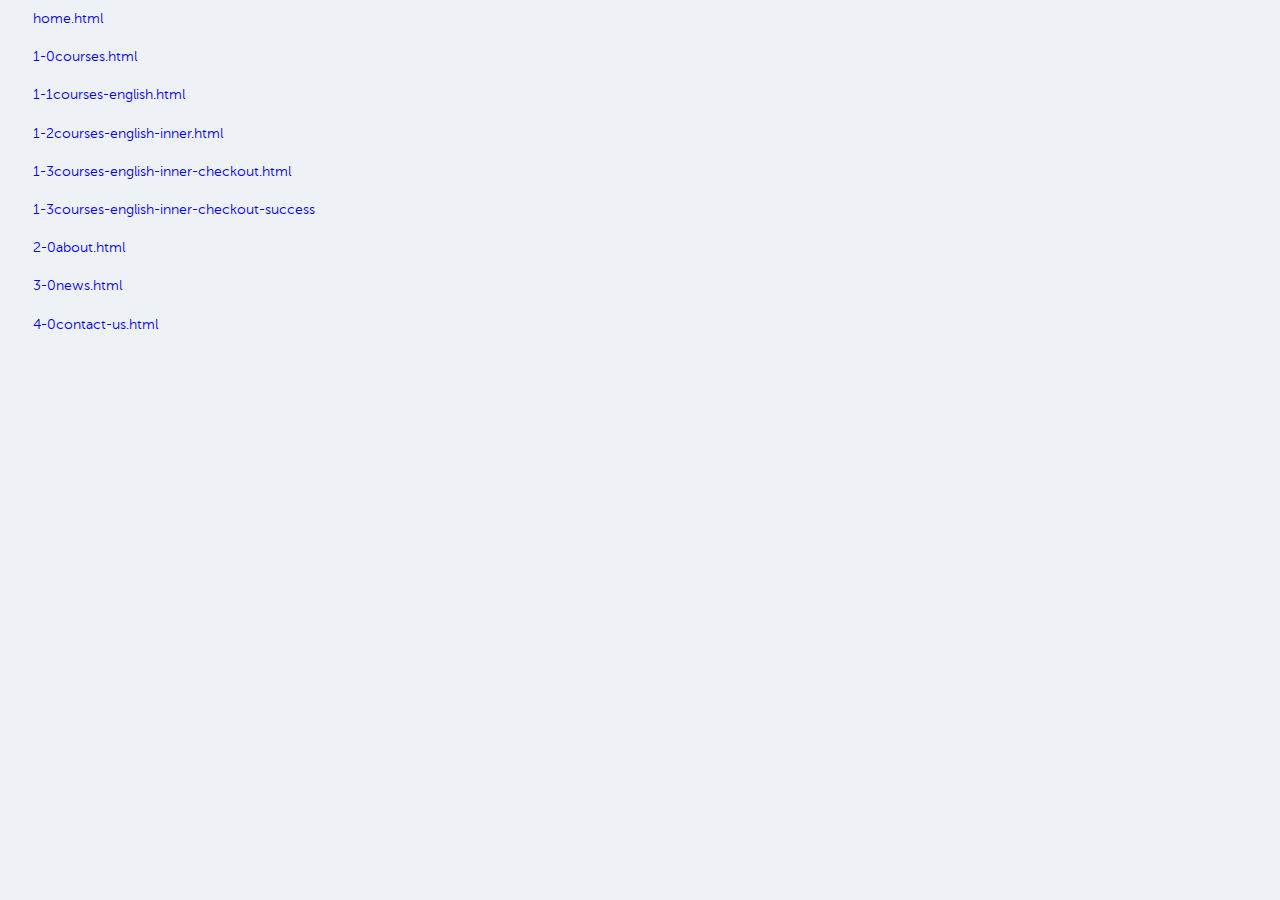
<file: index.html>
<!doctype html>
<html>
<head>
	<meta charset="utf-8">
	<title>index</title>
	<meta name="viewport" content="initial-scale=1, user-scalable=no">
	<meta name="format-detection" content="telephone=no">
	<link rel="stylesheet" media="all" href="css/screen.css" >
	<style>
		.temp a {
			display: inline-block;
			padding: 10px;
		}
	</style>
</head>
<body class="index-page">
<!-- BEGIN  out-->
<div class="out" id="out">
	<div class="l-center">
		<ul class="temp">
			<li><a target="_blank" href="./home.html">home.html</a></li>
			<li><a target="_blank" href="./1-0courses.html">1-0courses.html</a></li>
			<li><a target="_blank" href="./1-1courses-english.html">1-1courses-english.html</a></li>
			<li><a target="_blank" href="./1-2courses-english-inner.html">1-2courses-english-inner.html</a></li>
			<li><a target="_blank" href="./1-3courses-english-inner-checkout.html">1-3courses-english-inner-checkout.html</a></li>
			<li><a target="_blank" href="./1-3courses-english-inner-checkout-success">1-3courses-english-inner-checkout-success</a></li>
			<li><a target="_blank" href="./2-0about.html">2-0about.html</a></li>
			<li><a target="_blank" href="./3-0news.html">3-0news.html</a></li>
			<li><a target="_blank" href="./4-0contact-us.html">4-0contact-us.html</a></li>
		</ul>
	</div>
</div>
</body>
</html>
</file>
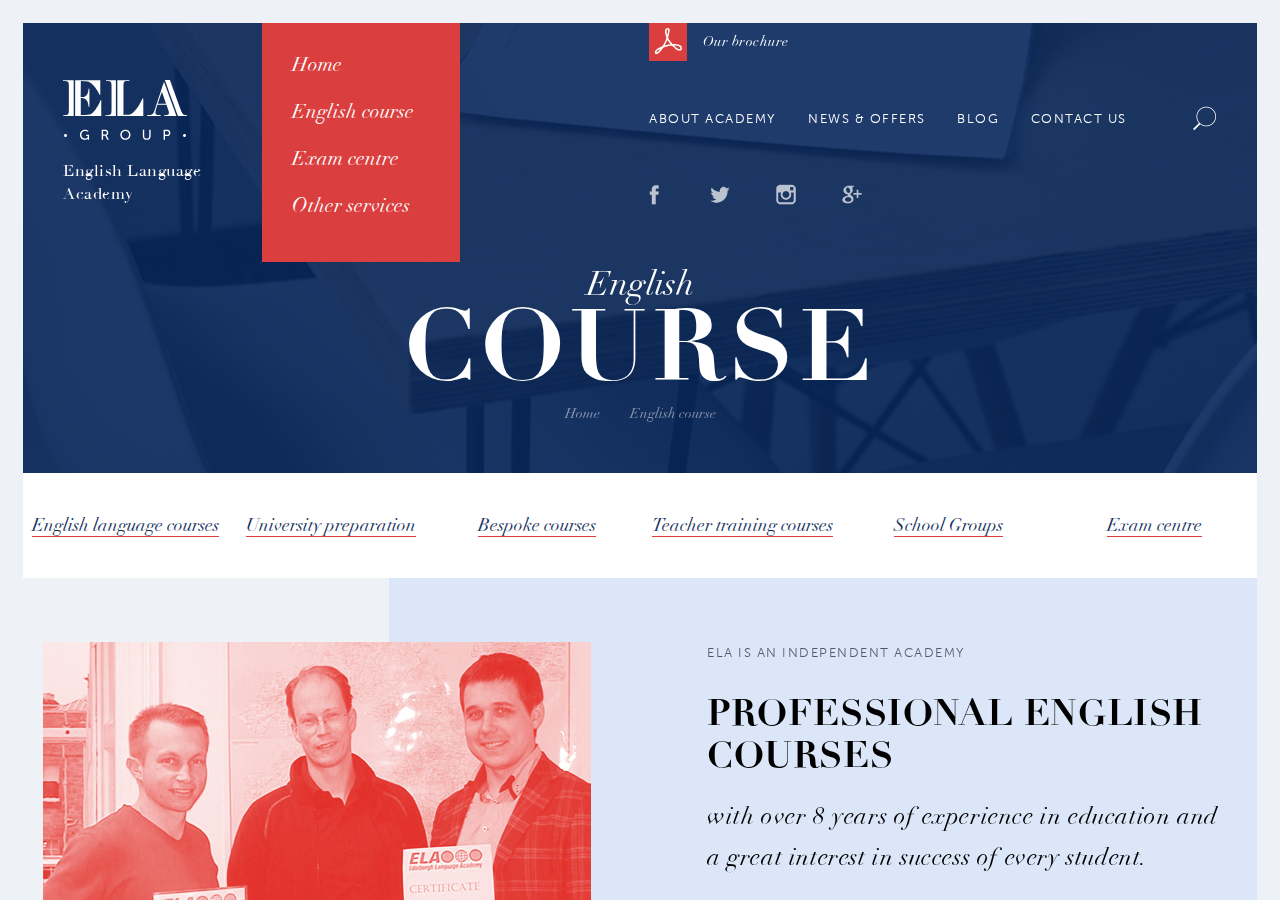
<file: 1-0courses.html>
<!doctype html>
<html>
<head>
	<meta charset="utf-8">
	<title>1-0courses</title>
	<meta name="viewport" content="initial-scale=1, user-scalable=no">
	<meta name="format-detection" content="telephone=no">
	<link rel="stylesheet" media="all" href="css/screen.css" >
	
</head>
<body>
<!-- BEGIN  out-->
<div class="out" id="out">
	<div class="l-center">
		<div class="header" style="background-image: url(./img/bg2.jpg);">
			<div class="header__in">
				<div class="l-inner">
					<div class="header__left">
						<a class="logo" href="#" data-sr="wait .1s">
							<img src="img/svg/logo.svg" alt="ELA group">
							English Language Academy
						</a>
						<ul class="nav" data-sr="wait .5s">
							<li>
								<a href="#"><span>Home</span> <i data-sr="wait .9s"></i></a>
							</li>
							<li class="has-nav-drop is-active" data-sr="wait 0.9s">
								<a href="#"><span>English <span>course</span></span><i data-sr="wait .9s"></i></a>
								<ul>
									<li>
										<a href="#"><span>English language courses</span></a>
										<ul>
											<li><a href="#">Intensive General English courses</a></li>
											<li><a href="#">Individual or Business English</a></li>
											<li><a href="#">IELTS Preparation courses</a></li>
											<li><a href="#">Pearson Preparation courses</a></li>
											<li><a href="#">TOEFL Preparation courses</a></li>
											<li><a href="#">Cambridge Preparation courses</a></li>
										</ul>
									</li>
									<li><a href="#"><span>University preparation</span></a></li>
									<li><a href="#"><span>Bespoke courses</span></a></li>
									<li><a href="#"><span>Teacher training courses</span></a></li>
									<li><a href="#"><span>School Groups</span></a></li>
									<li><a href="#"><span>Exam centre</span></a></li>
								</ul>
							</li>
							<li class="has-nav-drop">
								<a href="#"><span>Exam centre</span><i data-sr="wait .9s"></i></a>
								<ul>
									<li>
										<a href="#"><span>English language courses</span></a>
										<ul>
											<li><a href="#">Intensive General English courses</a></li>
											<li><a href="#">Individual or Business English</a></li>
											<li><a href="#">IELTS Preparation courses</a></li>
											<li><a href="#">Pearson Preparation courses</a></li>
											<li><a href="#">TOEFL Preparation courses</a></li>
											<li><a href="#">Cambridge Preparation courses</a></li>
										</ul>
									</li>
									<li><a href="#"><span>University preparation</span></a></li>
									<li><a href="#"><span>Bespoke courses</span></a></li>
									<li><a href="#"><span>Teacher training courses</span></a></li>
									<li><a href="#"><span>School Groups</span></a></li>
									<li><a href="#"><span>Exam centre</span></a></li>
								</ul>
							</li>
							<li class="has-nav-drop">
								<a href="#"><span>Other services</span><i data-sr="wait .9s"></i></a>
								<ul>
									<li>
										<a href="#"><span>English language courses</span></a>
										<ul>
											<li><a href="#">Intensive General English courses</a></li>
											<li><a href="#">Individual or Business English</a></li>
											<li><a href="#">IELTS Preparation courses</a></li>
											<li><a href="#">Pearson Preparation courses</a></li>
											<li><a href="#">TOEFL Preparation courses</a></li>
											<li><a href="#">Cambridge Preparation courses</a></li>
										</ul>
									</li>
									<li><a href="#"><span>University preparation</span></a></li>
									<li><a href="#"><span>Bespoke courses</span></a></li>
									<li><a href="#"><span>Teacher training courses</span></a></li>
									<li><a href="#"><span>School Groups</span></a></li>
									<li><a href="#"><span>Exam centre</span></a></li>
								</ul>
							</li>
						</ul>
					</div>
					<div class="header__right" data-sr="wait .3s">
						<a href="#" class="doc">
							<i class="icon-pdf"></i> 
							<span>Our brochure</span>
						</a>
						<div class="menu-wrap">
							<div class="menu">
								<a href="#">About academy</a>   
								<a href="#">News & offers</a>     
								<a href="#">Blog</a>   
								<a href="#">Contact us</a>
							</div>
							<button class="btn-search js-toggle-popup" data-popup="js-popup-search" type="button"></button>
						</div>
						<div class="soc">
							<a href="#"><i class="icon-fb"></i></a>
							<a href="#"><i class="icon-tw"></i></a>
							<a href="#"><i class="icon-ig"></i></a>
							<a href="#"><i class="icon-gp"></i></a>
						</div>
					</div>
				</div>
				<div class="page-title" data-sr="wait 0.7s">
					<span>English</span>
					<strong>Course</strong>
				</div>
				<div class="breadcrumbs" data-sr="wait 0.7s">
					<a href="#">Home</a>
					<a href="#">English course</a>
				</div>
				<button class="btn-menu js-toggle-menu" type="button"><i></i></button>
			</div>
			<div class="courses-nav" data-sr="wait 1.1s">
				<div class="courses-nav__main">
					<ul class="courses-nav__list">
						<li><a href="#"><span>English language courses</span></a></li>
						<li><a href="#"><span>University preparation</span></a></li>
						<li><a href="#"><span>Bespoke courses</span></a></li>
						<li><a href="#"><span>Teacher training courses</span></a></li>
						<li><a href="#"><span>School Groups</span></a></li>
						<li><a href="#"><span>Exam centre</span></a></li>
					</ul>
				</div>
			</div>
		</div>
		<div class="section">
			<div class="l-inner l-inner_width">
				<div class="l-cols l-cols_flex">
					<div class="l-col-left" data-sr>
						<div class="slider slider_mb">
							<div class="js-slider">
								<div class="img">
									<img src="img/slide2.jpg" alt="">
								</div>
								<div class="img">
									<img src="img/slide2.jpg" alt="">
								</div>
								<div class="img">
									<img src="img/slide2.jpg" alt="">
								</div>
								<div class="img">
									<img src="img/slide2.jpg" alt="">
								</div>
								<div class="img">
									<img src="img/slide2.jpg" alt="">
								</div>
							</div>
						</div>
					</div>
					<div class="l-col-right" data-sr>
						<div class="text">
							<div class="subtitle">ELA is an independent ACADEMY</div>
							<div class="title-h1">Professional english courses</div>
							<div class="title-h2">with over 8 years of experience in education and a great interest in success of every student.</div>
							<p>We are based in the diplomatic quarter of Edinburgh’s West end, within only five minute walk to the historic city centre. </p>
							<p>Our diverse social programme and well-structured language courses taught by well qualified and experienced tutors ensure a positive academic progress and provide opportunity for our students to master their English and explore the beauties of Scotland. </p>
						</div>
						<div class="items-wrap">
							<a class="item item_red" href="#">
								<span class="item__title">English language courses</span>
								<i class="icon-arr"></i>
							</a>
							<a class="item item_blue" href="#">
								<span class="item__title">University preparation</span>
								<i class="icon-arr"></i>
							</a>
							<a class="item item_border" href="#">
								<span class="item__title">Teacher training courses</span>
								<i class="icon-arr"></i>
								<i class="part-left"></i>
								<i class="part-right"></i>
							</a>
						</div>
					</div>
				</div>
				<div class="wrap" data-sr>
					<div class="items-wrap">
						<a class="item item_big item_border" href="#">
							<span class="item__title">Bespoke courses <i class="icon-arr"></i></span>
							<span class="item__text">Unique courses designed to suit your needs</span>
							<i class="part-left"></i>
							<i class="part-right"></i>
						</a>	
						<a class="item item_big item_blue" href="#">
							<span class="item__title">School Groups <i class="icon-arr"></i></span>
							<span class="item__text">Package offers for children to learn English and explore Scotland </span>
						</a>
						<a class="item item_big item_red" href="#">
							<span class="item__title">Exam centre <i class="icon-arr"></i></span>
							<span class="item__text">Exam centre for Cambridge, Pearson, TOEFL and Trinity</span>
						</a>
										
					</div>
				</div>
			</div>	
		</div>
		<div class="footer" data-sr>
			<div class="title-h2">We are accredited by</div>
			<div class="footer__logo">
				<a href="#">
					<img src="img/English-UK.png" alt="">
				</a>
				<a href="#">
					<img src="img/Education-Scotland.png" alt="">
				</a>
				<a href="#">
					<img src="img/BritishCouncil.png" alt="">
				</a>
				<a href="#">
					<img src="img/cambridge.png" alt="">
				</a>
				<a href="#">
					<img src="img/toefl.png" alt="">
				</a>
			</div>
			<div class="footer__bottom">
				<div class="footer__item">
					© 2015 English Language Academy LTD
				</div>
				<div class="footer__item">
					<img src="img/payment.png" alt="">
				</div>
				<div class="footer__item">
					Site by <a href="#" class="link">Flex Media</a>
				</div>
			</div>
		</div>
	</div>
</div>
<!-- END out-->
<div class="menu-tablet js-menu">
	<div class="menu-tablet__in">
		<a class="logo" href="#">
			<img src="img/svg/logo.svg" alt="ELA group">
			English Language Academy
		</a>
		<ul class="touch-nav touch-nav_root js-nav-root">
			<li class="is-active"><a href="#"><span>Home</span></a></li>
			<li><a href="#" data-nav="js-nav-1"><span>English course</span></a></li>
			<li><a href="#" data-nav="js-nav-2"><span>Exam centre</span></a></li>
			<li><a href="#" data-nav="js-nav-3"><span>Other services</span></a></li>
		</ul>
		
		<div class="touch-nav js-nav js-nav-1">
			<div class="js-nav-main">
				<button class="touch-nav__back js-nav-back" type="button">
					<span>back</span>
				</button>
				<ul>
					<li><a href="#" data-nav="js-subnav-1">English language courses</a></li>
					<li><a href="#" data-nav="js-subnav-2">University preparation</a></li>
					<li><a href="#">Bespoke courses</a></li>
					<li><a href="#">eacher training courses</a></li>
					<li><a href="#">School Groups</a></li>
					<li><a href="#">Exam centre</a></li>
				</ul>
			</div>
			<div class="touch-nav js-subnav js-subnav-1">
				<button class="touch-nav__back js-subnav-back" type="button">
					<span>back</span>
				</button>
				<ul>
					<li><a href="#">Intensive General English courses</a></li>
					<li><a href="#">Individual or Business English</a></li>
					<li><a href="#">IELTS Preparation courses</a></li>
					<li><a href="#">Pearson Preparation courses</a></li>
					<li><a href="#">TOEFL Preparation courses</a></li>
					<li><a href="#">Cambridge Preparation courses</a></li>
				</ul>
			</div>
			<div class="touch-nav js-subnav js-subnav-2">
				<button class="touch-nav__back js-subnav-back" type="button">
					<span>back</span>
				</button>
				<ul>
					<li><a href="#">Intensive General English courses</a></li>
					<li><a href="#">Individual or Business English</a></li>
					<li><a href="#">IELTS Preparation courses</a></li>
					<li><a href="#">Pearson Preparation courses</a></li>
					<li><a href="#">TOEFL Preparation courses</a></li>
					<li><a href="#">Cambridge Preparation courses</a></li>
				</ul>
			</div>
		</div>

		<button class="btn-search js-toggle-popup" data-popup="js-popup-search" type="button"></button>
		<button class="close js-close-menu" type="button"><i></i></button>
		<a href="#" class="doc">
			<i class="icon-pdf"></i> 
			<span>Our brochure</span>
		</a>
		<div class="menu-wrap">
			<div class="menu">
				<a href="#">About academy</a>   
				<a href="#">News & offers</a>     
				<a href="#">Blog</a>   
				<a href="#">Contact us</a>
			</div>
		</div>
		<div class="soc">
			<a href="#"><i class="icon-fb"></i></a>
			<a href="#"><i class="icon-tw"></i></a>
			<a href="#"><i class="icon-ig"></i></a>
			<a href="#"><i class="icon-gp"></i></a>
		</div>
	</div>
</div>
<div class="overlay js-overlay"></div>
<div class="popup js-popup js-popup-search">
	<button class="close js-close-popup" type="button"><i></i></button>
	<div class="popup__scroll">
		<div class="popup__in">
			<div class="search">
				<form class="js-form">
					<input class="search__input js-input" type="text" placeholder="Search everything" name="any" value="Course">
					<button class="search__btn" type="submit"></button>
					<button class="close js-clear-input" type="button" style="display: block;"><i></i></button>
				</form>
			</div>
			<div class="result">
				<div class="title-h2"><a href="#">School Groups</a></div>
				<p>Package offers for children to learn English and explore Scotland <span>course</span>.</p>
			</div>
			<div class="result">
				<div class="title-h2"><a href="#">School Groups</a></div>
				<p>Package offers for children to learn English and explore Scotland <span>course</span>.</p>
			</div>
			<div class="result">
				<div class="title-h2"><a href="#">School Groups</a></div>
				<p>Package offers for children to learn English and explore Scotland <span>course</span>.</p>
			</div>
			<div class="result">
				<div class="title-h2"><a href="#">School Groups</a></div>
				<p>Package offers for children to learn English and explore Scotland <span>course</span>.</p>
			</div>
		</div>
	</div>
</div>
<!-- load scripts -->
<script src="js/lib/head.js"></script>
<script src="js/lib/jquery.js"></script>
<script src="js/lib/scrollReveal.min.js"></script>
<script src="js/lib/slick.min.js"></script>
<script src="js/lib/jquery.validate.js"></script>
<script src="js/common.js"></script>
<!--[if IE]><script src="js/html5shiv.js"></script><![endif]-->
</body>
</html>
</file>
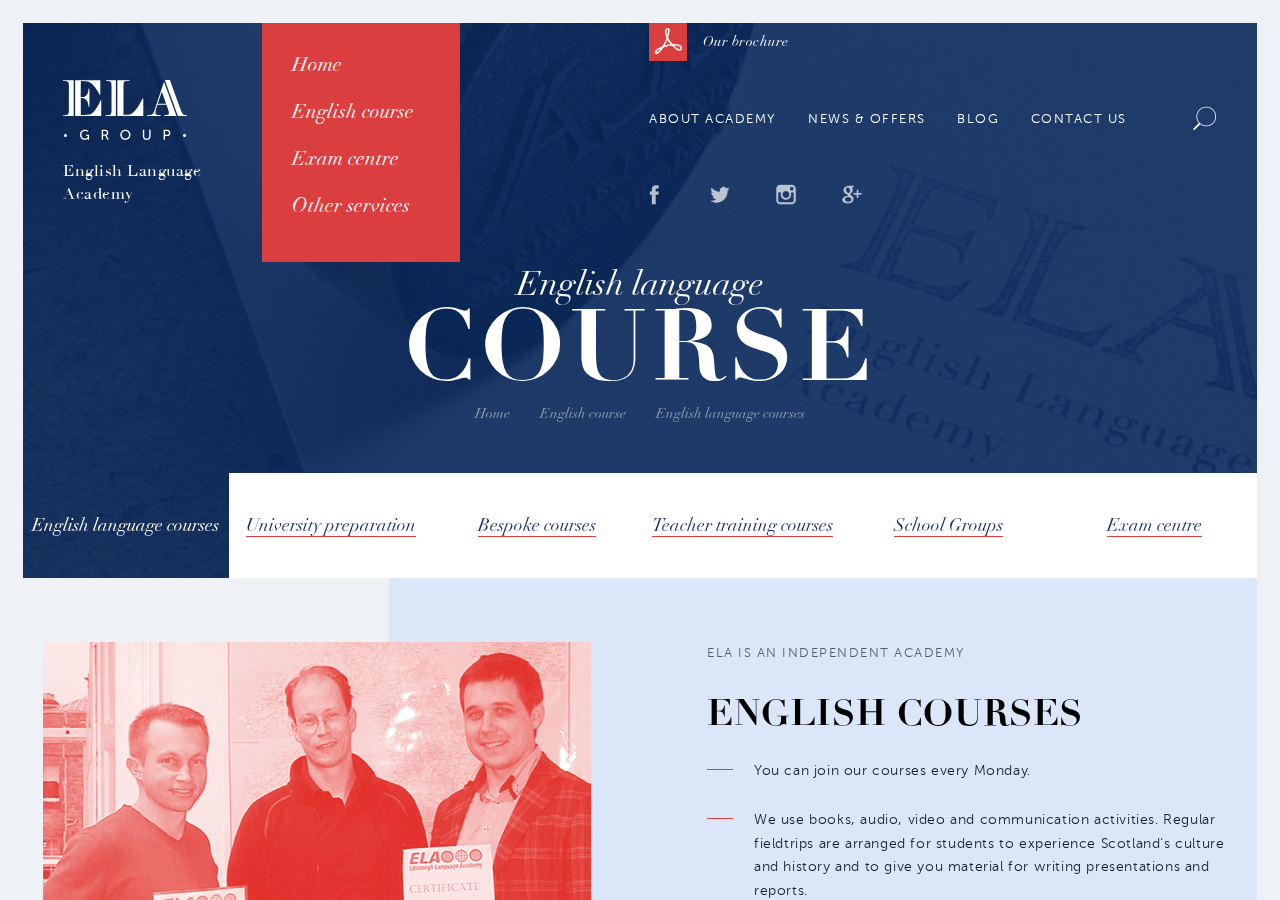
<file: 1-1courses-english.html>
<!doctype html>
<html>
<head>
	<meta charset="utf-8">
	<title>1-1courses-english</title>
	<meta name="viewport" content="initial-scale=1, user-scalable=no">
	<meta name="format-detection" content="telephone=no">
	<link rel="stylesheet" media="all" href="css/screen.css" >
	
</head>
<body>
<!-- BEGIN  out-->
<div class="out" id="out">
	<div class="l-center">
		<div class="header" style="background-image: url(./img/bg3.jpg);">
			<div class="header__in">
				<div class="l-inner">
					<div class="header__left">
						<a class="logo" href="#" data-sr="wait .1s">
							<img src="img/svg/logo.svg" alt="ELA group">
							English Language Academy
						</a>
						<ul class="nav" data-sr="wait .5s">
							<li>
								<a href="#"><span>Home</span> <i data-sr="wait .9s"></i></a>
							</li>
							<li class="has-nav-drop is-active" data-sr="wait 0.9s">
								<a href="#"><span>English <span>course</span></span><i data-sr="wait .9s"></i></a>
								<ul>
									<li>
										<a href="#"><span>English language courses</span></a>
										<ul>
											<li><a href="#">Intensive General English courses</a></li>
											<li><a href="#">Individual or Business English</a></li>
											<li><a href="#">IELTS Preparation courses</a></li>
											<li><a href="#">Pearson Preparation courses</a></li>
											<li><a href="#">TOEFL Preparation courses</a></li>
											<li><a href="#">Cambridge Preparation courses</a></li>
										</ul>
									</li>
									<li><a href="#"><span>University preparation</span></a></li>
									<li><a href="#"><span>Bespoke courses</span></a></li>
									<li><a href="#"><span>Teacher training courses</span></a></li>
									<li><a href="#"><span>School Groups</span></a></li>
									<li><a href="#"><span>Exam centre</span></a></li>
								</ul>
							</li>
							<li class="has-nav-drop">
								<a href="#"><span>Exam centre</span><i data-sr="wait .9s"></i></a>
								<ul>
									<li>
										<a href="#"><span>English language courses</span></a>
										<ul>
											<li><a href="#">Intensive General English courses</a></li>
											<li><a href="#">Individual or Business English</a></li>
											<li><a href="#">IELTS Preparation courses</a></li>
											<li><a href="#">Pearson Preparation courses</a></li>
											<li><a href="#">TOEFL Preparation courses</a></li>
											<li><a href="#">Cambridge Preparation courses</a></li>
										</ul>
									</li>
									<li><a href="#"><span>University preparation</span></a></li>
									<li><a href="#"><span>Bespoke courses</span></a></li>
									<li><a href="#"><span>Teacher training courses</span></a></li>
									<li><a href="#"><span>School Groups</span></a></li>
									<li><a href="#"><span>Exam centre</span></a></li>
								</ul>
							</li>
							<li class="has-nav-drop">
								<a href="#"><span>Other services</span><i data-sr="wait .9s"></i></a>
								<ul>
									<li>
										<a href="#"><span>English language courses</span></a>
										<ul>
											<li><a href="#">Intensive General English courses</a></li>
											<li><a href="#">Individual or Business English</a></li>
											<li><a href="#">IELTS Preparation courses</a></li>
											<li><a href="#">Pearson Preparation courses</a></li>
											<li><a href="#">TOEFL Preparation courses</a></li>
											<li><a href="#">Cambridge Preparation courses</a></li>
										</ul>
									</li>
									<li><a href="#"><span>University preparation</span></a></li>
									<li><a href="#"><span>Bespoke courses</span></a></li>
									<li><a href="#"><span>Teacher training courses</span></a></li>
									<li><a href="#"><span>School Groups</span></a></li>
									<li><a href="#"><span>Exam centre</span></a></li>
								</ul>
							</li>
						</ul>
					</div>
					<div class="header__right" data-sr="wait .3s">
						<a href="#" class="doc">
							<i class="icon-pdf"></i> 
							<span>Our brochure</span>
						</a>
						<div class="menu-wrap">
							<div class="menu">
								<a href="#">About academy</a>   
								<a href="#">News & offers</a>     
								<a href="#">Blog</a>   
								<a href="#">Contact us</a>
							</div>
							<button class="btn-search js-toggle-popup" data-popup="js-popup-search" type="button"></button>
						</div>
						<div class="soc">
							<a href="#"><i class="icon-fb"></i></a>
							<a href="#"><i class="icon-tw"></i></a>
							<a href="#"><i class="icon-ig"></i></a>
							<a href="#"><i class="icon-gp"></i></a>
						</div>
					</div>
				</div>
				<div class="page-title" data-sr="wait 0.7s">
					<span>English language</span>
					<strong>Course</strong>
				</div>
				<div class="breadcrumbs" data-sr="wait 0.7s">
					<a href="#">Home</a>
					<a href="#">English course</a>
					<a href="#">English language courses</a>
				</div>
				<button class="btn-menu js-toggle-menu" type="button"><i></i></button>
			</div>
			<div class="courses-nav" data-sr="wait 1.1s">
				<div class="courses-nav__main">
					<ul class="courses-nav__list">
						<li class="is-active"><a href="#"><span>English language courses</span></a></li>
						<li><a href="#"><span>University preparation</span></a></li>
						<li><a href="#"><span>Bespoke courses</span></a></li>
						<li><a href="#"><span>Teacher training courses</span></a></li>
						<li><a href="#"><span>School Groups</span></a></li>
						<li><a href="#"><span>Exam centre</span></a></li>
					</ul>
				</div>
			</div>
		</div>
		<div class="section">
			<div class="l-inner l-inner_width">
				<div class="l-cols l-cols_flex" data-sr>
					<div class="l-col-left">
						<div class="slider slider_mb">
							<div class="js-slider">
								<div class="img">
									<img src="img/slide2.jpg" alt="">
								</div>
								<div class="img">
									<img src="img/slide2.jpg" alt="">
								</div>
								<div class="img">
									<img src="img/slide2.jpg" alt="">
								</div>
								<div class="img">
									<img src="img/slide2.jpg" alt="">
								</div>
								<div class="img">
									<img src="img/slide2.jpg" alt="">
								</div>
							</div>
						</div>
					</div>
					<div class="l-col-right" data-sr>
						<div class="text">
							<div class="subtitle">ELA is an independent ACADEMY</div>
							<div class="title-h1">english courses</div>
							<ul>
								<li>You can join our courses every Monday.</li>
								<li>We use books, audio, video and communication activities. Regular fieldtrips are arranged for students to experience Scotland’s culture and history and to give you material for writing presentations and reports.</li>
								<li>We will check your level on the first day of your studies or online before you arrive.</li>
								<li>All courses are taught by well qualified teachers.</li>
								<li>Class size: Average: 12.  Maximum: 16.
								Minimum age: 16 years</li>
							</ul>
						</div>
					</div>
				</div>
			</div>
			<div class="l-inner l-inner_width">
				<a class="box" href="#" data-sr>
					<div class="box__left">
						<span class="box__title">Intensive General English Courses</span>
						<div class="box__subtitle">Designed to improve your English level</div>
					</div>
					<div class="box__right">
						<div class="price">from £95 to £350 per week</div>
					</div>
					<div class="box__middle">
						<ul class="list">
							<li>You can choose between 15 or 25 hours per week</li>
							<li>You can start any Monday</li>
							<li>Minimum duration is 1 week</li>
						</ul>
					</div>
					<i class="part-left"></i>
					<i class="part-right"></i>
					<div class="link">More info</div>
				</a>
				<a class="box" href="#" data-sr>
					<div class="box__left">
						<span class="box__title">Individual or Business English</span>
						<div class="box__subtitle">Designed to improve your English level</div>
					</div>
					<div class="box__right">
						<div class="price">from £95 to £350 per week</div>
					</div>
					<div class="box__middle">
						<ul class="list">
							<li>You can choose between 15 or 25 hours per week</li>
							<li>You can start any Monday</li>
							<li>Minimum duration is 1 week</li>
						</ul>
					</div>
					<i class="part-left"></i>
					<i class="part-right"></i>
					<div class="link">More info</div>
				</a>
				<a class="box" href="#" data-sr>
					<div class="box__left">
						<span class="box__title">IELTS Preparation Courses</span>
						<div class="box__subtitle">Designed to improve your English level</div>
					</div>
					<div class="box__right">
						<div class="price">from £95 to £350 per week</div>
					</div>
					<div class="box__middle">
						<ul class="list">
							<li>You can choose between 15 or 25 hours per week</li>
							<li>You can start any Monday</li>
							<li>Minimum duration is 1 week</li>
							<li>You can start any Monday</li>
							<li>Minimum duration is 1 week</li>
						</ul>
					</div>
					<i class="part-left"></i>
					<i class="part-right"></i>
					<div class="link">More info</div>
				</a>
				<a class="box" href="#" data-sr>
					<div class="box__left">
						<span class="box__title">Pearson Preparation Courses</span>
						<div class="box__subtitle">Designed to improve your English level</div>
					</div>
					<div class="box__right">
						<div class="price">from £95 to £350 per week</div>
					</div>
					<div class="box__middle">
						<ul class="list">
							<li>You can choose between 15 or 25 hours per week</li>
							<li>You can start any Monday</li>
							<li>Minimum duration is 1 week</li>
						</ul>
					</div>
					<i class="part-left"></i>
					<i class="part-right"></i>
					<div class="link">More info</div>
				</a>
				<a class="box" href="#" data-sr>
					<div class="box__left">
						<span class="box__title">TOEFL Preparation Courses</span>
						<div class="box__subtitle">Designed to improve your English level</div>
					</div>
					<div class="box__right">
						<div class="price">from £95 to £350 per week</div>
					</div>
					<div class="box__middle">
						<ul class="list">
							<li>You can choose between 15 or 25 hours per week</li>
							<li>You can start any Monday</li>
							<li>Minimum duration is 1 week</li>
						</ul>
					</div>
					<i class="part-left"></i>
					<i class="part-right"></i>
					<div class="link">More info</div>
				</a>
				<a class="box" href="#" data-sr>
					<div class="box__left">
						<span class="box__title">Cambridge Preparation Courses</span>
						<div class="box__subtitle">Designed to improve your English level</div>
					</div>
					<div class="box__right">
						<div class="price">from £95 to £350 per week</div>
					</div>
					<div class="box__middle">
						<ul class="list">
							<li>You can choose between 15 or 25 hours per week</li>
							<li>You can start any Monday</li>
							<li>Minimum duration is 1 week</li>
						</ul>
					</div>
					<i class="part-left"></i>
					<i class="part-right"></i>
					<div class="link">More info</div>
				</a>
			</div>		
		</div>
		<div class="footer" data-sr>
			<div class="title-h2">We are accredited by</div>
			<div class="footer__logo">
				<a href="#">
					<img src="img/English-UK.png" alt="">
				</a>
				<a href="#">
					<img src="img/Education-Scotland.png" alt="">
				</a>
				<a href="#">
					<img src="img/BritishCouncil.png" alt="">
				</a>
				<a href="#">
					<img src="img/cambridge.png" alt="">
				</a>
				<a href="#">
					<img src="img/toefl.png" alt="">
				</a>
			</div>
			<div class="footer__bottom">
				<div class="footer__item">
					© 2015 English Language Academy LTD
				</div>
				<div class="footer__item">
					<img src="img/payment.png" alt="">
				</div>
				<div class="footer__item">
					Site by <a href="#" class="link">Flex Media</a>
				</div>
			</div>
		</div>
	</div>
</div>
<!-- END out-->
<div class="menu-tablet js-menu">
	<div class="menu-tablet__in">
		<a class="logo" href="#">
			<img src="img/svg/logo.svg" alt="ELA group">
			English Language Academy
		</a>
		<ul class="touch-nav touch-nav_root js-nav-root">
			<li class="is-active"><a href="#"><span>Home</span></a></li>
			<li><a href="#" data-nav="js-nav-1"><span>English course</span></a></li>
			<li><a href="#" data-nav="js-nav-2"><span>Exam centre</span></a></li>
			<li><a href="#" data-nav="js-nav-3"><span>Other services</span></a></li>
		</ul>
		
		<div class="touch-nav js-nav js-nav-1">
			<div class="js-nav-main">
				<button class="touch-nav__back js-nav-back" type="button">
					<span>back</span>
				</button>
				<ul>
					<li><a href="#" data-nav="js-subnav-1">English language courses</a></li>
					<li><a href="#" data-nav="js-subnav-2">University preparation</a></li>
					<li><a href="#">Bespoke courses</a></li>
					<li><a href="#">eacher training courses</a></li>
					<li><a href="#">School Groups</a></li>
					<li><a href="#">Exam centre</a></li>
				</ul>
			</div>
			<div class="touch-nav js-subnav js-subnav-1">
				<button class="touch-nav__back js-subnav-back" type="button">
					<span>back</span>
				</button>
				<ul>
					<li><a href="#">Intensive General English courses</a></li>
					<li><a href="#">Individual or Business English</a></li>
					<li><a href="#">IELTS Preparation courses</a></li>
					<li><a href="#">Pearson Preparation courses</a></li>
					<li><a href="#">TOEFL Preparation courses</a></li>
					<li><a href="#">Cambridge Preparation courses</a></li>
				</ul>
			</div>
			<div class="touch-nav js-subnav js-subnav-2">
				<button class="touch-nav__back js-subnav-back" type="button">
					<span>back</span>
				</button>
				<ul>
					<li><a href="#">Intensive General English courses</a></li>
					<li><a href="#">Individual or Business English</a></li>
					<li><a href="#">IELTS Preparation courses</a></li>
					<li><a href="#">Pearson Preparation courses</a></li>
					<li><a href="#">TOEFL Preparation courses</a></li>
					<li><a href="#">Cambridge Preparation courses</a></li>
				</ul>
			</div>
		</div>

		<button class="btn-search js-toggle-popup" data-popup="js-popup-search" type="button"></button>
		<button class="close js-close-menu" type="button"><i></i></button>
		<a href="#" class="doc">
			<i class="icon-pdf"></i> 
			<span>Our brochure</span>
		</a>
		<div class="menu-wrap">
			<div class="menu">
				<a href="#">About academy</a>   
				<a href="#">News & offers</a>     
				<a href="#">Blog</a>   
				<a href="#">Contact us</a>
			</div>
		</div>
		<div class="soc">
			<a href="#"><i class="icon-fb"></i></a>
			<a href="#"><i class="icon-tw"></i></a>
			<a href="#"><i class="icon-ig"></i></a>
			<a href="#"><i class="icon-gp"></i></a>
		</div>
	</div>
</div>
<div class="overlay js-overlay"></div>
<div class="popup js-popup js-popup-search">
	<button class="close js-close-popup" type="button"><i></i></button>
	<div class="popup__scroll">
		<div class="popup__in">
			<div class="search">
				<form class="js-form">
					<input class="search__input js-input" type="text" placeholder="Search everything" name="any" value="Course">
					<button class="search__btn" type="submit"></button>
					<button class="close js-clear-input" type="button" style="display: block;"><i></i></button>
				</form>
			</div>
			<div class="result">
				<div class="title-h2"><a href="#">School Groups</a></div>
				<p>Package offers for children to learn English and explore Scotland <span>course</span>.</p>
			</div>
			<div class="result">
				<div class="title-h2"><a href="#">School Groups</a></div>
				<p>Package offers for children to learn English and explore Scotland <span>course</span>.</p>
			</div>
			<div class="result">
				<div class="title-h2"><a href="#">School Groups</a></div>
				<p>Package offers for children to learn English and explore Scotland <span>course</span>.</p>
			</div>
			<div class="result">
				<div class="title-h2"><a href="#">School Groups</a></div>
				<p>Package offers for children to learn English and explore Scotland <span>course</span>.</p>
			</div>
		</div>
	</div>
</div>
<!-- load scripts -->
<script src="js/lib/head.js"></script>
<script src="js/lib/jquery.js"></script>
<script src="js/lib/scrollReveal.min.js"></script>
<script src="js/lib/slick.min.js"></script>
<script src="js/lib/jquery.validate.js"></script>
<script src="js/common.js"></script>
<!--[if IE]><script src="js/html5shiv.js"></script><![endif]-->
</body>
</html>
</file>
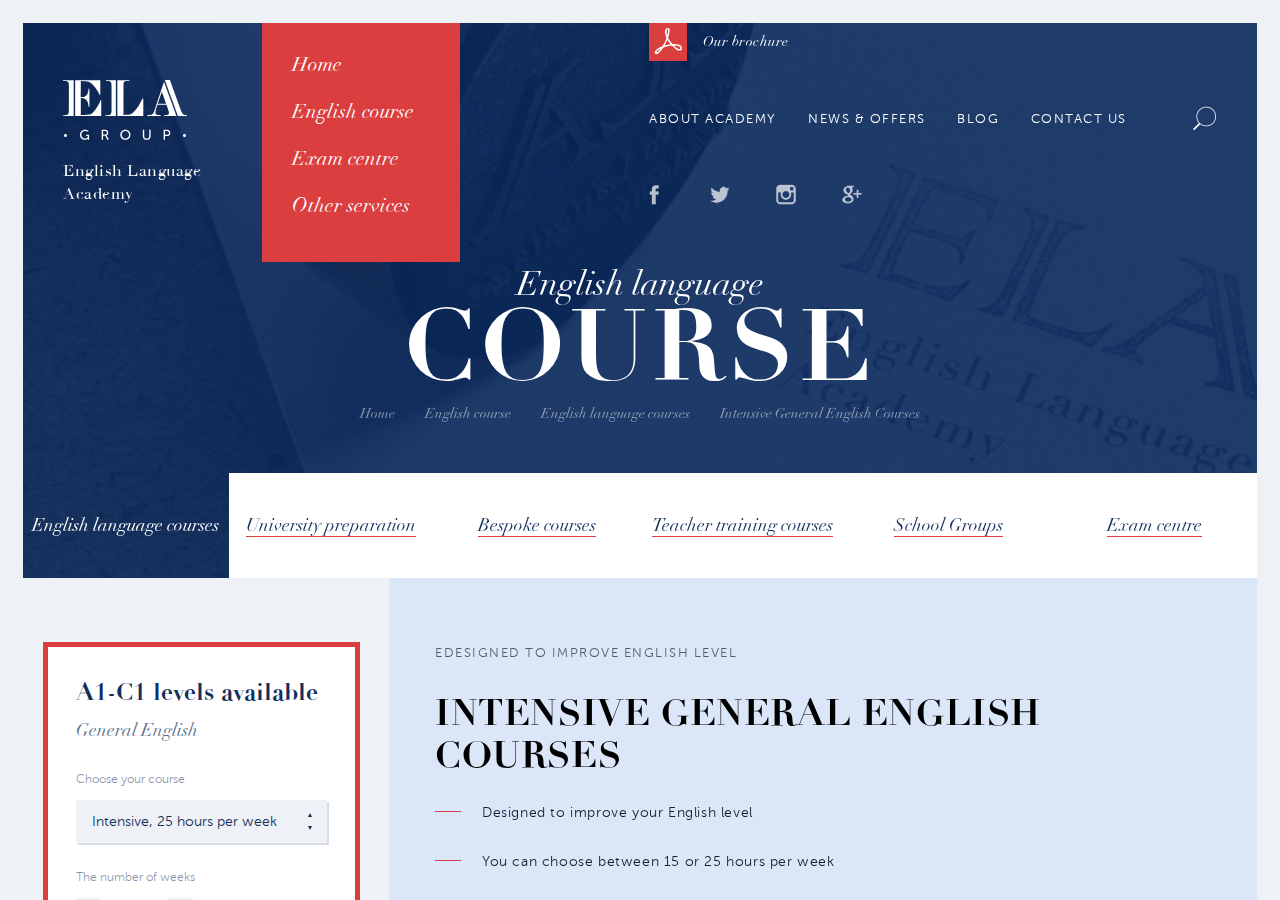
<file: 1-2courses-english-inner.html>
<!doctype html>
<html>
<head>
	<meta charset="utf-8">
	<title>1-2courses-english-inner</title>
	<meta name="viewport" content="initial-scale=1, user-scalable=no">
	<meta name="format-detection" content="telephone=no">
	<link rel="stylesheet" media="all" href="css/screen.css">
</head>
<body>
<!-- BEGIN  out-->
<div class="out" id="out">
	<div class="l-center">
		<div class="header" style="background-image: url(./img/bg3.jpg);">
			<div class="header__in">
				<div class="l-inner">
					<div class="header__left">
						<a class="logo" href="#" data-sr="wait .1s">
							<img src="img/svg/logo.svg" alt="ELA group">
							English Language Academy
						</a>
						<ul class="nav" data-sr="wait .5s">
							<li>
								<a href="#"><span>Home</span> <i data-sr="wait .9s"></i></a>
							</li>
							<li class="has-nav-drop is-active" data-sr="wait 0.9s">
								<a href="#"><span>English <span>course</span></span><i data-sr="wait .9s"></i></a>
								<ul>
									<li>
										<a href="#"><span>English language courses</span></a>
										<ul>
											<li><a href="#">Intensive General English courses</a></li>
											<li><a href="#">Individual or Business English</a></li>
											<li><a href="#">IELTS Preparation courses</a></li>
											<li><a href="#">Pearson Preparation courses</a></li>
											<li><a href="#">TOEFL Preparation courses</a></li>
											<li><a href="#">Cambridge Preparation courses</a></li>
										</ul>
									</li>
									<li><a href="#"><span>University preparation</span></a></li>
									<li><a href="#"><span>Bespoke courses</span></a></li>
									<li><a href="#"><span>Teacher training courses</span></a></li>
									<li><a href="#"><span>School Groups</span></a></li>
									<li><a href="#"><span>Exam centre</span></a></li>
								</ul>
							</li>
							<li class="has-nav-drop">
								<a href="#"><span>Exam centre</span><i data-sr="wait .9s"></i></a>
								<ul>
									<li>
										<a href="#"><span>English language courses</span></a>
										<ul>
											<li><a href="#">Intensive General English courses</a></li>
											<li><a href="#">Individual or Business English</a></li>
											<li><a href="#">IELTS Preparation courses</a></li>
											<li><a href="#">Pearson Preparation courses</a></li>
											<li><a href="#">TOEFL Preparation courses</a></li>
											<li><a href="#">Cambridge Preparation courses</a></li>
										</ul>
									</li>
									<li><a href="#"><span>University preparation</span></a></li>
									<li><a href="#"><span>Bespoke courses</span></a></li>
									<li><a href="#"><span>Teacher training courses</span></a></li>
									<li><a href="#"><span>School Groups</span></a></li>
									<li><a href="#"><span>Exam centre</span></a></li>
								</ul>
							</li>
							<li class="has-nav-drop">
								<a href="#"><span>Other services</span><i data-sr="wait .9s"></i></a>
								<ul>
									<li>
										<a href="#"><span>English language courses</span></a>
										<ul>
											<li><a href="#">Intensive General English courses</a></li>
											<li><a href="#">Individual or Business English</a></li>
											<li><a href="#">IELTS Preparation courses</a></li>
											<li><a href="#">Pearson Preparation courses</a></li>
											<li><a href="#">TOEFL Preparation courses</a></li>
											<li><a href="#">Cambridge Preparation courses</a></li>
										</ul>
									</li>
									<li><a href="#"><span>University preparation</span></a></li>
									<li><a href="#"><span>Bespoke courses</span></a></li>
									<li><a href="#"><span>Teacher training courses</span></a></li>
									<li><a href="#"><span>School Groups</span></a></li>
									<li><a href="#"><span>Exam centre</span></a></li>
								</ul>
							</li>
						</ul>
					</div>
					<div class="header__right" data-sr="wait .3s">
						<a href="#" class="doc">
							<i class="icon-pdf"></i> 
							<span>Our brochure</span>
						</a>
						<div class="menu-wrap">
							<div class="menu">
								<a href="#">About academy</a>   
								<a href="#">News & offers</a>	 
								<a href="#">Blog</a>   
								<a href="#">Contact us</a>
							</div>
							<button class="btn-search js-toggle-popup" data-popup="js-popup-search" type="button"></button>
						</div>
						<div class="soc">
							<a href="#"><i class="icon-fb"></i></a>
							<a href="#"><i class="icon-tw"></i></a>
							<a href="#"><i class="icon-ig"></i></a>
							<a href="#"><i class="icon-gp"></i></a>
						</div>
					</div>
				</div>
				<div class="page-title" data-sr="wait 0.7s">
					<span>English language</span>
					<strong>Course</strong>
				</div>
				<div class="breadcrumbs" data-sr="wait 0.7s">
					<a href="#">Home</a>
					<a href="#">English course</a>
					<a href="#">English language courses</a>
					<a href="#">Intensive General English Courses</a>
				</div>
				<button class="btn-menu js-toggle-menu" type="button"><i></i></button>
			</div>
			<div class="courses-nav" data-sr="wait 1.1s">
				<div class="courses-nav__main">
					<ul class="courses-nav__list">
						<li class="is-active"><a href="#"><span>English language courses</span></a></li>
						<li><a href="#"><span>University preparation</span></a></li>
						<li><a href="#"><span>Bespoke courses</span></a></li>
						<li><a href="#"><span>Teacher training courses</span></a></li>
						<li><a href="#"><span>School Groups</span></a></li>
						<li><a href="#"><span>Exam centre</span></a></li>
					</ul>
				</div>
			</div>
		</div>
		<div class="section section_mod js-section" data-sr>
			<div class="l-inner l-inner_width">
				<div class="l-cols l-cols_small-left">
					<div class="l-sidebar js-fixed-box">
						<div class="box-wrap">
							<div class="box box_border">
								<div class="box__in">
									<span class="box__title">A1-C1 levels available</span>
									<div class="box__subtitle">General English</div>
									<div class="field">
										<div class="field__title">
											Choose your course
										</div>
										<div class="field__body">
											<div class="select has-shadow js-select">
												<div class="select__main js-select-text">
													Intensive, 25 hours per week
												</div>
												<select>
													<option value="Intensive, 25 hours per week">Intensive, 25 hours per week</option>
													<option value="2">2</option>
													<option value="3">3</option>
													<option value="4">4</option>
													<option value="5">5</option>
												</select>
											</div>
										</div>
									</div>
									<div class="field">
										<div class="field__title">
											The number of weeks
										</div>
										<div class="field__body">
											<div class="field__col">
												<div class="number js-number" data-max-number="100">
												   <button class="number__minus has-shadow js-minus-number" type="button">-</button>
												  <input type="text" class="number__input" value="50">
												  <button class="number__plus has-shadow js-plus-number" type="button">+</button>
												</div>
											</div>
											<div class="field__col">
												<div class="field__text">
													41-52 weeks
													<span>40% discount</span>
												</div>
											</div>
										</div>
									</div>
									<a href="#" class="btn-action has-shadow js-show-btn"><i class="icon-cart"></i>Add to cart</a>
									<div class="info-text">12 500 GBP for this course</div>		
								</div>
							</div>
							<div class="to-center">
								<a href="#" class="btn-info js-toggle-popup" data-popup="js-popup-info"><i class="icon-wtf"></i>How to choose a course?</a>
							</div>
						</div>
					</div>
					<div class="l-main">
						<div class="text">
							<div class="subtitle">EDesigned to improve english level</div>
							<div class="title-h1">Intensive General English Courses</div>
							<ul>
								<li>Designed to improve your English level</li>

								<li>You can choose between 15 or 25 hours per week</li>

								<li>You can start any Monday</li>

								<li>Minimum duration is 1 week</li>
							</ul>
						</div>
					</div>
				</div>
			</div>	
		</div>
		<div class="section section_white section_article" data-sr>
			<div class="l-inner l-inner_width">
				<div class="l-cols l-cols_small-left">
					<div class="l-sidebar">
					</div>
					<div class="l-main">
						<ul class="list-icon">
							<li class="list-icon__item">
								<div class="list-icon__table">
									<div>
										<img src="img/card.png" width="65" alt="">
									</div>
									<div>
										<span>Pay safely online</span>
									</div>
								</div>
							</li>
							<li class="list-icon__item">
								<div class="list-icon__table">
									<div>
										<img src="img/improve.png" width="65" alt="">
									</div>
									<div>
										<span>Improve your level</span>
									</div>
								</div>
							</li>
							<li class="list-icon__item">
								<div class="list-icon__table">
									<div>
										<img src="img/idea.png" width="65" alt="">
									</div>
									<div>
										<span>Smart designed programm</span>
									</div>
								</div>
							</li>
						</ul>
						<div class="article">
							<h2>Our General English courses are designed by our Principal Tony Gulvin</h2>
							<ul>
								<li>have beginner, elementary*, pre-Intermediate, intermediate, upper-intermediate & advanced levels*. ( *when numbers allow)</li>
								<li>are course book based.</li>
								<li>from B1 level contain relevant content & guidance for preparation for Cambridge exams</li>
								<li>contain an online self study component.</li>
								<li>are delivered by qualified  teachers.</li>
								<li>use cutting edge delivery methods.</li>
								<li>have a weekly end of module progress test (Cambridge ESOL style exam)</li>
								<li>if you are not already preparing for a Cambridge exam & intend to sit one, we recommend that you take at least 8 weeks of General English at the relevant level before sitting an exam.</li>
							</ul>
							<h2>Our classrooms</h2>
							<div class="slider slider_auto">
								<div class="js-slider">
									<div>
										<div class="img">
											<img src="img/slide3.jpg" alt="">
										</div>
									</div>
									<div>
										<div class="img">
											<img src="img/slide3.jpg" alt="">
										</div>
									</div>
									<div>
										<div class="img">
											<img src="img/slide3.jpg" alt="">
										</div>
									</div>
									<div>
										<div class="img">
											<img src="img/slide3.jpg" alt="">
										</div>
									</div>
									<div>
										<div class="img">
											<img src="img/slide3.jpg" alt="">
										</div>
									</div>
									<div>
										<div class="img">
											<img src="img/slide3.jpg" alt="">
										</div>
									</div>
								</div>
							</div>
							<div class="reviews-slider reviews-slider_small">
								<h2>Our happy customers</h2>
								<div class="js-slider-arrows">
									<div>
										<div class="review review_small">
											<i class="review__bg"></i>
											<p>Upon arrival home this evening my second package was waiting for me.  My purchases are just what I wanted. It was a pleasure to do business with you and when I need more work out gear, you'll hear from me!</p>
											<div class="user">
												<div class="user__img">
													<img src="img/user.png" alt="img">
												</div>
												Carol Johns
											</div>
										</div>
									</div>
									<div>
										<div class="review review_small">
											<i class="review__bg"></i>
											<p>Upon arrival home this evening my second package was waiting for me.  My purchases are just what I wanted. It was a pleasure to do business with you and when I need more work out gear, you'll hear from me!</p>
											<div class="user">
												<div class="user__img">
													<img src="img/user.png" alt="img">
												</div>
												Carol Johns
											</div>
										</div>
									</div>
									<div>
										<div class="review review_small">
											<i class="review__bg"></i>
											<p>Upon arrival home this evening my second package was waiting for me.  My purchases are just what I wanted. It was a pleasure to do business with you and when I need more work out gear, you'll hear from me!</p>
											<div class="user">
												<div class="user__img">
													<img src="img/user.png" alt="img">
												</div>
												Carol Johns
											</div>
										</div>
									</div>
									<div>
										<div class="review review_small">
											<i class="review__bg"></i>
											<p>Upon arrival home this evening my second package was waiting for me.  My purchases are just what I wanted. It was a pleasure to do business with you and when I need more work out gear, you'll hear from me!</p>
											<div class="user">
												<div class="user__img">
													<img src="img/user.png" alt="img">
												</div>
												Carol Johns
											</div>
										</div>
									</div>
								</div>
							</div>
						</div>
					</div>
				</div>
			</div>
		</div>
		<div class="section">
			<div class="l-inner l-inner_width">
				<a class="box" href="#" data-sr>
					<div class="box__left">
						<span class="box__title">Intensive General English Courses</span>
						<div class="box__subtitle">Designed to improve your English level</div>
					</div>
					<div class="box__right">
						<div class="price">from £95 to £350 per week</div>
					</div>
					<div class="box__middle">
						<ul class="list">
							<li>You can choose between 15 or 25 hours per week</li>
							<li>You can start any Monday</li>
							<li>Minimum duration is 1 week</li>
						</ul>
					</div>
					<i class="part-left"></i>
					<i class="part-right"></i>
					<div class="link">More info</div>
				</a>
				<a class="box" href="#" data-sr>
					<div class="box__left">
						<span class="box__title">Individual or Business English</span>
						<div class="box__subtitle">Designed to improve your English level</div>
					</div>
					<div class="box__right">
						<div class="price">from £95 to £350 per week</div>
					</div>
					<div class="box__middle">
						<ul class="list">
							<li>You can choose between 15 or 25 hours per week</li>
							<li>You can start any Monday</li>
							<li>Minimum duration is 1 week</li>
						</ul>
					</div>
					<i class="part-left"></i>
					<i class="part-right"></i>
					<div class="link">More info</div>
				</a>
				<a class="box" href="#" data-sr>
					<div class="box__left">
						<span class="box__title">IELTS Preparation Courses</span>
						<div class="box__subtitle">Designed to improve your English level</div>
					</div>
					<div class="box__right">
						<div class="price">from £95 to £350 per week</div>
					</div>
					<div class="box__middle">
						<ul class="list">
							<li>You can choose between 15 or 25 hours per week</li>
							<li>You can start any Monday</li>
							<li>Minimum duration is 1 week</li>
							<li>You can start any Monday</li>
							<li>Minimum duration is 1 week</li>
						</ul>
					</div>
					<i class="part-left"></i>
					<i class="part-right"></i>
					<div class="link">More info</div>
				</a>
				<a class="box" href="#" data-sr>
					<div class="box__left">
						<span class="box__title">Pearson Preparation Courses</span>
						<div class="box__subtitle">Designed to improve your English level</div>
					</div>
					<div class="box__right">
						<div class="price">from £95 to £350 per week</div>
					</div>
					<div class="box__middle">
						<ul class="list">
							<li>You can choose between 15 or 25 hours per week</li>
							<li>You can start any Monday</li>
							<li>Minimum duration is 1 week</li>
						</ul>
					</div>
					<i class="part-left"></i>
					<i class="part-right"></i>
					<div class="link">More info</div>
				</a>
				<a class="box" href="#" data-sr>
					<div class="box__left">
						<span class="box__title">TOEFL Preparation Courses</span>
						<div class="box__subtitle">Designed to improve your English level</div>
					</div>
					<div class="box__right">
						<div class="price">from £95 to £350 per week</div>
					</div>
					<div class="box__middle">
						<ul class="list">
							<li>You can choose between 15 or 25 hours per week</li>
							<li>You can start any Monday</li>
							<li>Minimum duration is 1 week</li>
						</ul>
					</div>
					<i class="part-left"></i>
					<i class="part-right"></i>
					<div class="link">More info</div>
				</a>
				<a class="box" href="#" data-sr>
					<div class="box__left">
						<span class="box__title">Cambridge Preparation Courses</span>
						<div class="box__subtitle">Designed to improve your English level</div>
					</div>
					<div class="box__right">
						<div class="price">from £95 to £350 per week</div>
					</div>
					<div class="box__middle">
						<ul class="list">
							<li>You can choose between 15 or 25 hours per week</li>
							<li>You can start any Monday</li>
							<li>Minimum duration is 1 week</li>
						</ul>
					</div>
					<i class="part-left"></i>
					<i class="part-right"></i>
					<div class="link">More info</div>
				</a>
			</div>		
		</div>
		<div class="footer" data-sr>
			<div class="title-h2">We are accredited by</div>
			<div class="footer__logo">
				<a href="#">
					<img src="img/English-UK.png" alt="">
				</a>
				<a href="#">
					<img src="img/Education-Scotland.png" alt="">
				</a>
				<a href="#">
					<img src="img/BritishCouncil.png" alt="">
				</a>
				<a href="#">
					<img src="img/cambridge.png" alt="">
				</a>
				<a href="#">
					<img src="img/toefl.png" alt="">
				</a>
			</div>
			<div class="footer__bottom">
				<div class="footer__item">
					© 2015 English Language Academy LTD
				</div>
				<div class="footer__item">
					<img src="img/payment.png" alt="">
				</div>
				<div class="footer__item">
					Site by <a href="#" class="link">Flex Media</a>
				</div>
			</div>
		</div>
	</div>
</div>
<!-- END out-->
<div class="menu-tablet js-menu">
	<div class="menu-tablet__in">
		<a class="logo" href="#">
			<img src="img/svg/logo.svg" alt="ELA group">
			English Language Academy
		</a>
		<ul class="touch-nav touch-nav_root js-nav-root">
			<li class="is-active"><a href="#"><span>Home</span></a></li>
			<li><a href="#" data-nav="js-nav-1"><span>English course</span></a></li>
			<li><a href="#" data-nav="js-nav-2"><span>Exam centre</span></a></li>
			<li><a href="#" data-nav="js-nav-3"><span>Other services</span></a></li>
		</ul>
		
		<div class="touch-nav js-nav js-nav-1">
			<div class="js-nav-main">
				<button class="touch-nav__back js-nav-back" type="button">
					<span>back</span>
				</button>
				<ul>
					<li><a href="#" data-nav="js-subnav-1">English language courses</a></li>
					<li><a href="#" data-nav="js-subnav-2">University preparation</a></li>
					<li><a href="#">Bespoke courses</a></li>
					<li><a href="#">eacher training courses</a></li>
					<li><a href="#">School Groups</a></li>
					<li><a href="#">Exam centre</a></li>
				</ul>
			</div>
			<div class="touch-nav js-subnav js-subnav-1">
				<button class="touch-nav__back js-subnav-back" type="button">
					<span>back</span>
				</button>
				<ul>
					<li><a href="#">Intensive General English courses</a></li>
					<li><a href="#">Individual or Business English</a></li>
					<li><a href="#">IELTS Preparation courses</a></li>
					<li><a href="#">Pearson Preparation courses</a></li>
					<li><a href="#">TOEFL Preparation courses</a></li>
					<li><a href="#">Cambridge Preparation courses</a></li>
				</ul>
			</div>
			<div class="touch-nav js-subnav js-subnav-2">
				<button class="touch-nav__back js-subnav-back" type="button">
					<span>back</span>
				</button>
				<ul>
					<li><a href="#">Intensive General English courses</a></li>
					<li><a href="#">Individual or Business English</a></li>
					<li><a href="#">IELTS Preparation courses</a></li>
					<li><a href="#">Pearson Preparation courses</a></li>
					<li><a href="#">TOEFL Preparation courses</a></li>
					<li><a href="#">Cambridge Preparation courses</a></li>
				</ul>
			</div>
		</div>

		<button class="btn-search js-toggle-popup" data-popup="js-popup-search" type="button"></button>
		<button class="close js-close-menu" type="button"><i></i></button>
		<a href="#" class="doc">
			<i class="icon-pdf"></i> 
			<span>Our brochure</span>
		</a>
		<div class="menu-wrap">
			<div class="menu">
				<a href="#">About academy</a>   
				<a href="#">News & offers</a>     
				<a href="#">Blog</a>   
				<a href="#">Contact us</a>
			</div>
		</div>
		<div class="soc">
			<a href="#"><i class="icon-fb"></i></a>
			<a href="#"><i class="icon-tw"></i></a>
			<a href="#"><i class="icon-ig"></i></a>
			<a href="#"><i class="icon-gp"></i></a>
		</div>
	</div>
</div>
<div class="overlay js-overlay"></div>
<div class="popup js-popup js-popup-search">
	<button class="close js-close-popup" type="button"><i></i></button>
	<div class="popup__scroll">
		<div class="popup__in">
			<div class="search">
				<form class="js-form">
					<input class="search__input js-input" type="text" placeholder="Search everything" name="any" value="Course">
					<button class="search__btn" type="submit"></button>
					<button class="close js-clear-input" type="button" style="display: block;"><i></i></button>
				</form>
			</div>
			<div class="result">
				<div class="title-h2"><a href="#">School Groups</a></div>
				<p>Package offers for children to learn English and explore Scotland <span>course</span>.</p>
			</div>
			<div class="result">
				<div class="title-h2"><a href="#">School Groups</a></div>
				<p>Package offers for children to learn English and explore Scotland <span>course</span>.</p>
			</div>
			<div class="result">
				<div class="title-h2"><a href="#">School Groups</a></div>
				<p>Package offers for children to learn English and explore Scotland <span>course</span>.</p>
			</div>
			<div class="result">
				<div class="title-h2"><a href="#">School Groups</a></div>
				<p>Package offers for children to learn English and explore Scotland <span>course</span>.</p>
			</div>
		</div>
	</div>
</div>
<div class="popup popup_vertical js-popup js-popup-info">
	<div class="popup__vertical">
		<div class="infobox">
			<div class="infobox__title">How to choose a course</div>
			<ol class="infobox__list">
				<li>
					<span>What interests you?</span>
					<p>List the fields of study that   interest you, and comeup with a list of courses you would consider studying based on these interests. Add the topics that you were most interested in during school as well as jobs that you envied others for.</p>
				</li>
				<li>
					<span>Research.</span>
					<p>The internet, newspapers, television and people around you are the best sources of information. Check online about the courses you are interested in and find out about the career prospects and the other info. </p>
				</li>
				<li>
					<span>Course content.</span>
					<p>To avoid making mistakes, make sure you review the course outline of the course(s) you want to apply for. Have a look at the subjects you must undertake and the types of learning, assignments and examination tasks involved. This will enable you to form a rough idea of what lies ahead for you.</p>
				</li>
			</ol>
			
		</div>
	</div>
	<button class="close js-close-popup" type="button"><i></i></button>
</div>
<button class="btn btn_cart js-btn-cart js-toggle-popup" data-popup="js-cart-window" type="button"><i class="icon-cart"></i>1 Course, 12 500 GBP</button>
<div class="cart js-cart-window js-cart js-popup" data-step="js-step-1">
	<div class="cart__in">
		<div class="cart__scroll">
			<ul class="steps">
				<li class="is-active is-current">
					<a href="#" data-step="js-step-1" class="step__btn js-prev-step">
						<i>1</i>
						<span>Cart</span>
					</a>
				</li>
				<li>
					<a href="#" data-step="js-step-2" class="step__btn js-prev-step">
						<i>2</i>
						<span>Personal information</span>
					</a>
				</li>
				<li>
					<a href="#" class="step__btn js-prev-step">
						<i>3</i>
						<span>Payment</span>
					</a>
				</li>
			</ul>
			<div class="cart-item js-parent">
				<div class="cart-item__left">
					<div class="title">Intensive General English Courses</div>
					<p>XIntensive 25hrs, 250 GBP per week, 50 weeks, 12 500 GBP</p>
					<button class="btn-remove js-btn-remove" type="button">Remove</button>
				</div>
				<div class="cart-item__right">
					<div class="number js-number" data-max-number="100">
					   <button class="number__minus has-shadow js-minus-number" type="button">-</button>
					  <input type="text" class="number__input" value="1">
					  <button class="number__plus has-shadow js-plus-number" type="button">+</button>
					</div>
				</div>
			</div>
			<div class="cart-item js-parent">
				<div class="cart-item__left">
					<div class="title">Intensive General English Courses</div>
					<p>XIntensive 25hrs, 250 GBP per week, 50 weeks, 12 500 GBP</p>
					<button class="btn-remove js-btn-remove" type="button">Remove</button>
				</div>
				<div class="cart-item__right">
					<div class="number js-number" data-max-number="100">
					   <button class="number__minus has-shadow js-minus-number" type="button">-</button>
					  <input type="text" class="number__input" value="1">
					  <button class="number__plus has-shadow js-plus-number" type="button">+</button>
					</div>
				</div>
			</div>
			<div class="total-price">
				25 155 GBP
			</div>
			<button class="btn js-next-step" data-step="js-step-2" type="button">Check Out <i class="icon-arr"></i></button>
			<button class="close close_dark js-close-cart" type="button"><i></i></button>
		</div>
	</div>
</div>
<div class="cart js-cart js-popup" data-step="js-step-2">
	<div class="cart__in">
		<div class="cart__scroll">
			<ul class="steps">
				<li class="is-active">
					<a href="#" data-step="js-step-1" class="step__btn js-prev-step">
						<i>1</i>
						<span>Cart</span>
					</a>
				</li>
				<li class="is-active is-current">
					<a href="#" data-step="js-step-2" class="step__btn js-prev-step">
						<i>2</i>
						<span>Personal information</span>
					</a>
				</li>
				<li>
					<a href="#" class="step__btn js-prev-step">
						<i>3</i>
						<span>Payment</span>
					</a>
				</li>
			</ul>
			<div class="cart__title">Personal information</div>
			
			<form class="js-validate">
				<label class="field field_inline">
					<span class="field__title"><span><sup>*</sup>First name, last name</span></span>
					<span class="field__body">
						<input type="text" name="user" class="input" required>
						<i class="field__shadow"></i>
					</span>
				</label>
				<label class="field field_inline">
					<span class="field__title"><span><sup>*</sup>E-mail</span></span>
					<span class="field__body">
						<input type="email" name="email" class="input" required>
						<i class="field__shadow"></i>
					</span>
				</label>
				<label class="field field_inline">
					<span class="field__title"><span><sup>*</sup>Telephone</span></span>
					<span class="field__body">
						<input type="tel" name="tel" class="input" required>
						<i class="field__shadow"></i>
					</span>
				</label>
				<label class="field field_inline">
					<span class="field__title"><span>Message</span></span>
					<span class="field__body">
						<textarea class="input input_textarea"></textarea>
						<i class="field__shadow"></i>
					</span>
				</label>
				<button class="btn js-btn-submit" data-step="js-step-3" type="submit">continue <i class="icon-arr"></i></button>
			</form>
			<div class="form-info">
				<div class="form-info__in">
					<sup>*</sup> Required Fields
				</div>
			</div>
			<button class="close close_dark js-close-cart" type="button"><i></i></button>
		</div>
	</div>
</div>
<div class="cart js-cart js-popup" data-step="js-step-3">
	<div class="cart__in">
		<div class="cart__scroll">
			<ul class="steps">
				<li class="is-active">
					<a href="#" data-step="js-step-1" class="step__btn js-prev-step">
						<i>1</i>
						<span>Cart</span>
					</a>
				</li>
				<li class="is-active">
					<a href="#" data-step="js-step-2" class="step__btn js-prev-step">
						<i>2</i>
						<span>Personal information</span>
					</a>
				</li>
				<li class="is-active is-current">
					<a href="#" class="step__btn js-prev-step">
						<i>3</i>
						<span>Payment</span>
					</a>
				</li>
			</ul>
			<div class="cart__title">Payment Method:</div>
			<div class="payment js-payment is-active js-payment-cash">
				<div class="payment__main">Cash</div>
			</div>
			<div class="payment js-payment">
				<div class="payment__main"><img src="img/paypal.png" height="30" alt=""></div>
			</div>
			<div class="payment js-payment">
				<div class="payment__main"><img src="img/cards.png" height="20" alt=""></div>
			</div>
			<div class="cart-info">
				<button type="button" data-step="js-step-2" class="btn-edit js-next-step"></button>
				<div class="title">Klimava Natallia</div>
				<ul>
					<li>naftasya@tut.by</li>
					<li>+375 29 361 55 87</li>
				</ul>
				<ul>
					<li><em>Intensive General English Courses  x 2</em></li>
					<li><em>Intensive General English Courses  x 1</em></li>
				</ul>
				<div class="price">
					25 155 GBP
				</div>
			</div>
		</div>
		<button class="btn js-next-step" data-step="js-step-4" type="button">continue <i class="icon-arr"></i></button>
		<a class="btn js-step-link" href="#" style="display: none;">continue <i class="icon-arr"></i></a>
		<button class="close close_dark js-close-cart" type="button"><i></i></button>
	</div>
</div>
<div class="cart cart_vertical js-cart js-popup" data-step="js-step-4">
	<div class="cart__in">
		<div class="success">
			<div class="success__title">Thank you</div>
			In the near future , our manager will contact you via telephone 
		</div>
		<button class="btn js-close-cart" type="button">close</button>
		<button class="close close_dark js-close-cart" type="button"><i></i></button>
	</div>
</div>
<div class="overlay overlay_transparent js-cart-overlay"></div>
<!-- load scripts -->
<script src="js/lib/head.js"></script>
<script src="js/lib/jquery.js"></script>
<script src="js/lib/scrollReveal.min.js"></script>
<script src="js/lib/slick.min.js"></script>
<script src="js/lib/jquery.validate.js"></script>
<script src="js/common.js"></script>
<!--[if IE]><script src="js/html5shiv.js"></script><![endif]-->
</body>
</html>
</file>
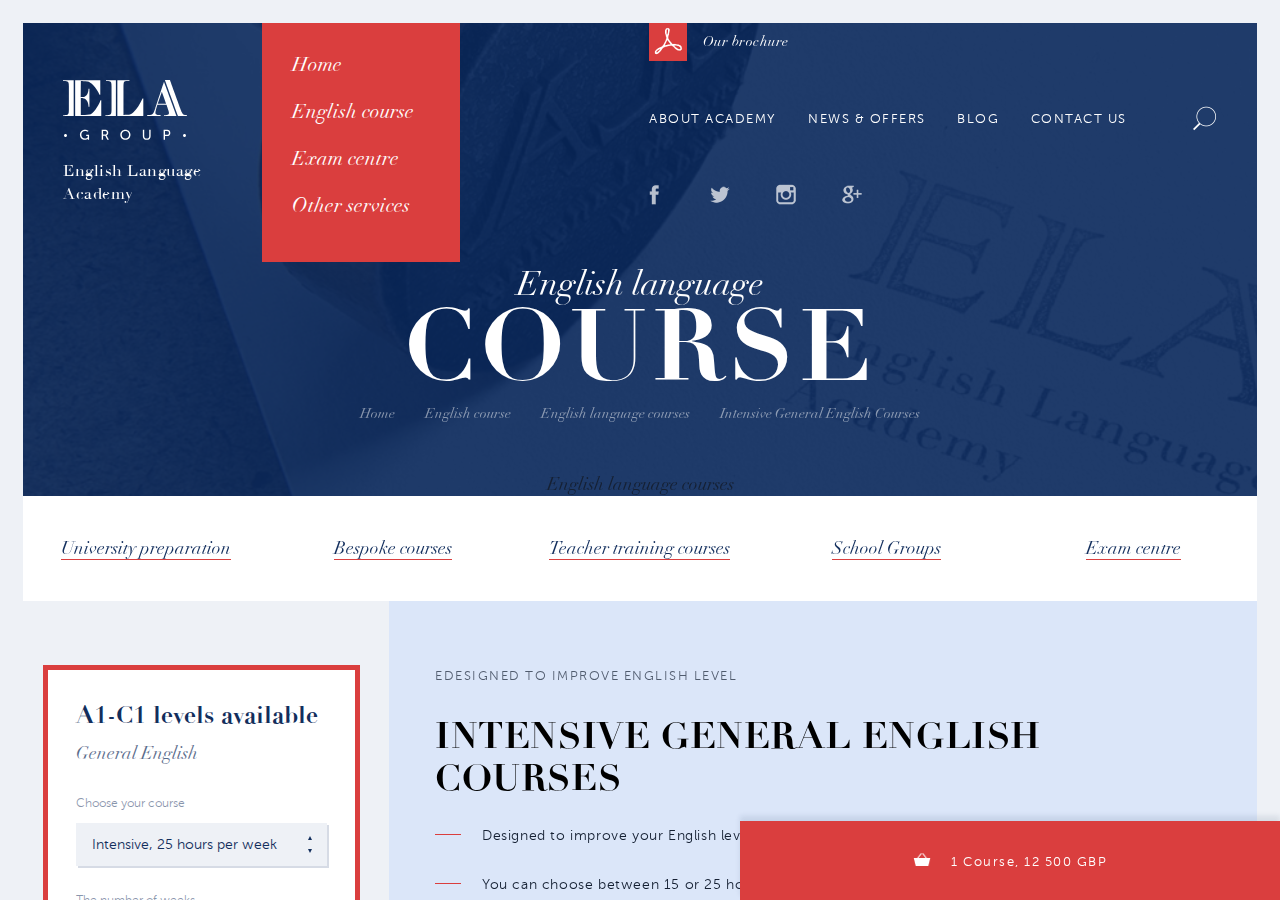
<file: 1-3courses-english-inner-checkout-success.html>
<!doctype html>
<html>
<head>
	<meta charset="utf-8">
	<title>1-3courses-english-inner-checkout</title>
	<meta name="viewport" content="initial-scale=1, user-scalable=no">
	<meta name="format-detection" content="telephone=no">
	<link rel="stylesheet" media="all" href="css/screen.css">
</head>
<body class="no-scroll">
<!-- BEGIN  out-->
<div class="out" id="out">
	<div class="l-center">
		<div class="header" style="background-image: url(./img/bg3.jpg);">
			<div class="header__in">
				<div class="l-inner">
					<div class="header__left">
						<a class="logo" href="#" data-sr="wait .1s">
							<img src="img/svg/logo.svg" alt="ELA group">
							English Language Academy
						</a>
						<ul class="nav" data-sr="wait .5s">
							<li>
								<a href="#"><span>Home</span> <i data-sr="wait .9s"></i></a>
							</li>
							<li class="has-nav-drop is-active" data-sr="wait 0.9s">
								<a href="#"><span>English <span>course</span></span><i data-sr="wait .9s"></i></a>
								<ul>
									<li>
										<a href="#"><span>English language courses</span></a>
										<ul>
											<li><a href="#">Intensive General English courses</a></li>
											<li><a href="#">Individual or Business English</a></li>
											<li><a href="#">IELTS Preparation courses</a></li>
											<li><a href="#">Pearson Preparation courses</a></li>
											<li><a href="#">TOEFL Preparation courses</a></li>
											<li><a href="#">Cambridge Preparation courses</a></li>
										</ul>
									</li>
									<li><a href="#"><span>University preparation</span></a></li>
									<li><a href="#"><span>Bespoke courses</span></a></li>
									<li><a href="#"><span>Teacher training courses</span></a></li>
									<li><a href="#"><span>School Groups</span></a></li>
									<li><a href="#"><span>Exam centre</span></a></li>
								</ul>
							</li>
							<li class="has-nav-drop">
								<a href="#"><span>Exam centre</span><i data-sr="wait .9s"></i></a>
								<ul>
									<li>
										<a href="#"><span>English language courses</span></a>
										<ul>
											<li><a href="#">Intensive General English courses</a></li>
											<li><a href="#">Individual or Business English</a></li>
											<li><a href="#">IELTS Preparation courses</a></li>
											<li><a href="#">Pearson Preparation courses</a></li>
											<li><a href="#">TOEFL Preparation courses</a></li>
											<li><a href="#">Cambridge Preparation courses</a></li>
										</ul>
									</li>
									<li><a href="#"><span>University preparation</span></a></li>
									<li><a href="#"><span>Bespoke courses</span></a></li>
									<li><a href="#"><span>Teacher training courses</span></a></li>
									<li><a href="#"><span>School Groups</span></a></li>
									<li><a href="#"><span>Exam centre</span></a></li>
								</ul>
							</li>
							<li class="has-nav-drop">
								<a href="#"><span>Other services</span><i data-sr="wait .9s"></i></a>
								<ul>
									<li>
										<a href="#"><span>English language courses</span></a>
										<ul>
											<li><a href="#">Intensive General English courses</a></li>
											<li><a href="#">Individual or Business English</a></li>
											<li><a href="#">IELTS Preparation courses</a></li>
											<li><a href="#">Pearson Preparation courses</a></li>
											<li><a href="#">TOEFL Preparation courses</a></li>
											<li><a href="#">Cambridge Preparation courses</a></li>
										</ul>
									</li>
									<li><a href="#"><span>University preparation</span></a></li>
									<li><a href="#"><span>Bespoke courses</span></a></li>
									<li><a href="#"><span>Teacher training courses</span></a></li>
									<li><a href="#"><span>School Groups</span></a></li>
									<li><a href="#"><span>Exam centre</span></a></li>
								</ul>
							</li>
						</ul>
					</div>
					<div class="header__right" data-sr="wait .3s">
						<a href="#" class="doc">
							<i class="icon-pdf"></i> 
							<span>Our brochure</span>
						</a>
						<div class="menu-wrap">
							<div class="menu">
								<a href="#">About academy</a>   
								<a href="#">News & offers</a>	 
								<a href="#">Blog</a>   
								<a href="#">Contact us</a>
							</div>
							<button class="btn-search js-toggle-popup" data-popup="js-popup-search" type="button"></button>
						</div>
						<div class="soc">
							<a href="#"><i class="icon-fb"></i></a>
							<a href="#"><i class="icon-tw"></i></a>
							<a href="#"><i class="icon-ig"></i></a>
							<a href="#"><i class="icon-gp"></i></a>
						</div>
					</div>
				</div>
				<div class="page-title" data-sr="wait 0.7s">
					<span>English language</span>
					<strong>Course</strong>
				</div>
				<div class="breadcrumbs" data-sr="wait 0.7s">
					<a href="#">Home</a>
					<a href="#">English course</a>
					<a href="#">English language courses</a>
					<a href="#">Intensive General English Courses</a>
				</div>
				<button class="btn-menu js-toggle-menu" type="button"><i></i></button>
			</div>
			<div class="courses-nav" data-sr="wait 1.1s">
				<div class="courses-nav__title">
					English language courses
				</div>
				<div class="courses-nav__main">
					<ul class="courses-nav__list">
						<li><a href="#"><span>University preparation</span></a></li>
						<li><a href="#"><span>Bespoke courses</span></a></li>
						<li><a href="#"><span>Teacher training courses</span></a></li>
						<li><a href="#"><span>School Groups</span></a></li>
						<li><a href="#"><span>Exam centre</span></a></li>
					</ul>
				</div>
			</div>
		</div>
		<div class="section section_mod js-section" data-sr>
			<div class="l-inner l-inner_width">
				<div class="l-cols l-cols_small-left">
					<div class="l-sidebar js-fixed-box">
						<div class="box-wrap">
							<div class="box box_border">
								<div class="box__in">
									<span class="box__title">A1-C1 levels available</span>
									<div class="box__subtitle">General English</div>
									<div class="field">
										<div class="field__title">
											Choose your course
										</div>
										<div class="field__body">
											<div class="select has-shadow js-select">
												<div class="select__main js-select-text">
													Intensive, 25 hours per week
												</div>
												<select>
													<option value="Intensive, 25 hours per week">Intensive, 25 hours per week</option>
													<option value="2">2</option>
													<option value="3">3</option>
													<option value="4">4</option>
													<option value="5">5</option>
												</select>
											</div>
										</div>
									</div>
									<div class="field">
										<div class="field__title">
											The number of weeks
										</div>
										<div class="field__body">
											<div class="field__col">
												<div class="number js-number" data-max-number="100">
												   <button class="number__minus has-shadow js-minus-number" type="button">-</button>
												  <input type="text" class="number__input" value="50">
												  <button class="number__plus has-shadow js-plus-number" type="button">+</button>
												</div>
											</div>
											<div class="field__col">
												<div class="field__text">
													41-52 weeks
													<span>40% discount</span>
												</div>
											</div>
										</div>
									</div>
									<a href="#" class="btn-action has-shadow"><i class="icon-cart"></i>Add to cart</a>
									<div class="info-text">12 500 GBP for this course</div>		
								</div>
							</div>
							<div class="to-center">
								<a href="#" class="btn-info js-toggle-popup" data-popup="js-popup-info"><i class="icon-wtf"></i>How to choose a course?</a>
							</div>
						</div>
					</div>
					<div class="l-main">
						<div class="text">
							<div class="subtitle">EDesigned to improve english level</div>
							<div class="title-h1">Intensive General English Courses</div>
							<ul>
								<li>Designed to improve your English level</li>

								<li>You can choose between 15 or 25 hours per week</li>

								<li>You can start any Monday</li>

								<li>Minimum duration is 1 week</li>
							</ul>
						</div>
					</div>
				</div>
			</div>	
		</div>
		<div class="section section_white section_article" data-sr>
			<div class="l-inner l-inner_width">
				<div class="l-cols l-cols_small-left">
					<div class="l-sidebar">
					</div>
					<div class="l-main">
						<div class="article">
							<h2>Our General English courses are designed by our Principal Tony Gulvin</h2>
							<ul>
								<li>have beginner, elementary*, pre-Intermediate, intermediate, upper-intermediate & advanced levels*. ( *when numbers allow)</li>
								<li>are course book based.</li>
								<li>from B1 level contain relevant content & guidance for preparation for Cambridge exams</li>
								<li>contain an online self study component.</li>
								<li>are delivered by qualified  teachers.</li>
								<li>use cutting edge delivery methods.</li>
								<li>have a weekly end of module progress test (Cambridge ESOL style exam)</li>
								<li>if you are not already preparing for a Cambridge exam & intend to sit one, we recommend that you take at least 8 weeks of General English at the relevant level before sitting an exam.</li>
							</ul>
							<h2>Our classrooms</h2>
							<div class="slider slider_auto">
								<div class="js-slider">
									<div>
										<div class="img">
											<img src="img/slide3.jpg" alt="">
										</div>
									</div>
									<div>
										<div class="img">
											<img src="img/slide3.jpg" alt="">
										</div>
									</div>
									<div>
										<div class="img">
											<img src="img/slide3.jpg" alt="">
										</div>
									</div>
									<div>
										<div class="img">
											<img src="img/slide3.jpg" alt="">
										</div>
									</div>
									<div>
										<div class="img">
											<img src="img/slide3.jpg" alt="">
										</div>
									</div>
									<div>
										<div class="img">
											<img src="img/slide3.jpg" alt="">
										</div>
									</div>
								</div>
							</div>
							<div class="reviews-slider reviews-slider_small">
								<h2>Our happy customers</h2>
								<div class="js-slider-arrows">
									<div>
										<div class="review review_small">
											<i class="review__bg"></i>
											<p>Upon arrival home this evening my second package was waiting for me.  My purchases are just what I wanted. It was a pleasure to do business with you and when I need more work out gear, you'll hear from me!</p>
											<div class="user">
												<div class="user__img">
													<img src="img/user.png" alt="img">
												</div>
												Carol Johns
											</div>
										</div>
									</div>
									<div>
										<div class="review review_small">
											<i class="review__bg"></i>
											<p>Upon arrival home this evening my second package was waiting for me.  My purchases are just what I wanted. It was a pleasure to do business with you and when I need more work out gear, you'll hear from me!</p>
											<div class="user">
												<div class="user__img">
													<img src="img/user.png" alt="img">
												</div>
												Carol Johns
											</div>
										</div>
									</div>
									<div>
										<div class="review review_small">
											<i class="review__bg"></i>
											<p>Upon arrival home this evening my second package was waiting for me.  My purchases are just what I wanted. It was a pleasure to do business with you and when I need more work out gear, you'll hear from me!</p>
											<div class="user">
												<div class="user__img">
													<img src="img/user.png" alt="img">
												</div>
												Carol Johns
											</div>
										</div>
									</div>
									<div>
										<div class="review review_small">
											<i class="review__bg"></i>
											<p>Upon arrival home this evening my second package was waiting for me.  My purchases are just what I wanted. It was a pleasure to do business with you and when I need more work out gear, you'll hear from me!</p>
											<div class="user">
												<div class="user__img">
													<img src="img/user.png" alt="img">
												</div>
												Carol Johns
											</div>
										</div>
									</div>
								</div>
							</div>
						</div>
						<a href="#" class="btn">
							<i class="icon-arr-l"></i> about <strong>Academy</strong>
						</a>
					</div>
				</div>
			</div>	
		</div>
		<div class="section">
			<div class="l-inner l-inner_width">
				<a class="box" href="#" data-sr>
					<div class="box__left">
						<span class="box__title">Intensive General English Courses</span>
						<div class="box__subtitle">Designed to improve your English level</div>
					</div>
					<div class="box__right">
						<div class="price">from £95 to £350 per week</div>
					</div>
					<div class="box__middle">
						<ul class="list">
							<li>You can choose between 15 or 25 hours per week</li>
							<li>You can start any Monday</li>
							<li>Minimum duration is 1 week</li>
						</ul>
					</div>
					<i class="part-left"></i>
					<i class="part-right"></i>
					<div class="link">More info</div>
				</a>
				<a class="box" href="#" data-sr>
					<div class="box__left">
						<span class="box__title">Individual or Business English</span>
						<div class="box__subtitle">Designed to improve your English level</div>
					</div>
					<div class="box__right">
						<div class="price">from £95 to £350 per week</div>
					</div>
					<div class="box__middle">
						<ul class="list">
							<li>You can choose between 15 or 25 hours per week</li>
							<li>You can start any Monday</li>
							<li>Minimum duration is 1 week</li>
						</ul>
					</div>
					<i class="part-left"></i>
					<i class="part-right"></i>
					<div class="link">More info</div>
				</a>
				<a class="box" href="#" data-sr>
					<div class="box__left">
						<span class="box__title">IELTS Preparation Courses</span>
						<div class="box__subtitle">Designed to improve your English level</div>
					</div>
					<div class="box__right">
						<div class="price">from £95 to £350 per week</div>
					</div>
					<div class="box__middle">
						<ul class="list">
							<li>You can choose between 15 or 25 hours per week</li>
							<li>You can start any Monday</li>
							<li>Minimum duration is 1 week</li>
							<li>You can start any Monday</li>
							<li>Minimum duration is 1 week</li>
						</ul>
					</div>
					<i class="part-left"></i>
					<i class="part-right"></i>
					<div class="link">More info</div>
				</a>
				<a class="box" href="#" data-sr>
					<div class="box__left">
						<span class="box__title">Pearson Preparation Courses</span>
						<div class="box__subtitle">Designed to improve your English level</div>
					</div>
					<div class="box__right">
						<div class="price">from £95 to £350 per week</div>
					</div>
					<div class="box__middle">
						<ul class="list">
							<li>You can choose between 15 or 25 hours per week</li>
							<li>You can start any Monday</li>
							<li>Minimum duration is 1 week</li>
						</ul>
					</div>
					<i class="part-left"></i>
					<i class="part-right"></i>
					<div class="link">More info</div>
				</a>
				<a class="box" href="#" data-sr>
					<div class="box__left">
						<span class="box__title">TOEFL Preparation Courses</span>
						<div class="box__subtitle">Designed to improve your English level</div>
					</div>
					<div class="box__right">
						<div class="price">from £95 to £350 per week</div>
					</div>
					<div class="box__middle">
						<ul class="list">
							<li>You can choose between 15 or 25 hours per week</li>
							<li>You can start any Monday</li>
							<li>Minimum duration is 1 week</li>
						</ul>
					</div>
					<i class="part-left"></i>
					<i class="part-right"></i>
					<div class="link">More info</div>
				</a>
				<a class="box" href="#" data-sr>
					<div class="box__left">
						<span class="box__title">Cambridge Preparation Courses</span>
						<div class="box__subtitle">Designed to improve your English level</div>
					</div>
					<div class="box__right">
						<div class="price">from £95 to £350 per week</div>
					</div>
					<div class="box__middle">
						<ul class="list">
							<li>You can choose between 15 or 25 hours per week</li>
							<li>You can start any Monday</li>
							<li>Minimum duration is 1 week</li>
						</ul>
					</div>
					<i class="part-left"></i>
					<i class="part-right"></i>
					<div class="link">More info</div>
				</a>
			</div>		
		</div>
		<div class="footer" data-sr>
			<div class="title-h2">We are accredited by</div>
			<div class="footer__logo">
				<a href="#">
					<img src="img/English-UK.png" alt="">
				</a>
				<a href="#">
					<img src="img/Education-Scotland.png" alt="">
				</a>
				<a href="#">
					<img src="img/BritishCouncil.png" alt="">
				</a>
				<a href="#">
					<img src="img/cambridge.png" alt="">
				</a>
				<a href="#">
					<img src="img/toefl.png" alt="">
				</a>
			</div>
			<div class="footer__bottom">
				<div class="footer__item">
					© 2015 English Language Academy LTD
				</div>
				<div class="footer__item">
					<img src="img/payment.png" alt="">
				</div>
				<div class="footer__item">
					Site by <a href="#" class="link">Flex Media</a>
				</div>
			</div>
		</div>
	</div>
</div>
<!-- END out-->
<div class="menu-tablet js-menu">
	<div class="menu-tablet__in">
		<a class="logo" href="#">
			<img src="img/svg/logo.svg" alt="ELA group">
			English Language Academy
		</a>
		<ul class="touch-nav touch-nav_root js-nav-root">
			<li class="is-active"><a href="#"><span>Home</span></a></li>
			<li><a href="#" data-nav="js-nav-1"><span>English course</span></a></li>
			<li><a href="#" data-nav="js-nav-2"><span>Exam centre</span></a></li>
			<li><a href="#" data-nav="js-nav-3"><span>Other services</span></a></li>
		</ul>
		
		<div class="touch-nav js-nav js-nav-1">
			<div class="js-nav-main">
				<button class="touch-nav__back js-nav-back" type="button">
					<span>back</span>
				</button>
				<ul>
					<li><a href="#" data-nav="js-subnav-1">English language courses</a></li>
					<li><a href="#" data-nav="js-subnav-2">University preparation</a></li>
					<li><a href="#">Bespoke courses</a></li>
					<li><a href="#">eacher training courses</a></li>
					<li><a href="#">School Groups</a></li>
					<li><a href="#">Exam centre</a></li>
				</ul>
			</div>
			<div class="touch-nav js-subnav js-subnav-1">
				<button class="touch-nav__back js-subnav-back" type="button">
					<span>back</span>
				</button>
				<ul>
					<li><a href="#">Intensive General English courses</a></li>
					<li><a href="#">Individual or Business English</a></li>
					<li><a href="#">IELTS Preparation courses</a></li>
					<li><a href="#">Pearson Preparation courses</a></li>
					<li><a href="#">TOEFL Preparation courses</a></li>
					<li><a href="#">Cambridge Preparation courses</a></li>
				</ul>
			</div>
			<div class="touch-nav js-subnav js-subnav-2">
				<button class="touch-nav__back js-subnav-back" type="button">
					<span>back</span>
				</button>
				<ul>
					<li><a href="#">Intensive General English courses</a></li>
					<li><a href="#">Individual or Business English</a></li>
					<li><a href="#">IELTS Preparation courses</a></li>
					<li><a href="#">Pearson Preparation courses</a></li>
					<li><a href="#">TOEFL Preparation courses</a></li>
					<li><a href="#">Cambridge Preparation courses</a></li>
				</ul>
			</div>
		</div>

		<button class="btn-search js-toggle-popup" data-popup="js-popup-search" type="button"></button>
		<button class="close js-close-menu" type="button"><i></i></button>
		<a href="#" class="doc">
			<i class="icon-pdf"></i> 
			<span>Our brochure</span>
		</a>
		<div class="menu-wrap">
			<div class="menu">
				<a href="#">About academy</a>   
				<a href="#">News & offers</a>     
				<a href="#">Blog</a>   
				<a href="#">Contact us</a>
			</div>
		</div>
		<div class="soc">
			<a href="#"><i class="icon-fb"></i></a>
			<a href="#"><i class="icon-tw"></i></a>
			<a href="#"><i class="icon-ig"></i></a>
			<a href="#"><i class="icon-gp"></i></a>
		</div>
	</div>
</div>
<div class="overlay js-overlay"></div>
<div class="popup js-popup js-popup-search">
	<button class="close js-close-popup" type="button"><i></i></button>
	<div class="popup__scroll">
		<div class="popup__in">
			<div class="search">
				<form class="js-form">
					<input class="search__input js-input" type="text" placeholder="Search everything" name="any" value="Course">
					<button class="search__btn" type="submit"></button>
					<button class="close js-clear-input" type="button" style="display: block;"><i></i></button>
				</form>
			</div>
			<div class="result">
				<div class="title-h2"><a href="#">School Groups</a></div>
				<p>Package offers for children to learn English and explore Scotland <span>course</span>.</p>
			</div>
			<div class="result">
				<div class="title-h2"><a href="#">School Groups</a></div>
				<p>Package offers for children to learn English and explore Scotland <span>course</span>.</p>
			</div>
			<div class="result">
				<div class="title-h2"><a href="#">School Groups</a></div>
				<p>Package offers for children to learn English and explore Scotland <span>course</span>.</p>
			</div>
			<div class="result">
				<div class="title-h2"><a href="#">School Groups</a></div>
				<p>Package offers for children to learn English and explore Scotland <span>course</span>.</p>
			</div>
		</div>
	</div>
</div>
<div class="popup popup_vertical js-popup js-popup-info">
	<div class="popup__vertical">
		<div class="infobox">
			<div class="infobox__title">How to choose a course</div>
			<ol class="infobox__list">
				<li>
					<span>What interests you?</span>
					<p>List the fields of study that   interest you, and comeup with a list of courses you would consider studying based on these interests. Add the topics that you were most interested in during school as well as jobs that you envied others for.</p>
				</li>
				<li>
					<span>Research.</span>
					<p>The internet, newspapers, television and people around you are the best sources of information. Check online about the courses you are interested in and find out about the career prospects and the other info. </p>
				</li>
				<li>
					<span>Course content.</span>
					<p>To avoid making mistakes, make sure you review the course outline of the course(s) you want to apply for. Have a look at the subjects you must undertake and the types of learning, assignments and examination tasks involved. This will enable you to form a rough idea of what lies ahead for you.</p>
				</li>
			</ol>
			
		</div>
	</div>
	<button class="close js-close-popup" type="button"><i></i></button>
</div>
<button class="btn btn_cart js-toggle-popup is-visible" data-popup="js-cart-window" type="button"><i class="icon-cart"></i>1 Course, 12 500 GBP</button>
<div class="cart js-cart-window js-cart js-popup" data-step="js-step-1">
	<div class="cart__in">
		<div class="cart__scroll">
			<ul class="steps">
				<li class="is-active is-current">
					<a href="#" data-step="js-step-1" class="step__btn js-prev-step">
						<i>1</i>
						<span>Cart</span>
					</a>
				</li>
				<li>
					<a href="#" data-step="js-step-2" class="step__btn js-prev-step">
						<i>2</i>
						<span>Personal information</span>
					</a>
				</li>
				<li>
					<a href="#" class="step__btn js-prev-step">
						<i>3</i>
						<span>Payment</span>
					</a>
				</li>
			</ul>
			<div class="cart-item js-parent">
				<div class="cart-item__left">
					<div class="title">Intensive General English Courses</div>
					<p>XIntensive 25hrs, 250 GBP per week, 50 weeks, 12 500 GBP</p>
					<button class="btn-remove js-btn-remove" type="button">Remove</button>
				</div>
				<div class="cart-item__right">
					<div class="number js-number" data-max-number="100">
					   <button class="number__minus has-shadow js-minus-number" type="button">-</button>
					  <input type="text" class="number__input" value="1">
					  <button class="number__plus has-shadow js-plus-number" type="button">+</button>
					</div>
				</div>
			</div>
			<div class="cart-item js-parent">
				<div class="cart-item__left">
					<div class="title">Intensive General English Courses</div>
					<p>XIntensive 25hrs, 250 GBP per week, 50 weeks, 12 500 GBP</p>
					<button class="btn-remove js-btn-remove" type="button">Remove</button>
				</div>
				<div class="cart-item__right">
					<div class="number js-number" data-max-number="100">
					   <button class="number__minus has-shadow js-minus-number" type="button">-</button>
					  <input type="text" class="number__input" value="1">
					  <button class="number__plus has-shadow js-plus-number" type="button">+</button>
					</div>
				</div>
			</div>
			<div class="total-price">
				25 155 GBP
			</div>
			<button class="btn js-next-step" data-step="js-step-2" type="button">Check Out <i class="icon-arr"></i></button>
			<button class="close close_dark js-close-cart" type="button"><i></i></button>
		</div>
	</div>
</div>
<div class="cart js-cart js-popup" data-step="js-step-2">
	<div class="cart__in">
		<div class="cart__scroll">
			<ul class="steps">
				<li class="is-active">
					<a href="#" data-step="js-step-1" class="step__btn js-prev-step">
						<i>1</i>
						<span>Cart</span>
					</a>
				</li>
				<li class="is-active is-current">
					<a href="#" data-step="js-step-2" class="step__btn js-prev-step">
						<i>2</i>
						<span>Personal information</span>
					</a>
				</li>
				<li>
					<a href="#" class="step__btn js-prev-step">
						<i>3</i>
						<span>Payment</span>
					</a>
				</li>
			</ul>
			<div class="cart__title">Personal information</div>
			
			<form class="js-validate">
				<label class="field field_inline">
					<span class="field__title"><span><sup>*</sup>First name, last name</span></span>
					<span class="field__body">
						<input type="text" name="user" class="input" required>
						<i class="field__shadow"></i>
					</span>
				</label>
				<label class="field field_inline">
					<span class="field__title"><span><sup>*</sup>E-mail</span></span>
					<span class="field__body">
						<input type="email" name="email" class="input" required>
						<i class="field__shadow"></i>
					</span>
				</label>
				<label class="field field_inline">
					<span class="field__title"><span><sup>*</sup>Telephone</span></span>
					<span class="field__body">
						<input type="tel" name="tel" class="input" required>
						<i class="field__shadow"></i>
					</span>
				</label>
				<label class="field field_inline">
					<span class="field__title"><span>Message</span></span>
					<span class="field__body">
						<textarea class="input input_textarea"></textarea>
						<i class="field__shadow"></i>
					</span>
				</label>
				<button class="btn js-btn-submit" data-step="js-step-3" type="submit">continue <i class="icon-arr"></i></button>
			</form>
			<div class="form-info">
				<div class="form-info__in">
					<sup>*</sup> Required Fields
				</div>
			</div>
			<button class="close close_dark js-close-cart" type="button"><i></i></button>
		</div>
	</div>
</div>
<div class="cart js-cart js-popup" data-step="js-step-3">
	<div class="cart__in">
		<div class="cart__scroll">
			<ul class="steps">
				<li class="is-active">
					<a href="#" data-step="js-step-1" class="step__btn js-prev-step">
						<i>1</i>
						<span>Cart</span>
					</a>
				</li>
				<li class="is-active">
					<a href="#" data-step="js-step-2" class="step__btn js-prev-step">
						<i>2</i>
						<span>Personal information</span>
					</a>
				</li>
				<li class="is-active is-current">
					<a href="#" class="step__btn js-prev-step">
						<i>3</i>
						<span>Payment</span>
					</a>
				</li>
			</ul>
			<div class="cart__title">Payment Method:</div>
			<div class="payment js-payment is-active js-payment-cash">
				<div class="payment__main">Cash</div>
			</div>
			<div class="payment js-payment">
				<div class="payment__main"><img src="img/paypal.png" height="30" alt=""></div>
			</div>
			<div class="payment js-payment">
				<div class="payment__main"><img src="img/cards.png" height="20" alt=""></div>
			</div>
			<div class="cart-info">
				<button type="button" data-step="js-step-2" class="btn-edit js-next-step"></button>
				<div class="title">Klimava Natallia</div>
				<ul>
					<li>naftasya@tut.by</li>
					<li>+375 29 361 55 87</li>
				</ul>
				<ul>
					<li><em>Intensive General English Courses  x 2</em></li>
					<li><em>Intensive General English Courses  x 1</em></li>
				</ul>
				<div class="price">
					25 155 GBP
				</div>
			</div>
		</div>
		<button class="btn js-next-step" data-step="js-step-4" type="button">continue <i class="icon-arr"></i></button>
		<a class="btn js-step-link" href="#" style="display: none;">continue <i class="icon-arr"></i></a>
		<button class="close close_dark js-close-cart" type="button"><i></i></button>
	</div>
</div>
<div class="cart cart_vertical js-cart js-popup" data-step="js-step-4">
	<div class="cart__in">
		<div class="success">
			<div class="success__title">Thank you</div>
			In the near future , our manager will contact you via telephone 
		</div>
		<button class="btn js-close-cart" type="button">close</button>
		<button class="close close_dark js-close-cart" type="button"><i></i></button>
	</div>
</div>
<!-- load scripts -->
<script src="js/lib/head.js"></script>
<script src="js/lib/jquery.js"></script>
<script src="js/lib/scrollReveal.min.js"></script>
<script src="js/lib/slick.min.js"></script>
<script src="js/lib/jquery.validate.js"></script>
<script src="js/common.js"></script>
<!--[if IE]><script src="js/html5shiv.js"></script><![endif]-->
</body>
</html>
</file>
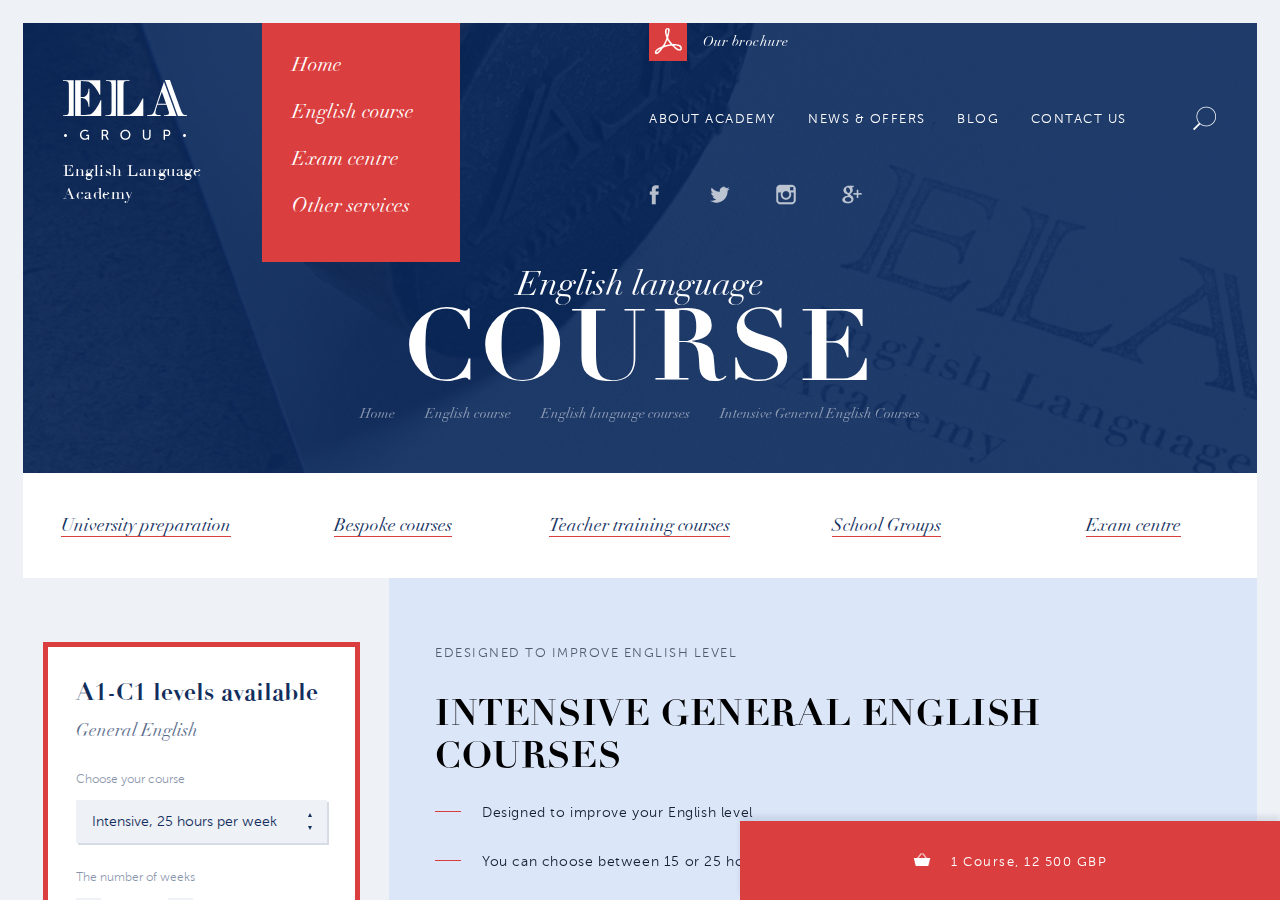
<file: 1-3courses-english-inner-checkout.html>
<!doctype html>
<html>
<head>
	<meta charset="utf-8">
	<title>1-3courses-english-inner-checkout</title>
	<meta name="viewport" content="initial-scale=1, user-scalable=no">
	<meta name="format-detection" content="telephone=no">
	<link rel="stylesheet" media="all" href="css/screen.css">
</head>
<body>
<!-- BEGIN  out-->
<div class="out" id="out">
	<div class="l-center">
		<div class="header" style="background-image: url(./img/bg3.jpg);">
			<div class="header__in">
				<div class="l-inner">
					<div class="header__left">
						<a class="logo" href="#" data-sr="wait .1s">
							<img src="img/svg/logo.svg" alt="ELA group">
							English Language Academy
						</a>
						<ul class="nav" data-sr="wait .5s">
							<li>
								<a href="#"><span>Home</span> <i data-sr="wait .9s"></i></a>
							</li>
							<li class="has-nav-drop is-active" data-sr="wait 0.9s">
								<a href="#"><span>English <span>course</span></span><i data-sr="wait .9s"></i></a>
								<ul>
									<li>
										<a href="#"><span>English language courses</span></a>
										<ul>
											<li><a href="#">Intensive General English courses</a></li>
											<li><a href="#">Individual or Business English</a></li>
											<li><a href="#">IELTS Preparation courses</a></li>
											<li><a href="#">Pearson Preparation courses</a></li>
											<li><a href="#">TOEFL Preparation courses</a></li>
											<li><a href="#">Cambridge Preparation courses</a></li>
										</ul>
									</li>
									<li><a href="#"><span>University preparation</span></a></li>
									<li><a href="#"><span>Bespoke courses</span></a></li>
									<li><a href="#"><span>Teacher training courses</span></a></li>
									<li><a href="#"><span>School Groups</span></a></li>
									<li><a href="#"><span>Exam centre</span></a></li>
								</ul>
							</li>
							<li class="has-nav-drop">
								<a href="#"><span>Exam centre</span><i data-sr="wait .9s"></i></a>
								<ul>
									<li>
										<a href="#"><span>English language courses</span></a>
										<ul>
											<li><a href="#">Intensive General English courses</a></li>
											<li><a href="#">Individual or Business English</a></li>
											<li><a href="#">IELTS Preparation courses</a></li>
											<li><a href="#">Pearson Preparation courses</a></li>
											<li><a href="#">TOEFL Preparation courses</a></li>
											<li><a href="#">Cambridge Preparation courses</a></li>
										</ul>
									</li>
									<li><a href="#"><span>University preparation</span></a></li>
									<li><a href="#"><span>Bespoke courses</span></a></li>
									<li><a href="#"><span>Teacher training courses</span></a></li>
									<li><a href="#"><span>School Groups</span></a></li>
									<li><a href="#"><span>Exam centre</span></a></li>
								</ul>
							</li>
							<li class="has-nav-drop">
								<a href="#"><span>Other services</span><i data-sr="wait .9s"></i></a>
								<ul>
									<li>
										<a href="#"><span>English language courses</span></a>
										<ul>
											<li><a href="#">Intensive General English courses</a></li>
											<li><a href="#">Individual or Business English</a></li>
											<li><a href="#">IELTS Preparation courses</a></li>
											<li><a href="#">Pearson Preparation courses</a></li>
											<li><a href="#">TOEFL Preparation courses</a></li>
											<li><a href="#">Cambridge Preparation courses</a></li>
										</ul>
									</li>
									<li><a href="#"><span>University preparation</span></a></li>
									<li><a href="#"><span>Bespoke courses</span></a></li>
									<li><a href="#"><span>Teacher training courses</span></a></li>
									<li><a href="#"><span>School Groups</span></a></li>
									<li><a href="#"><span>Exam centre</span></a></li>
								</ul>
							</li>
						</ul>
					</div>
					<div class="header__right" data-sr="wait .3s">
						<a href="#" class="doc">
							<i class="icon-pdf"></i> 
							<span>Our brochure</span>
						</a>
						<div class="menu-wrap">
							<div class="menu">
								<a href="#">About academy</a>   
								<a href="#">News & offers</a>	 
								<a href="#">Blog</a>   
								<a href="#">Contact us</a>
							</div>
							<button class="btn-search js-toggle-popup" data-popup="js-popup-search" type="button"></button>
						</div>
						<div class="soc">
							<a href="#"><i class="icon-fb"></i></a>
							<a href="#"><i class="icon-tw"></i></a>
							<a href="#"><i class="icon-ig"></i></a>
							<a href="#"><i class="icon-gp"></i></a>
						</div>
					</div>
				</div>
				<div class="page-title" data-sr="wait 0.7s">
					<span>English language</span>
					<strong>Course</strong>
				</div>
				<div class="breadcrumbs" data-sr="wait 0.7s">
					<a href="#">Home</a>
					<a href="#">English course</a>
					<a href="#">English language courses</a>
					<a href="#">Intensive General English Courses</a>
				</div>
				<button class="btn-menu js-toggle-menu" type="button"><i></i></button>
			</div>
			<div class="courses-nav" data-sr="wait 1.1s">
				<div class="courses-nav__main">
					<ul class="courses-nav__list">
						<li><a href="#"><span>University preparation</span></a></li>
						<li><a href="#"><span>Bespoke courses</span></a></li>
						<li><a href="#"><span>Teacher training courses</span></a></li>
						<li><a href="#"><span>School Groups</span></a></li>
						<li><a href="#"><span>Exam centre</span></a></li>
					</ul>
				</div>
			</div>
		</div>
		<div class="section section_mod js-section" data-sr>
			<div class="l-inner l-inner_width">
				<div class="l-cols l-cols_small-left">
					<div class="l-sidebar js-fixed-box">
						<div class="box-wrap">
							<div class="box box_border">
								<div class="box__in">
									<span class="box__title">A1-C1 levels available</span>
									<div class="box__subtitle">General English</div>
									<div class="field">
										<div class="field__title">
											Choose your course
										</div>
										<div class="field__body">
											<div class="select has-shadow js-select">
												<div class="select__main js-select-text">
													Intensive, 25 hours per week
												</div>
												<select>
													<option value="Intensive, 25 hours per week">Intensive, 25 hours per week</option>
													<option value="2">2</option>
													<option value="3">3</option>
													<option value="4">4</option>
													<option value="5">5</option>
												</select>
											</div>
										</div>
									</div>
									<div class="field">
										<div class="field__title">
											The number of weeks
										</div>
										<div class="field__body">
											<div class="field__col">
												<div class="number js-number" data-max-number="100">
												   <button class="number__minus has-shadow js-minus-number" type="button">-</button>
												  <input type="text" class="number__input" value="50">
												  <button class="number__plus has-shadow js-plus-number" type="button">+</button>
												</div>
											</div>
											<div class="field__col">
												<div class="field__text">
													41-52 weeks
													<span>40% discount</span>
												</div>
											</div>
										</div>
									</div>
									<a href="#" class="btn-action has-shadow"><i class="icon-cart"></i>Add to cart</a>
									<div class="info-text">12 500 GBP for this course</div>		
								</div>
							</div>
							<div class="to-center">
								<a href="#" class="btn-info js-toggle-popup" data-popup="js-popup-info"><i class="icon-wtf"></i>How to choose a course?</a>
							</div>
						</div>
					</div>
					<div class="l-main">
						<div class="text">
							<div class="subtitle">EDesigned to improve english level</div>
							<div class="title-h1">Intensive General English Courses</div>
							<ul>
								<li>Designed to improve your English level</li>

								<li>You can choose between 15 or 25 hours per week</li>

								<li>You can start any Monday</li>

								<li>Minimum duration is 1 week</li>
							</ul>
						</div>
					</div>
				</div>
			</div>	
		</div>
		<div class="section section_white section_article" data-sr>
			<div class="l-inner l-inner_width">
				<div class="l-cols l-cols_small-left">
					<div class="l-sidebar">
					</div>
					<div class="l-main">
						<div class="article">
							<h2>Our General English courses are designed by our Principal Tony Gulvin</h2>
							<ul>
								<li>have beginner, elementary*, pre-Intermediate, intermediate, upper-intermediate & advanced levels*. ( *when numbers allow)</li>
								<li>are course book based.</li>
								<li>from B1 level contain relevant content & guidance for preparation for Cambridge exams</li>
								<li>contain an online self study component.</li>
								<li>are delivered by qualified  teachers.</li>
								<li>use cutting edge delivery methods.</li>
								<li>have a weekly end of module progress test (Cambridge ESOL style exam)</li>
								<li>if you are not already preparing for a Cambridge exam & intend to sit one, we recommend that you take at least 8 weeks of General English at the relevant level before sitting an exam.</li>
							</ul>
							<h2>Our classrooms</h2>
							<div class="slider slider_auto">
								<div class="js-slider">
									<div>
										<div class="img">
											<img src="img/slide3.jpg" alt="">
										</div>
									</div>
									<div>
										<div class="img">
											<img src="img/slide3.jpg" alt="">
										</div>
									</div>
									<div>
										<div class="img">
											<img src="img/slide3.jpg" alt="">
										</div>
									</div>
									<div>
										<div class="img">
											<img src="img/slide3.jpg" alt="">
										</div>
									</div>
									<div>
										<div class="img">
											<img src="img/slide3.jpg" alt="">
										</div>
									</div>
									<div>
										<div class="img">
											<img src="img/slide3.jpg" alt="">
										</div>
									</div>
								</div>
							</div>
							<div class="reviews-slider reviews-slider_small">
								<h2>Our happy customers</h2>
								<div class="js-slider-arrows">
									<div>
										<div class="review review_small">
											<i class="review__bg"></i>
											<p>Upon arrival home this evening my second package was waiting for me.  My purchases are just what I wanted. It was a pleasure to do business with you and when I need more work out gear, you'll hear from me!</p>
											<div class="user">
												<div class="user__img">
													<img src="img/user.png" alt="img">
												</div>
												Carol Johns
											</div>
										</div>
									</div>
									<div>
										<div class="review review_small">
											<i class="review__bg"></i>
											<p>Upon arrival home this evening my second package was waiting for me.  My purchases are just what I wanted. It was a pleasure to do business with you and when I need more work out gear, you'll hear from me!</p>
											<div class="user">
												<div class="user__img">
													<img src="img/user.png" alt="img">
												</div>
												Carol Johns
											</div>
										</div>
									</div>
									<div>
										<div class="review review_small">
											<i class="review__bg"></i>
											<p>Upon arrival home this evening my second package was waiting for me.  My purchases are just what I wanted. It was a pleasure to do business with you and when I need more work out gear, you'll hear from me!</p>
											<div class="user">
												<div class="user__img">
													<img src="img/user.png" alt="img">
												</div>
												Carol Johns
											</div>
										</div>
									</div>
									<div>
										<div class="review review_small">
											<i class="review__bg"></i>
											<p>Upon arrival home this evening my second package was waiting for me.  My purchases are just what I wanted. It was a pleasure to do business with you and when I need more work out gear, you'll hear from me!</p>
											<div class="user">
												<div class="user__img">
													<img src="img/user.png" alt="img">
												</div>
												Carol Johns
											</div>
										</div>
									</div>
								</div>
							</div>
						</div>
						<div class="to-center">
							<a href="#" class="btn">
								<i class="icon-arr-l"></i> about <strong>Academy</strong>
							</a>
						</div>
					</div>
				</div>
			</div>	
		</div>
		<div class="section js-section-trigger">
			<div class="l-inner l-inner_width">
				<a class="box" href="#" data-sr>
					<div class="box__left">
						<span class="box__title">Intensive General English Courses</span>
						<div class="box__subtitle">Designed to improve your English level</div>
					</div>
					<div class="box__right">
						<div class="price">from £95 to £350 per week</div>
					</div>
					<div class="box__middle">
						<ul class="list">
							<li>You can choose between 15 or 25 hours per week</li>
							<li>You can start any Monday</li>
							<li>Minimum duration is 1 week</li>
						</ul>
					</div>
					<i class="part-left"></i>
					<i class="part-right"></i>
					<div class="link">More info</div>
				</a>
				<a class="box" href="#" data-sr>
					<div class="box__left">
						<span class="box__title">Individual or Business English</span>
						<div class="box__subtitle">Designed to improve your English level</div>
					</div>
					<div class="box__right">
						<div class="price">from £95 to £350 per week</div>
					</div>
					<div class="box__middle">
						<ul class="list">
							<li>You can choose between 15 or 25 hours per week</li>
							<li>You can start any Monday</li>
							<li>Minimum duration is 1 week</li>
						</ul>
					</div>
					<i class="part-left"></i>
					<i class="part-right"></i>
					<div class="link">More info</div>
				</a>
				<a class="box" href="#" data-sr>
					<div class="box__left">
						<span class="box__title">IELTS Preparation Courses</span>
						<div class="box__subtitle">Designed to improve your English level</div>
					</div>
					<div class="box__right">
						<div class="price">from £95 to £350 per week</div>
					</div>
					<div class="box__middle">
						<ul class="list">
							<li>You can choose between 15 or 25 hours per week</li>
							<li>You can start any Monday</li>
							<li>Minimum duration is 1 week</li>
							<li>You can start any Monday</li>
							<li>Minimum duration is 1 week</li>
						</ul>
					</div>
					<i class="part-left"></i>
					<i class="part-right"></i>
					<div class="link">More info</div>
				</a>
				<a class="box" href="#" data-sr>
					<div class="box__left">
						<span class="box__title">Pearson Preparation Courses</span>
						<div class="box__subtitle">Designed to improve your English level</div>
					</div>
					<div class="box__right">
						<div class="price">from £95 to £350 per week</div>
					</div>
					<div class="box__middle">
						<ul class="list">
							<li>You can choose between 15 or 25 hours per week</li>
							<li>You can start any Monday</li>
							<li>Minimum duration is 1 week</li>
						</ul>
					</div>
					<i class="part-left"></i>
					<i class="part-right"></i>
					<div class="link">More info</div>
				</a>
				<a class="box" href="#" data-sr>
					<div class="box__left">
						<span class="box__title">TOEFL Preparation Courses</span>
						<div class="box__subtitle">Designed to improve your English level</div>
					</div>
					<div class="box__right">
						<div class="price">from £95 to £350 per week</div>
					</div>
					<div class="box__middle">
						<ul class="list">
							<li>You can choose between 15 or 25 hours per week</li>
							<li>You can start any Monday</li>
							<li>Minimum duration is 1 week</li>
						</ul>
					</div>
					<i class="part-left"></i>
					<i class="part-right"></i>
					<div class="link">More info</div>
				</a>
				<a class="box" href="#" data-sr>
					<div class="box__left">
						<span class="box__title">Cambridge Preparation Courses</span>
						<div class="box__subtitle">Designed to improve your English level</div>
					</div>
					<div class="box__right">
						<div class="price">from £95 to £350 per week</div>
					</div>
					<div class="box__middle">
						<ul class="list">
							<li>You can choose between 15 or 25 hours per week</li>
							<li>You can start any Monday</li>
							<li>Minimum duration is 1 week</li>
						</ul>
					</div>
					<i class="part-left"></i>
					<i class="part-right"></i>
					<div class="link">More info</div>
				</a>
			</div>		
		</div>
		<div class="footer" data-sr>
			<div class="title-h2">We are accredited by</div>
			<div class="footer__logo">
				<a href="#">
					<img src="img/English-UK.png" alt="">
				</a>
				<a href="#">
					<img src="img/Education-Scotland.png" alt="">
				</a>
				<a href="#">
					<img src="img/BritishCouncil.png" alt="">
				</a>
				<a href="#">
					<img src="img/cambridge.png" alt="">
				</a>
				<a href="#">
					<img src="img/toefl.png" alt="">
				</a>
			</div>
			<div class="footer__bottom">
				<div class="footer__item">
					© 2015 English Language Academy LTD
				</div>
				<div class="footer__item">
					<img src="img/payment.png" alt="">
				</div>
				<div class="footer__item">
					Site by <a href="#" class="link">Flex Media</a>
				</div>
			</div>
		</div>
	</div>
</div>
<!-- END out-->
<div class="menu-tablet js-menu">
	<div class="menu-tablet__in">
		<a class="logo" href="#">
			<img src="img/svg/logo.svg" alt="ELA group">
			English Language Academy
		</a>
		<ul class="touch-nav touch-nav_root js-nav-root">
			<li class="is-active"><a href="#"><span>Home</span></a></li>
			<li><a href="#" data-nav="js-nav-1"><span>English course</span></a></li>
			<li><a href="#" data-nav="js-nav-2"><span>Exam centre</span></a></li>
			<li><a href="#" data-nav="js-nav-3"><span>Other services</span></a></li>
		</ul>
		
		<div class="touch-nav js-nav js-nav-1">
			<div class="js-nav-main">
				<button class="touch-nav__back js-nav-back" type="button">
					<span>back</span>
				</button>
				<ul>
					<li><a href="#" data-nav="js-subnav-1">English language courses</a></li>
					<li><a href="#" data-nav="js-subnav-2">University preparation</a></li>
					<li><a href="#">Bespoke courses</a></li>
					<li><a href="#">eacher training courses</a></li>
					<li><a href="#">School Groups</a></li>
					<li><a href="#">Exam centre</a></li>
				</ul>
			</div>
			<div class="touch-nav js-subnav js-subnav-1">
				<button class="touch-nav__back js-subnav-back" type="button">
					<span>back</span>
				</button>
				<ul>
					<li><a href="#">Intensive General English courses</a></li>
					<li><a href="#">Individual or Business English</a></li>
					<li><a href="#">IELTS Preparation courses</a></li>
					<li><a href="#">Pearson Preparation courses</a></li>
					<li><a href="#">TOEFL Preparation courses</a></li>
					<li><a href="#">Cambridge Preparation courses</a></li>
				</ul>
			</div>
			<div class="touch-nav js-subnav js-subnav-2">
				<button class="touch-nav__back js-subnav-back" type="button">
					<span>back</span>
				</button>
				<ul>
					<li><a href="#">Intensive General English courses</a></li>
					<li><a href="#">Individual or Business English</a></li>
					<li><a href="#">IELTS Preparation courses</a></li>
					<li><a href="#">Pearson Preparation courses</a></li>
					<li><a href="#">TOEFL Preparation courses</a></li>
					<li><a href="#">Cambridge Preparation courses</a></li>
				</ul>
			</div>
		</div>

		<button class="btn-search js-toggle-popup" data-popup="js-popup-search" type="button"></button>
		<button class="close js-close-menu" type="button"><i></i></button>
		<a href="#" class="doc">
			<i class="icon-pdf"></i> 
			<span>Our brochure</span>
		</a>
		<div class="menu-wrap">
			<div class="menu">
				<a href="#">About academy</a>   
				<a href="#">News & offers</a>     
				<a href="#">Blog</a>   
				<a href="#">Contact us</a>
			</div>
		</div>
		<div class="soc">
			<a href="#"><i class="icon-fb"></i></a>
			<a href="#"><i class="icon-tw"></i></a>
			<a href="#"><i class="icon-ig"></i></a>
			<a href="#"><i class="icon-gp"></i></a>
		</div>
	</div>
</div>
<div class="overlay js-overlay"></div>
<div class="popup js-popup js-popup-search">
	<button class="close js-close-popup" type="button"><i></i></button>
	<div class="popup__scroll">
		<div class="popup__in">
			<div class="search">
				<form class="js-form">
					<input class="search__input js-input" type="text" placeholder="Search everything" name="any" value="Course">
					<button class="search__btn" type="submit"></button>
					<button class="close js-clear-input" type="button" style="display: block;"><i></i></button>
				</form>
			</div>
			<div class="result">
				<div class="title-h2"><a href="#">School Groups</a></div>
				<p>Package offers for children to learn English and explore Scotland <span>course</span>.</p>
			</div>
			<div class="result">
				<div class="title-h2"><a href="#">School Groups</a></div>
				<p>Package offers for children to learn English and explore Scotland <span>course</span>.</p>
			</div>
			<div class="result">
				<div class="title-h2"><a href="#">School Groups</a></div>
				<p>Package offers for children to learn English and explore Scotland <span>course</span>.</p>
			</div>
			<div class="result">
				<div class="title-h2"><a href="#">School Groups</a></div>
				<p>Package offers for children to learn English and explore Scotland <span>course</span>.</p>
			</div>
		</div>
	</div>
</div>
<div class="popup popup_vertical js-popup js-popup-info">
	<div class="popup__vertical">
		<div class="infobox">
			<div class="infobox__title">How to choose a course</div>
			<ol class="infobox__list">
				<li>
					<span>What interests you?</span>
					<p>List the fields of study that   interest you, and comeup with a list of courses you would consider studying based on these interests. Add the topics that you were most interested in during school as well as jobs that you envied others for.</p>
				</li>
				<li>
					<span>Research.</span>
					<p>The internet, newspapers, television and people around you are the best sources of information. Check online about the courses you are interested in and find out about the career prospects and the other info. </p>
				</li>
				<li>
					<span>Course content.</span>
					<p>To avoid making mistakes, make sure you review the course outline of the course(s) you want to apply for. Have a look at the subjects you must undertake and the types of learning, assignments and examination tasks involved. This will enable you to form a rough idea of what lies ahead for you.</p>
				</li>
			</ol>
			
		</div>
	</div>
	<button class="close js-close-popup" type="button"><i></i></button>
</div>
<button class="btn btn_cart js-toggle-popup is-visible" data-popup="js-cart-window" type="button"><i class="icon-cart"></i>1 Course, 12 500 GBP</button>
<div class="cart js-cart-window js-cart js-popup" data-step="js-step-1">
	<div class="cart__in">
		<div class="cart__scroll">
			<ul class="steps">
				<li class="is-active is-current">
					<a href="#" data-step="js-step-1" class="step__btn js-prev-step">
						<i>1</i>
						<span>Cart</span>
					</a>
				</li>
				<li>
					<a href="#" data-step="js-step-2" class="step__btn js-prev-step">
						<i>2</i>
						<span>Personal information</span>
					</a>
				</li>
				<li>
					<a href="#" class="step__btn js-prev-step">
						<i>3</i>
						<span>Payment</span>
					</a>
				</li>
			</ul>
			<div class="cart-item-wrap">
				<div class="cart-item js-parent">
					<div class="cart-item__left">
						<div class="title">Intensive General English Courses</div>
						<p>XIntensive 25hrs, 250 GBP per week, 50 weeks, 12 500 GBP</p>
						<button class="btn-remove js-btn-remove" type="button">Remove</button>
					</div>
					<div class="cart-item__right">
						<div class="number js-number" data-max-number="100">
						   <button class="number__minus has-shadow js-minus-number" type="button">-</button>
						  <input type="text" class="number__input" value="1">
						  <button class="number__plus has-shadow js-plus-number" type="button">+</button>
						</div>
					</div>
				</div>
				<div class="cart-item js-parent">
					<div class="cart-item__left">
						<div class="title">Intensive General English Courses</div>
						<p>XIntensive 25hrs, 250 GBP per week, 50 weeks, 12 500 GBP</p>
						<button class="btn-remove js-btn-remove" type="button">Remove</button>
					</div>
					<div class="cart-item__right">
						<div class="number js-number" data-max-number="100">
						   <button class="number__minus has-shadow js-minus-number" type="button">-</button>
						  <input type="text" class="number__input" value="1">
						  <button class="number__plus has-shadow js-plus-number" type="button">+</button>
						</div>
					</div>
				</div>
				<div class="cart-item js-parent">
					<div class="cart-item__left">
						<div class="title">Intensive General English Courses</div>
						<p>XIntensive 25hrs, 250 GBP per week, 50 weeks, 12 500 GBP</p>
						<button class="btn-remove js-btn-remove" type="button">Remove</button>
					</div>
					<div class="cart-item__right">
						<div class="number js-number" data-max-number="100">
						   <button class="number__minus has-shadow js-minus-number" type="button">-</button>
						  <input type="text" class="number__input" value="1">
						  <button class="number__plus has-shadow js-plus-number" type="button">+</button>
						</div>
					</div>
				</div>
				<div class="cart-item js-parent">
					<div class="cart-item__left">
						<div class="title">Intensive General English Courses</div>
						<p>XIntensive 25hrs, 250 GBP per week, 50 weeks, 12 500 GBP</p>
						<button class="btn-remove js-btn-remove" type="button">Remove</button>
					</div>
					<div class="cart-item__right">
						<div class="number js-number" data-max-number="100">
						   <button class="number__minus has-shadow js-minus-number" type="button">-</button>
						  <input type="text" class="number__input" value="1">
						  <button class="number__plus has-shadow js-plus-number" type="button">+</button>
						</div>
					</div>
				</div>
				<div class="cart-item js-parent">
					<div class="cart-item__left">
						<div class="title">Intensive General English Courses</div>
						<p>XIntensive 25hrs, 250 GBP per week, 50 weeks, 12 500 GBP</p>
						<button class="btn-remove js-btn-remove" type="button">Remove</button>
					</div>
					<div class="cart-item__right">
						<div class="number js-number" data-max-number="100">
						   <button class="number__minus has-shadow js-minus-number" type="button">-</button>
						  <input type="text" class="number__input" value="1">
						  <button class="number__plus has-shadow js-plus-number" type="button">+</button>
						</div>
					</div>
				</div>
				<div class="cart-item js-parent">
					<div class="cart-item__left">
						<div class="title">Intensive General English Courses</div>
						<p>XIntensive 25hrs, 250 GBP per week, 50 weeks, 12 500 GBP</p>
						<button class="btn-remove js-btn-remove" type="button">Remove</button>
					</div>
					<div class="cart-item__right">
						<div class="number js-number" data-max-number="100">
						   <button class="number__minus has-shadow js-minus-number" type="button">-</button>
						  <input type="text" class="number__input" value="1">
						  <button class="number__plus has-shadow js-plus-number" type="button">+</button>
						</div>
					</div>
				</div>
				<div class="total-price">
					25 155 GBP
				</div>
				<button class="btn js-next-step" data-step="js-step-2" type="button">Check Out <i class="icon-arr"></i></button>
				<button class="close close_dark js-close-cart" type="button"><i></i></button>
			</div>
			
			
		</div>
	</div>
</div>
<div class="cart js-cart js-popup" data-step="js-step-2">
	<div class="cart__in">
		<div class="cart__scroll">
			<ul class="steps">
				<li class="is-active">
					<a href="#" data-step="js-step-1" class="step__btn js-prev-step">
						<i>1</i>
						<span>Cart</span>
					</a>
				</li>
				<li class="is-active is-current">
					<a href="#" data-step="js-step-2" class="step__btn js-prev-step">
						<i>2</i>
						<span>Personal information</span>
					</a>
				</li>
				<li>
					<a href="#" class="step__btn js-prev-step">
						<i>3</i>
						<span>Payment</span>
					</a>
				</li>
			</ul>
			<div class="cart__title">Personal information</div>
			
			<form class="js-validate">
				<label class="field field_inline">
					<span class="field__title"><span><sup>*</sup>First name, last name</span></span>
					<span class="field__body">
						<input type="text" name="user" class="input" required>
						<i class="field__shadow"></i>
					</span>
				</label>
				<label class="field field_inline">
					<span class="field__title"><span><sup>*</sup>E-mail</span></span>
					<span class="field__body">
						<input type="email" name="email" class="input" required>
						<i class="field__shadow"></i>
					</span>
				</label>
				<label class="field field_inline">
					<span class="field__title"><span><sup>*</sup>Telephone</span></span>
					<span class="field__body">
						<input type="tel" name="tel" class="input" required>
						<i class="field__shadow"></i>
					</span>
				</label>
				<label class="field field_inline">
					<span class="field__title"><span>Message</span></span>
					<span class="field__body">
						<textarea class="input input_textarea"></textarea>
						<i class="field__shadow"></i>
					</span>
				</label>
				<button class="btn js-btn-submit" data-step="js-step-3" type="submit">continue <i class="icon-arr"></i></button>
			</form>
			<div class="form-info">
				<div class="form-info__in">
					<sup>*</sup> Required Fields
				</div>
			</div>
			<button class="close close_dark js-close-cart" type="button"><i></i></button>
		</div>
	</div>
</div>
<div class="cart js-cart js-popup" data-step="js-step-3">
	<div class="cart__in">
		<div class="cart__scroll">
			<ul class="steps">
				<li class="is-active">
					<a href="#" data-step="js-step-1" class="step__btn js-prev-step">
						<i>1</i>
						<span>Cart</span>
					</a>
				</li>
				<li class="is-active">
					<a href="#" data-step="js-step-2" class="step__btn js-prev-step">
						<i>2</i>
						<span>Personal information</span>
					</a>
				</li>
				<li class="is-active is-current">
					<a href="#" class="step__btn js-prev-step">
						<i>3</i>
						<span>Payment</span>
					</a>
				</li>
			</ul>
			<div class="cart__title">Payment Method:</div>
			<div class="payment js-payment is-active js-payment-cash">
				<div class="payment__main">Cash</div>
			</div>
			<div class="payment js-payment">
				<div class="payment__main"><img src="img/paypal.png" height="30" alt=""></div>
			</div>
			<div class="payment js-payment">
				<div class="payment__main"><img src="img/cards.png" height="20" alt=""></div>
			</div>
			<div class="cart-info">
				<button type="button" data-step="js-step-2" class="btn-edit js-next-step"></button>
				<div class="title">Klimava Natallia</div>
				<ul>
					<li>naftasya@tut.by</li>
					<li>+375 29 361 55 87</li>
				</ul>
				<ul>
					<li><em>Intensive General English Courses  x 2</em></li>
					<li><em>Intensive General English Courses  x 1</em></li>
				</ul>
				<div class="price">
					25 155 GBP
				</div>
			</div>
		</div>
		<button class="btn js-next-step" data-step="js-step-4" type="button">continue <i class="icon-arr"></i></button>
		<a class="btn js-step-link" href="#" style="display: none;">continue <i class="icon-arr"></i></a>
		<button class="close close_dark js-close-cart" type="button"><i></i></button>
	</div>
</div>
<div class="cart cart_vertical js-cart js-popup" data-step="js-step-4">
	<div class="cart__in">
		<div class="success">
			<div class="success__title">Thank you</div>
			In the near future , our manager will contact you via telephone 
		</div>
		<button class="btn js-close-cart" type="button">close</button>
		<button class="close close_dark js-close-cart" type="button"><i></i></button>
	</div>
</div>
<!-- load scripts -->
<script src="js/lib/head.js"></script>
<script src="js/lib/jquery.js"></script>
<script src="js/lib/scrollReveal.min.js"></script>
<script src="js/lib/slick.min.js"></script>
<script src="js/lib/jquery.validate.js"></script>
<script src="js/lib/ScrollMagic.min.js"></script>
<script src="js/lib/debug.addIndicators.min.js"></script>
<script src="js/common.js"></script>
<!--[if IE]><script src="js/html5shiv.js"></script><![endif]-->
</body>
</html>
</file>
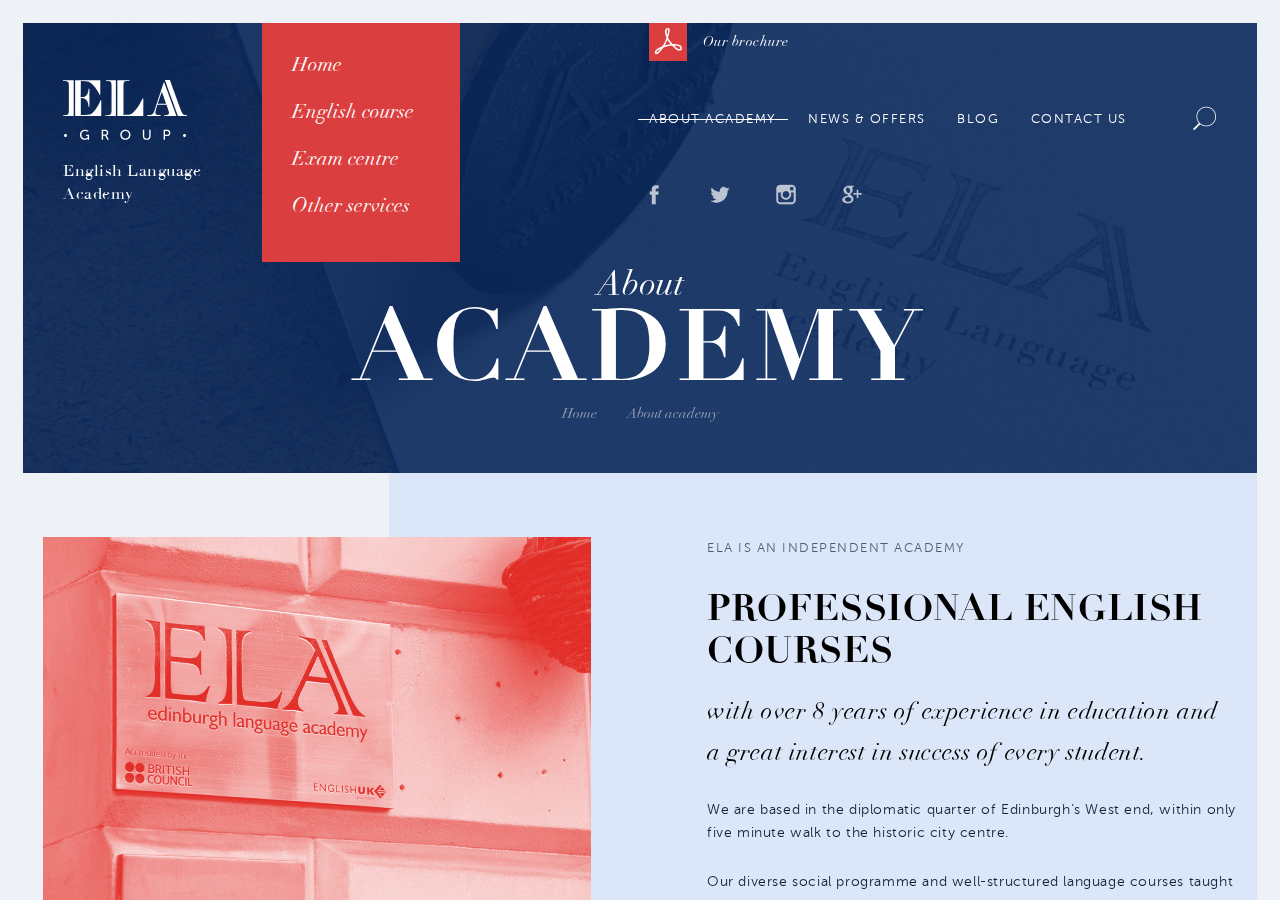
<file: 2-0about.html>
<!doctype html>
<html>
<head>
	<meta charset="utf-8">
	<title>2-0about</title>
	<meta name="viewport" content="initial-scale=1, user-scalable=no">
	<meta name="format-detection" content="telephone=no">
	<link rel="stylesheet" media="all" href="css/screen.css" >
	
</head>
<body>
<!-- BEGIN  out-->
<div class="out" id="out">
	<div class="l-center">
		<div class="header" style="background-image: url(./img/bg3.jpg);">
			<div class="header__in">
				<div class="l-inner">
					<div class="header__left">
						<a class="logo" href="#" data-sr="wait .1s">
							<img src="img/svg/logo.svg" alt="ELA group">
							English Language Academy
						</a>
						<ul class="nav" data-sr="wait .5s">
							<li>
								<a href="#"><span>Home</span> <i data-sr="wait .9s"></i></a>
							</li>
							<li class="has-nav-drop">
								<a href="#"><span>English <span>course</span></span><i data-sr="wait .9s"></i></a>
								<ul>
									<li>
										<a href="#"><span>English language courses</span></a>
										<ul>
											<li><a href="#">Intensive General English courses</a></li>
											<li><a href="#">Individual or Business English</a></li>
											<li><a href="#">IELTS Preparation courses</a></li>
											<li><a href="#">Pearson Preparation courses</a></li>
											<li><a href="#">TOEFL Preparation courses</a></li>
											<li><a href="#">Cambridge Preparation courses</a></li>
										</ul>
									</li>
									<li><a href="#"><span>University preparation</span></a></li>
									<li><a href="#"><span>Bespoke courses</span></a></li>
									<li><a href="#"><span>Teacher training courses</span></a></li>
									<li><a href="#"><span>School Groups</span></a></li>
									<li><a href="#"><span>Exam centre</span></a></li>
								</ul>
							</li>
							<li class="has-nav-drop">
								<a href="#"><span>Exam centre</span><i data-sr="wait .9s"></i></a>
								<ul>
									<li>
										<a href="#"><span>English language courses</span></a>
										<ul>
											<li><a href="#">Intensive General English courses</a></li>
											<li><a href="#">Individual or Business English</a></li>
											<li><a href="#">IELTS Preparation courses</a></li>
											<li><a href="#">Pearson Preparation courses</a></li>
											<li><a href="#">TOEFL Preparation courses</a></li>
											<li><a href="#">Cambridge Preparation courses</a></li>
										</ul>
									</li>
									<li><a href="#"><span>University preparation</span></a></li>
									<li><a href="#"><span>Bespoke courses</span></a></li>
									<li><a href="#"><span>Teacher training courses</span></a></li>
									<li><a href="#"><span>School Groups</span></a></li>
									<li><a href="#"><span>Exam centre</span></a></li>
								</ul>
							</li>
							<li class="has-nav-drop">
								<a href="#"><span>Other services</span><i data-sr="wait .9s"></i></a>
								<ul>
									<li>
										<a href="#"><span>English language courses</span></a>
										<ul>
											<li><a href="#">Intensive General English courses</a></li>
											<li><a href="#">Individual or Business English</a></li>
											<li><a href="#">IELTS Preparation courses</a></li>
											<li><a href="#">Pearson Preparation courses</a></li>
											<li><a href="#">TOEFL Preparation courses</a></li>
											<li><a href="#">Cambridge Preparation courses</a></li>
										</ul>
									</li>
									<li><a href="#"><span>University preparation</span></a></li>
									<li><a href="#"><span>Bespoke courses</span></a></li>
									<li><a href="#"><span>Teacher training courses</span></a></li>
									<li><a href="#"><span>School Groups</span></a></li>
									<li><a href="#"><span>Exam centre</span></a></li>
								</ul>
							</li>
						</ul>
					</div>
					<div class="header__right" data-sr="wait .3s">
						<a href="#" class="doc">
							<i class="icon-pdf"></i> 
							<span>Our brochure</span>
						</a>
						<div class="menu-wrap">
							<div class="menu">
								<a href="#" class="is-active">About academy</a>   
								<a href="#">News & offers</a>     
								<a href="#">Blog</a>   
								<a href="#">Contact us</a>
							</div>
							<button class="btn-search js-toggle-popup" data-popup="js-popup-search" type="button"></button>
						</div>
						<div class="soc">
							<a href="#"><i class="icon-fb"></i></a>
							<a href="#"><i class="icon-tw"></i></a>
							<a href="#"><i class="icon-ig"></i></a>
							<a href="#"><i class="icon-gp"></i></a>
						</div>
					</div>
				</div>
				<div class="page-title" data-sr="wait 0.7s">
					<span>About</span>
					<strong>Academy</strong>
				</div>
				<div class="breadcrumbs" data-sr="wait 0.7s">
					<a href="#">Home</a>
					<a href="#">About academy</a>
				</div>
				<button class="btn-menu js-toggle-menu" type="button"><i></i></button>
			</div>
		</div>
		<div class="section">
			<div class="l-inner l-inner_width">
				<div class="l-cols l-cols_flex">
					<div class="l-col-left" data-sr>
						<div class="slider slider_mb">
							<div class="js-slider">
								<div class="img">
									<img src="img/slide.jpg" alt="">
								</div>
								<div class="img">
									<img src="img/slide.jpg" alt="">
								</div>
								<div class="img">
									<img src="img/slide.jpg" alt="">
								</div>
								<div class="img">
									<img src="img/slide.jpg" alt="">
								</div>
								<div class="img">
									<img src="img/slide.jpg" alt="">
								</div>
							</div>
						</div>
					</div>
					<div class="l-col-right" data-sr>
						<div class="text">
							<div class="subtitle">ELA is an independent ACADEMY</div>
							<div class="title-h1">Professional english courses</div>
							<div class="title-h2">with over 8 years of experience in education and a great interest in success of every student.</div>
							<p>We are based in the diplomatic quarter of Edinburgh’s West end, within only five minute walk to the historic city centre. </p>
							<p>Our diverse social programme and well-structured language courses taught by well qualified and experienced tutors ensure a positive academic progress and provide opportunity for our students to master their English and explore the beauties of Scotland. </p>
						</div>
					</div>
				</div>
			</div>	
		</div>
		<div class="section section_white section_article">
			<div class="l-inner l-inner_width">
				<div class="article">
					<h2 data-sr>Our General English courses are designed by our Principal Tony Gulvin</h2>
					<ul data-sr>
						<li>have beginner, elementary*, pre-Intermediate, intermediate, upper-intermediate & advanced levels*. ( *when numbers allow)</li>
						<li>if you are not already preparing for a Cambridge exam & intend to sit one, we recommend that you take at least 8 weeks of General English at the relevant level before sitting an exam.</li>
						<li>from B1 level contain relevant content & guidance for preparation for Cambridge exams</li>
					</ul>
					<figure class="img" data-sr>
						<img src="img/slide.jpg" alt="">
					</figure>
					<h2 data-sr>Our General English</h2>
					<p>Have beginner, elementary*, pre-Intermediate, intermediate, upper-intermediate & advanced levels*. ( *when numbers allow) if you are not already preparing for a Cambridge exam & intend to sit one, we recommend that you take at least 8 weeks of General English at the relevant level before sitting an exam.</p>
					<p>xfrom B1 level contain relevant content & guidance for preparation for Cambridge exams contain an online.</p>
					<blockquote data-sr>With over 8 years of experience in education and a great interest in success of every student</blockquote>
					<h2>Our General English</h2>
					<p>Have beginner, elementary*, pre-Intermediate, intermediate, upper-intermediate & advanced levels*. ( *when numbers allow) if you are not already preparing for a Cambridge exam & intend to sit one, we recommend that you take at least 8 weeks of General English at the relevant level</p>
					<p>from B1 level contain relevant content & guidance for preparation for Cambridge exams contain an online.</p>
					<h2>Our classrooms</h2>
					<div class="slider slider_big" data-sr>
						<div class="js-slider">
							<div>
								<div class="img">
									<img src="img/slide3.jpg" alt="">
								</div>
							</div>
							<div>
								<div class="img">
									<img src="img/slide3.jpg" alt="">
								</div>
							</div>
							<div>
								<div class="img">
									<img src="img/slide3.jpg" alt="">
								</div>
							</div>
							<div>
								<div class="img">
									<img src="img/slide3.jpg" alt="">
								</div>
							</div>
							<div>
								<div class="img">
									<img src="img/slide3.jpg" alt="">
								</div>
							</div>
							<div>
								<div class="img">
									<img src="img/slide3.jpg" alt="">
								</div>
							</div>
						</div>
					</div>
					
					<div class="reviews-slider" data-sr>
						<h2>Our happy customers</h2>
						<div class="js-slider-arrows">
							<div>
								<div class="review">
									<i class="review__bg"></i>
									<p>Upon arrival home this evening my second package was waiting for me.  My purchases are just what I wanted. It was a pleasure to do business with you and when I need more work out gear, you'll hear from me!</p>
									<div class="user">
										<div class="user__img">
											<img src="img/user.png" alt="img">
										</div>
										Carol Johns
									</div>
								</div>
							</div>
							<div>
								<div class="review">
									<i class="review__bg"></i>
									<p>Upon arrival home this evening my second package was waiting for me.  My purchases are just what I wanted. It was a pleasure to do business with you and when I need more work out gear, you'll hear from me!</p>
									<div class="user">
										<div class="user__img">
											<img src="img/user.png" alt="img">
										</div>
										Carol Johns
									</div>
								</div>
							</div>
							<div>
								<div class="review">
									<i class="review__bg"></i>
									<p>Upon arrival home this evening my second package was waiting for me.  My purchases are just what I wanted. It was a pleasure to do business with you and when I need more work out gear, you'll hear from me!</p>
									<div class="user">
										<div class="user__img">
											<img src="img/user.png" alt="img">
										</div>
										Carol Johns
									</div>
								</div>
							</div>
							<div>
								<div class="review">
									<i class="review__bg"></i>
									<p>Upon arrival home this evening my second package was waiting for me.  My purchases are just what I wanted. It was a pleasure to do business with you and when I need more work out gear, you'll hear from me!</p>
									<div class="user">
										<div class="user__img">
											<img src="img/user.png" alt="img">
										</div>
										Carol Johns
									</div>
								</div>
							</div>
						</div>
					</div>
				</div>
			</div>	
		</div>
		<div class="footer" data-sr>
			<div class="title-h2">We are accredited by</div>
			<div class="footer__logo">
				<a href="#">
					<img src="img/English-UK.png" alt="">
				</a>
				<a href="#">
					<img src="img/Education-Scotland.png" alt="">
				</a>
				<a href="#">
					<img src="img/BritishCouncil.png" alt="">
				</a>
				<a href="#">
					<img src="img/cambridge.png" alt="">
				</a>
				<a href="#">
					<img src="img/toefl.png" alt="">
				</a>
			</div>
			<div class="footer__bottom">
				<div class="footer__item">
					© 2015 English Language Academy LTD
				</div>
				<div class="footer__item">
					<img src="img/payment.png" alt="">
				</div>
				<div class="footer__item">
					Site by <a href="#" class="link">Flex Media</a>
				</div>
			</div>
		</div>
	</div>
</div>
<!-- END out-->
<div class="menu-tablet js-menu">
	<div class="menu-tablet__in">
		<a class="logo" href="#">
			<img src="img/svg/logo.svg" alt="ELA group">
			English Language Academy
		</a>
		<ul class="touch-nav touch-nav_root js-nav-root">
			<li class="is-active"><a href="#"><span>Home</span></a></li>
			<li><a href="#" data-nav="js-nav-1"><span>English course</span></a></li>
			<li><a href="#" data-nav="js-nav-2"><span>Exam centre</span></a></li>
			<li><a href="#" data-nav="js-nav-3"><span>Other services</span></a></li>
		</ul>
		
		<div class="touch-nav js-nav js-nav-1">
			<div class="js-nav-main">
				<button class="touch-nav__back js-nav-back" type="button">
					<span>back</span>
				</button>
				<ul>
					<li><a href="#" data-nav="js-subnav-1">English language courses</a></li>
					<li><a href="#" data-nav="js-subnav-2">University preparation</a></li>
					<li><a href="#">Bespoke courses</a></li>
					<li><a href="#">eacher training courses</a></li>
					<li><a href="#">School Groups</a></li>
					<li><a href="#">Exam centre</a></li>
				</ul>
			</div>
			<div class="touch-nav js-subnav js-subnav-1">
				<button class="touch-nav__back js-subnav-back" type="button">
					<span>back</span>
				</button>
				<ul>
					<li><a href="#">Intensive General English courses</a></li>
					<li><a href="#">Individual or Business English</a></li>
					<li><a href="#">IELTS Preparation courses</a></li>
					<li><a href="#">Pearson Preparation courses</a></li>
					<li><a href="#">TOEFL Preparation courses</a></li>
					<li><a href="#">Cambridge Preparation courses</a></li>
				</ul>
			</div>
			<div class="touch-nav js-subnav js-subnav-2">
				<button class="touch-nav__back js-subnav-back" type="button">
					<span>back</span>
				</button>
				<ul>
					<li><a href="#">Intensive General English courses</a></li>
					<li><a href="#">Individual or Business English</a></li>
					<li><a href="#">IELTS Preparation courses</a></li>
					<li><a href="#">Pearson Preparation courses</a></li>
					<li><a href="#">TOEFL Preparation courses</a></li>
					<li><a href="#">Cambridge Preparation courses</a></li>
				</ul>
			</div>
		</div>

		<button class="btn-search js-toggle-popup" data-popup="js-popup-search" type="button"></button>
		<button class="close js-close-menu" type="button"><i></i></button>
		<a href="#" class="doc">
			<i class="icon-pdf"></i> 
			<span>Our brochure</span>
		</a>
		<div class="menu-wrap">
			<div class="menu">
				<a href="#">About academy</a>   
				<a href="#">News & offers</a>     
				<a href="#">Blog</a>   
				<a href="#">Contact us</a>
			</div>
		</div>
		<div class="soc">
			<a href="#"><i class="icon-fb"></i></a>
			<a href="#"><i class="icon-tw"></i></a>
			<a href="#"><i class="icon-ig"></i></a>
			<a href="#"><i class="icon-gp"></i></a>
		</div>
	</div>
</div>
<div class="overlay js-overlay"></div>
<div class="popup js-popup js-popup-search">
	<button class="close js-close-popup" type="button"><i></i></button>
	<div class="popup__scroll">
		<div class="popup__in">
			<div class="search">
				<form class="js-form">
					<input class="search__input js-input" type="text" placeholder="Search everything" name="any" value="Course">
					<button class="search__btn" type="submit"></button>
					<button class="close js-clear-input" type="button" style="display: block;"><i></i></button>
				</form>
			</div>
			<div class="result">
				<div class="title-h2"><a href="#">School Groups</a></div>
				<p>Package offers for children to learn English and explore Scotland <span>course</span>.</p>
			</div>
			<div class="result">
				<div class="title-h2"><a href="#">School Groups</a></div>
				<p>Package offers for children to learn English and explore Scotland <span>course</span>.</p>
			</div>
			<div class="result">
				<div class="title-h2"><a href="#">School Groups</a></div>
				<p>Package offers for children to learn English and explore Scotland <span>course</span>.</p>
			</div>
			<div class="result">
				<div class="title-h2"><a href="#">School Groups</a></div>
				<p>Package offers for children to learn English and explore Scotland <span>course</span>.</p>
			</div>
		</div>
	</div>
</div>
<!-- load scripts -->
<script src="js/lib/head.js"></script>
<script src="js/lib/jquery.js"></script>
<script src="js/lib/scrollReveal.min.js"></script>
<script src="js/lib/slick.min.js"></script>
<script src="js/lib/jquery.validate.js"></script>
<script src="js/common.js"></script>
<!--[if IE]><script src="js/html5shiv.js"></script><![endif]-->
</body>
</html>
</file>
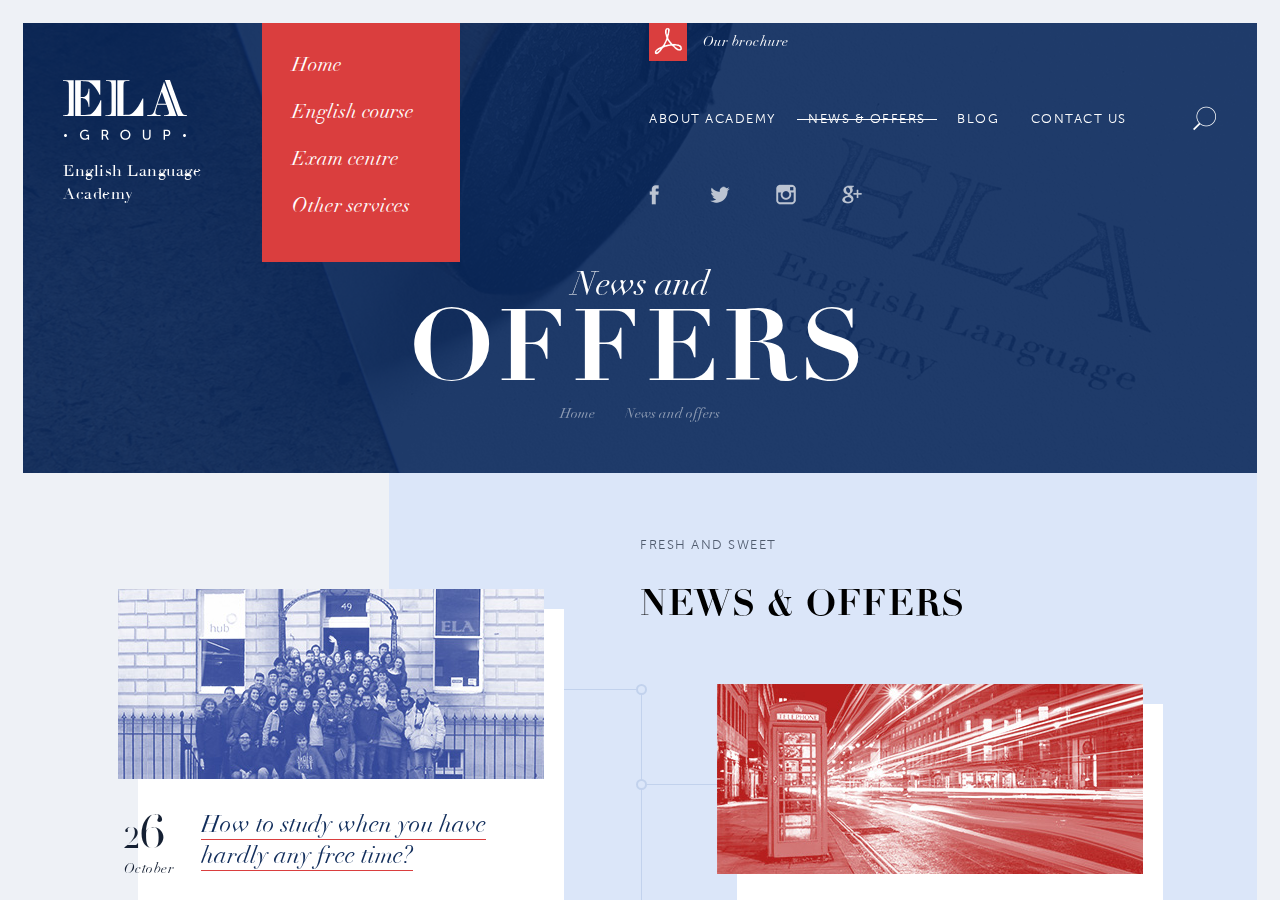
<file: 3-0news.html>
<!doctype html>
<html>
<head>
	<meta charset="utf-8">
	<title>3-0news</title>
	<meta name="viewport" content="initial-scale=1, user-scalable=no">
	<meta name="format-detection" content="telephone=no">
	<link rel="stylesheet" media="all" href="css/screen.css" >
	
</head>
<body>
<!-- BEGIN  out-->
<div class="out" id="out">
	<div class="l-center">
		<div class="header" style="background-image: url(./img/bg3.jpg);">
			<div class="header__in">
				<div class="l-inner">
					<div class="header__left">
						<a class="logo" href="#" data-sr="wait .1s">
							<img src="img/svg/logo.svg" alt="ELA group">
							English Language Academy
						</a>
						<ul class="nav" data-sr="wait .5s">
							<li>
								<a href="#"><span>Home</span> <i data-sr="wait .9s"></i></a>
							</li>
							<li class="has-nav-drop">
								<a href="#"><span>English <span>course</span></span><i data-sr="wait .9s"></i></a>
								<ul>
									<li>
										<a href="#"><span>English language courses</span></a>
										<ul>
											<li><a href="#">Intensive General English courses</a></li>
											<li><a href="#">Individual or Business English</a></li>
											<li><a href="#">IELTS Preparation courses</a></li>
											<li><a href="#">Pearson Preparation courses</a></li>
											<li><a href="#">TOEFL Preparation courses</a></li>
											<li><a href="#">Cambridge Preparation courses</a></li>
										</ul>
									</li>
									<li><a href="#"><span>University preparation</span></a></li>
									<li><a href="#"><span>Bespoke courses</span></a></li>
									<li><a href="#"><span>Teacher training courses</span></a></li>
									<li><a href="#"><span>School Groups</span></a></li>
									<li><a href="#"><span>Exam centre</span></a></li>
								</ul>
							</li>
							<li class="has-nav-drop">
								<a href="#"><span>Exam centre</span><i data-sr="wait .9s"></i></a>
								<ul>
									<li>
										<a href="#"><span>English language courses</span></a>
										<ul>
											<li><a href="#">Intensive General English courses</a></li>
											<li><a href="#">Individual or Business English</a></li>
											<li><a href="#">IELTS Preparation courses</a></li>
											<li><a href="#">Pearson Preparation courses</a></li>
											<li><a href="#">TOEFL Preparation courses</a></li>
											<li><a href="#">Cambridge Preparation courses</a></li>
										</ul>
									</li>
									<li><a href="#"><span>University preparation</span></a></li>
									<li><a href="#"><span>Bespoke courses</span></a></li>
									<li><a href="#"><span>Teacher training courses</span></a></li>
									<li><a href="#"><span>School Groups</span></a></li>
									<li><a href="#"><span>Exam centre</span></a></li>
								</ul>
							</li>
							<li class="has-nav-drop">
								<a href="#"><span>Other services</span><i data-sr="wait .9s"></i></a>
								<ul>
									<li>
										<a href="#"><span>English language courses</span></a>
										<ul>
											<li><a href="#">Intensive General English courses</a></li>
											<li><a href="#">Individual or Business English</a></li>
											<li><a href="#">IELTS Preparation courses</a></li>
											<li><a href="#">Pearson Preparation courses</a></li>
											<li><a href="#">TOEFL Preparation courses</a></li>
											<li><a href="#">Cambridge Preparation courses</a></li>
										</ul>
									</li>
									<li><a href="#"><span>University preparation</span></a></li>
									<li><a href="#"><span>Bespoke courses</span></a></li>
									<li><a href="#"><span>Teacher training courses</span></a></li>
									<li><a href="#"><span>School Groups</span></a></li>
									<li><a href="#"><span>Exam centre</span></a></li>
								</ul>
							</li>
						</ul>
					</div>
					<div class="header__right" data-sr="wait .3s">
						<a href="#" class="doc">
							<i class="icon-pdf"></i> 
							<span>Our brochure</span>
						</a>
						<div class="menu-wrap">
							<div class="menu">
								<a href="#">About academy</a>   
								<a class="is-active" href="#">News & offers</a>     
								<a href="#">Blog</a>   
								<a href="#">Contact us</a>
							</div>
							<button class="btn-search js-toggle-popup" data-popup="js-popup-search" type="button"></button>
						</div>
						<div class="soc">
							<a href="#"><i class="icon-fb"></i></a>
							<a href="#"><i class="icon-tw"></i></a>
							<a href="#"><i class="icon-ig"></i></a>
							<a href="#"><i class="icon-gp"></i></a>
						</div>
					</div>
				</div>
				<div class="page-title" data-sr="wait 0.7s">
					<span>News and</span>
					<strong>Offers</strong>
				</div>
				<div class="breadcrumbs" data-sr="wait 0.7s">
					<a href="#">Home</a>
					<a href="#">News and offers</a>
				</div>
				<button class="btn-menu js-toggle-menu" type="button"><i></i></button>
			</div>
		</div>
		<div class="section section_news">
			<div class="l-inner l-inner_news">
				<div class="l-cols">
					<div class="l-col-right">
						<div class="subtitle">Fresh and sweet</div>
						<div class="title-h1">News & offers</div>
					</div>
				</div>
				<div class="post-wrap">
					<a class="post post_block" href="#" data-sr>
						<i class="post__line"></i>
						<div class="img">
							<img src="img/post.jpg" alt="">
						</div>
						<div class="post__body">
							<div class="date">
								<span>26</span>
								October
							</div>
							<div class="post__main">
								<div class="link">How to study when you have hardly any free time?</div>
							</div>
						</div>
					</a>
					<a class="post post_block" href="#" data-sr>
						<i class="post__line"></i>
						<div class="img">
							<img src="img/post2.jpg" alt="">
						</div>
						<div class="post__body">
							<div class="date">
								<span>26</span>
								October
							</div>
							<div class="post__main">
								<div class="link">How to study when you have hardly any free time?</div>
							</div>
						</div>
					</a>
					<a class="post post_block" href="#" data-sr>
						<i class="post__line"></i>
						<div class="img">
							<img src="img/post2.jpg" alt="">
						</div>
						<div class="post__body">
							<div class="date">
								<span>26</span>
								October
							</div>
							<div class="post__main">
								<div class="link">How to study when you have hardly any free time?</div>
							</div>
						</div>
					</a>
					<a class="post post_block" href="#" data-sr>
						<i class="post__line"></i>
						<div class="img">
							<img src="img/post.jpg" alt="">
						</div>
						<div class="post__body">
							<div class="date">
								<span>26</span>
								October
							</div>
							<div class="post__main">
								<div class="link">How to study when you have hardly any free time?</div>
							</div>
						</div>
					</a>
					<a class="post post_block" href="#" data-sr>
						<i class="post__line"></i>
						<div class="img">
							<img src="img/post.jpg" alt="">
						</div>
						<div class="post__body">
							<div class="date">
								<span>26</span>
								October
							</div>
							<div class="post__main">
								<div class="link">How to study when you have hardly any free time?</div>
							</div>
						</div>
					</a>
					<a class="post post_block" href="#" data-sr>
						<i class="post__line"></i>
						<div class="img">
							<img src="img/post2.jpg" alt="">
						</div>
						<div class="post__body">
							<div class="date">
								<span>26</span>
								October
							</div>
							<div class="post__main">
								<div class="link">How to study when you have hardly any free time?</div>
							</div>
						</div>
					</a>
				</div>
				<div class="pager">
					<a href="#" class="pager__prev"><i class="icon-arr-l"></i><span>previous</span> page</a>
					<a href="#" class="pager__link">1</a>
					<a href="#" class="pager__link is-active">2</a>
					<a href="#" class="pager__link">3</a>
					<a href="#" class="pager__link">4</a>
					<a href="#" class="pager__link">5</a>
					<a href="#" class="pager__next"><span>next</span> page<i class="icon-arr"></i></a>
				</div>
			</div>	
		</div>
		<div class="footer" data-sr>
			<div class="title-h2">We are accredited by</div>
			<div class="footer__logo">
				<a href="#">
					<img src="img/English-UK.png" alt="">
				</a>
				<a href="#">
					<img src="img/Education-Scotland.png" alt="">
				</a>
				<a href="#">
					<img src="img/BritishCouncil.png" alt="">
				</a>
				<a href="#">
					<img src="img/cambridge.png" alt="">
				</a>
				<a href="#">
					<img src="img/toefl.png" alt="">
				</a>
			</div>
			<div class="footer__bottom">
				<div class="footer__item">
					© 2015 English Language Academy LTD
				</div>
				<div class="footer__item">
					<img src="img/payment.png" alt="">
				</div>
				<div class="footer__item">
					Site by <a href="#" class="link">Flex Media</a>
				</div>
			</div>
		</div>
	</div>
</div>
<!-- END out-->
<div class="menu-tablet js-menu">
	<div class="menu-tablet__in">
		<a class="logo" href="#">
			<img src="img/svg/logo.svg" alt="ELA group">
			English Language Academy
		</a>
		<ul class="touch-nav touch-nav_root js-nav-root">
			<li class="is-active"><a href="#"><span>Home</span></a></li>
			<li><a href="#" data-nav="js-nav-1"><span>English course</span></a></li>
			<li><a href="#" data-nav="js-nav-2"><span>Exam centre</span></a></li>
			<li><a href="#" data-nav="js-nav-3"><span>Other services</span></a></li>
		</ul>
		
		<div class="touch-nav js-nav js-nav-1">
			<div class="js-nav-main">
				<button class="touch-nav__back js-nav-back" type="button">
					<span>back</span>
				</button>
				<ul>
					<li><a href="#" data-nav="js-subnav-1">English language courses</a></li>
					<li><a href="#" data-nav="js-subnav-2">University preparation</a></li>
					<li><a href="#">Bespoke courses</a></li>
					<li><a href="#">eacher training courses</a></li>
					<li><a href="#">School Groups</a></li>
					<li><a href="#">Exam centre</a></li>
				</ul>
			</div>
			<div class="touch-nav js-subnav js-subnav-1">
				<button class="touch-nav__back js-subnav-back" type="button">
					<span>back</span>
				</button>
				<ul>
					<li><a href="#">Intensive General English courses</a></li>
					<li><a href="#">Individual or Business English</a></li>
					<li><a href="#">IELTS Preparation courses</a></li>
					<li><a href="#">Pearson Preparation courses</a></li>
					<li><a href="#">TOEFL Preparation courses</a></li>
					<li><a href="#">Cambridge Preparation courses</a></li>
				</ul>
			</div>
			<div class="touch-nav js-subnav js-subnav-2">
				<button class="touch-nav__back js-subnav-back" type="button">
					<span>back</span>
				</button>
				<ul>
					<li><a href="#">Intensive General English courses</a></li>
					<li><a href="#">Individual or Business English</a></li>
					<li><a href="#">IELTS Preparation courses</a></li>
					<li><a href="#">Pearson Preparation courses</a></li>
					<li><a href="#">TOEFL Preparation courses</a></li>
					<li><a href="#">Cambridge Preparation courses</a></li>
				</ul>
			</div>
		</div>

		<button class="btn-search js-toggle-popup" data-popup="js-popup-search" type="button"></button>
		<button class="close js-close-menu" type="button"><i></i></button>
		<a href="#" class="doc">
			<i class="icon-pdf"></i> 
			<span>Our brochure</span>
		</a>
		<div class="menu-wrap">
			<div class="menu">
				<a href="#">About academy</a>   
				<a href="#">News & offers</a>     
				<a href="#">Blog</a>   
				<a href="#">Contact us</a>
			</div>
		</div>
		<div class="soc">
			<a href="#"><i class="icon-fb"></i></a>
			<a href="#"><i class="icon-tw"></i></a>
			<a href="#"><i class="icon-ig"></i></a>
			<a href="#"><i class="icon-gp"></i></a>
		</div>
	</div>
</div>
<div class="overlay js-overlay"></div>
<div class="popup js-popup js-popup-search">
	<button class="close js-close-popup" type="button"><i></i></button>
	<div class="popup__scroll">
		<div class="popup__in">
			<div class="search">
				<form class="js-form">
					<input class="search__input js-input" type="text" placeholder="Search everything" name="any" value="Course">
					<button class="search__btn" type="submit"></button>
					<button class="close js-clear-input" type="button" style="display: block;"><i></i></button>
				</form>
			</div>
			<div class="result">
				<div class="title-h2"><a href="#">School Groups</a></div>
				<p>Package offers for children to learn English and explore Scotland <span>course</span>.</p>
			</div>
			<div class="result">
				<div class="title-h2"><a href="#">School Groups</a></div>
				<p>Package offers for children to learn English and explore Scotland <span>course</span>.</p>
			</div>
			<div class="result">
				<div class="title-h2"><a href="#">School Groups</a></div>
				<p>Package offers for children to learn English and explore Scotland <span>course</span>.</p>
			</div>
			<div class="result">
				<div class="title-h2"><a href="#">School Groups</a></div>
				<p>Package offers for children to learn English and explore Scotland <span>course</span>.</p>
			</div>
		</div>
	</div>
</div>
<!-- load scripts -->
<script src="js/lib/head.js"></script>
<script src="js/lib/jquery.js"></script>
<script src="js/lib/scrollReveal.min.js"></script>
<script src="js/lib/slick.min.js"></script>
<script src="js/lib/jquery.validate.js"></script>
<script src="js/common.js"></script>
<!--[if IE]><script src="js/html5shiv.js"></script><![endif]-->
</body>
</html>
</file>
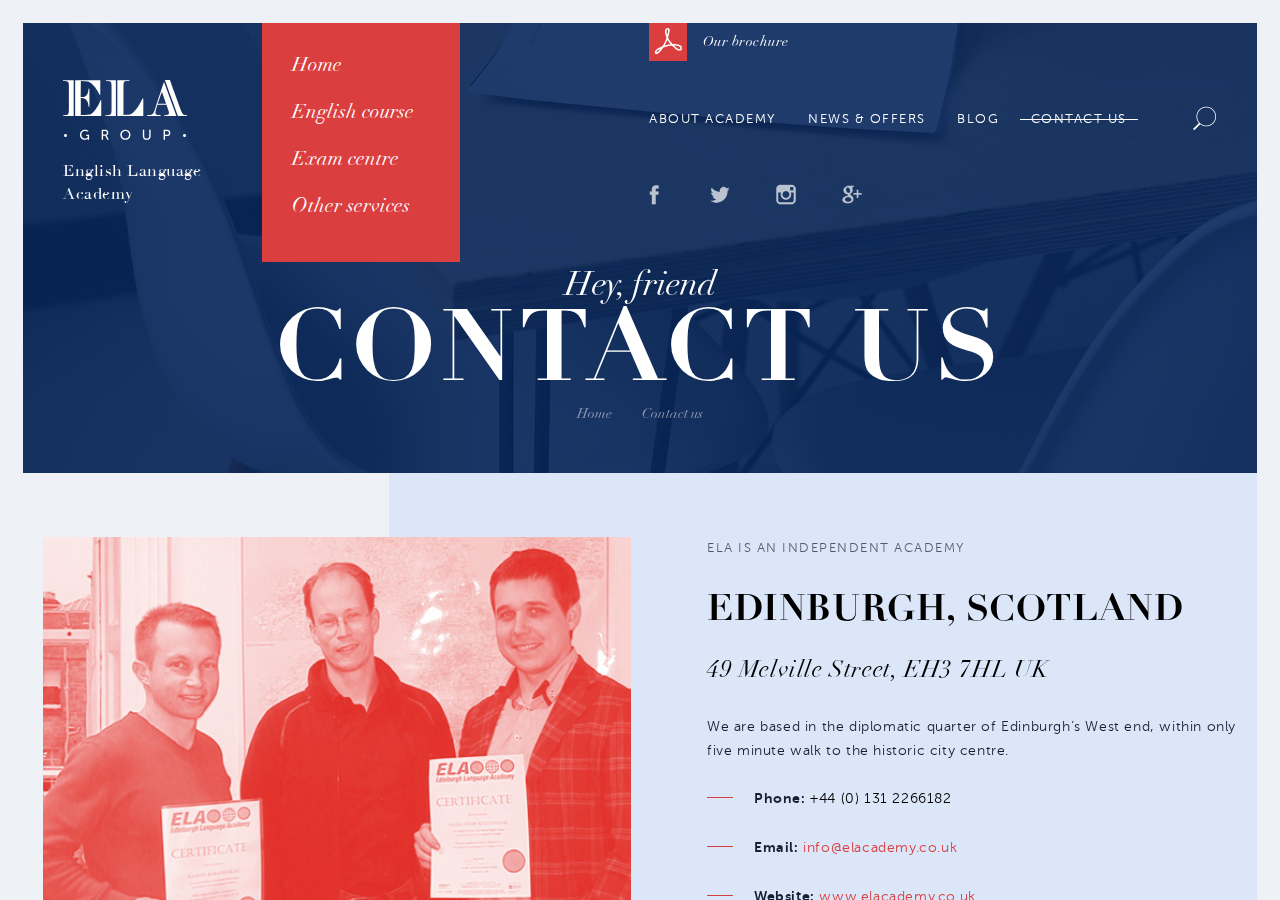
<file: 4-0contact-us.html>
<!doctype html>
<html>
<head>
	<meta charset="utf-8">
	<title>4-0contact-us</title>
	<meta name="viewport" content="initial-scale=1, user-scalable=no">
	<meta name="format-detection" content="telephone=no">
	<link rel="stylesheet" media="all" href="css/screen.css" >
	
</head>
<body>
<!-- BEGIN  out-->
<div class="out" id="out">
	<div class="l-center">
		<div class="header" style="background-image: url(./img/bg2.jpg);">
			<div class="header__in">
				<div class="l-inner">
					<div class="header__left">
						<a class="logo" href="#" data-sr="wait .1s">
							<img src="img/svg/logo.svg" alt="ELA group">
							English Language Academy
						</a>
						<ul class="nav" data-sr="wait .5s">
							<li>
								<a href="#"><span>Home</span> <i data-sr="wait .9s"></i></a>
							</li>
							<li class="has-nav-drop">
								<a href="#"><span>English <span>course</span></span><i data-sr="wait .9s"></i></a>
								<ul>
									<li>
										<a href="#"><span>English language courses</span></a>
										<ul>
											<li><a href="#">Intensive General English courses</a></li>
											<li><a href="#">Individual or Business English</a></li>
											<li><a href="#">IELTS Preparation courses</a></li>
											<li><a href="#">Pearson Preparation courses</a></li>
											<li><a href="#">TOEFL Preparation courses</a></li>
											<li><a href="#">Cambridge Preparation courses</a></li>
										</ul>
									</li>
									<li><a href="#"><span>University preparation</span></a></li>
									<li><a href="#"><span>Bespoke courses</span></a></li>
									<li><a href="#"><span>Teacher training courses</span></a></li>
									<li><a href="#"><span>School Groups</span></a></li>
									<li><a href="#"><span>Exam centre</span></a></li>
								</ul>
							</li>
							<li class="has-nav-drop">
								<a href="#"><span>Exam centre</span><i data-sr="wait .9s"></i></a>
								<ul>
									<li>
										<a href="#"><span>English language courses</span></a>
										<ul>
											<li><a href="#">Intensive General English courses</a></li>
											<li><a href="#">Individual or Business English</a></li>
											<li><a href="#">IELTS Preparation courses</a></li>
											<li><a href="#">Pearson Preparation courses</a></li>
											<li><a href="#">TOEFL Preparation courses</a></li>
											<li><a href="#">Cambridge Preparation courses</a></li>
										</ul>
									</li>
									<li><a href="#"><span>University preparation</span></a></li>
									<li><a href="#"><span>Bespoke courses</span></a></li>
									<li><a href="#"><span>Teacher training courses</span></a></li>
									<li><a href="#"><span>School Groups</span></a></li>
									<li><a href="#"><span>Exam centre</span></a></li>
								</ul>
							</li>
							<li class="has-nav-drop">
								<a href="#"><span>Other services</span><i data-sr="wait .9s"></i></a>
								<ul>
									<li>
										<a href="#"><span>English language courses</span></a>
										<ul>
											<li><a href="#">Intensive General English courses</a></li>
											<li><a href="#">Individual or Business English</a></li>
											<li><a href="#">IELTS Preparation courses</a></li>
											<li><a href="#">Pearson Preparation courses</a></li>
											<li><a href="#">TOEFL Preparation courses</a></li>
											<li><a href="#">Cambridge Preparation courses</a></li>
										</ul>
									</li>
									<li><a href="#"><span>University preparation</span></a></li>
									<li><a href="#"><span>Bespoke courses</span></a></li>
									<li><a href="#"><span>Teacher training courses</span></a></li>
									<li><a href="#"><span>School Groups</span></a></li>
									<li><a href="#"><span>Exam centre</span></a></li>
								</ul>
							</li>
						</ul>
					</div>
					<div class="header__right" data-sr="wait .3s">
						<a href="#" class="doc">
							<i class="icon-pdf"></i> 
							<span>Our brochure</span>
						</a>
						<div class="menu-wrap">
							<div class="menu">
								<a href="#">About academy</a>   
								<a href="#">News & offers</a>     
								<a href="#">Blog</a>   
								<a class="is-active" href="#">Contact us</a>
							</div>
							<button class="btn-search js-toggle-popup" data-popup="js-popup-search" type="button"></button>
						</div>
						<div class="soc">
							<a href="#"><i class="icon-fb"></i></a>
							<a href="#"><i class="icon-tw"></i></a>
							<a href="#"><i class="icon-ig"></i></a>
							<a href="#"><i class="icon-gp"></i></a>
						</div>
					</div>
				</div>
				<div class="page-title" data-sr="wait 0.7s">
					<span>Hey, friend</span>
					<strong>Contact us</strong>
				</div>
				<div class="breadcrumbs" data-sr="wait 0.7s">
					<a href="#">Home</a>
					<a href="#">Contact us</a>
				</div>
				<button class="btn-menu js-toggle-menu" type="button"><i></i></button>
			</div>
		</div>
		<div class="section">
			<div class="l-inner l-inner_width">
				<div class="l-cols l-cols_flex">
					<div class="l-col-left" data-sr>
						<figure class="img">
							<img src="img/slide2.jpg" alt="">
						</figure>
					</div>
					<div class="l-col-right" data-sr>
						<div class="text">
							<div class="subtitle">ELA is an independent ACADEMY</div>
							<div class="title-h1">Edinburgh, Scotland</div>
							<div class="title-h2">49 Melville Street, EH3 7HL UK</div>
							<p>We are based in the diplomatic quarter of Edinburgh’s West end, within only five minute walk to the historic city centre.  </p>
							<ul class="contacts">
								<li><span>Phone:</span> <a href="tel:+4401312266182">+44 (0) 131 2266182</a></li>
								<li><span>Email:</span> <a href="mailto:info@elacademy.co.uk">info@elacademy.co.uk</a></li>
								<li><span>Website:</span> <a href="#">www.elacademy.co.uk</a></li>
							</ul>
						</div>
					</div>
				</div>
			</div>	
		</div>
		<div class="section section_white section_pb">
			<div class="l-inner l-inner_width">
				<div class="l-cols">
					<div class="l-col-left" data-sr>
						<div class="text">
							<div class="subtitle">ELA is an independent</div>
							<div class="title-h1">London, England</div>
							<div class="title-h2">49 Melville Street, EH3 7HL UK</div>
							<p>We are based in the diplomatic quarter of Edinburgh’s West end, within only five minute walk to the historic city centre.  </p>
							<ul class="contacts">
								<li><span>Phone:</span> <a href="tel:+4401312266182">+44 (0) 131 2266182</a></li>
								<li><span>Email:</span> <a href="mailto:info@elacademy.co.uk">info@elacademy.co.uk</a></li>
								<li><span>Website:</span> <a href="#">www.elacademy.co.uk</a></li>
							</ul>
						</div>
					</div>
					<div class="l-col-right" data-sr>
						<figure class="img">
							<img src="img/slide2.jpg" alt="">
						</figure>
					</div>
				</div>
			</div>	
		</div>
		<div class="footer" data-sr>
			<div class="title-h2">We are accredited by</div>
			<div class="footer__logo">
				<a href="#">
					<img src="img/English-UK.png" alt="">
				</a>
				<a href="#">
					<img src="img/Education-Scotland.png" alt="">
				</a>
				<a href="#">
					<img src="img/BritishCouncil.png" alt="">
				</a>
				<a href="#">
					<img src="img/cambridge.png" alt="">
				</a>
				<a href="#">
					<img src="img/toefl.png" alt="">
				</a>
			</div>
			<div class="footer__bottom">
				<div class="footer__item">
					© 2015 English Language Academy LTD
				</div>
				<div class="footer__item">
					<img src="img/payment.png" alt="">
				</div>
				<div class="footer__item">
					Site by <a href="#" class="link">Flex Media</a>
				</div>
			</div>
		</div>
	</div>
</div>
<!-- END out-->
<div class="menu-tablet js-menu">
	<div class="menu-tablet__in">
		<a class="logo" href="#">
			<img src="img/svg/logo.svg" alt="ELA group">
			English Language Academy
		</a>
		<ul class="touch-nav touch-nav_root js-nav-root">
			<li class="is-active"><a href="#"><span>Home</span></a></li>
			<li><a href="#" data-nav="js-nav-1"><span>English course</span></a></li>
			<li><a href="#" data-nav="js-nav-2"><span>Exam centre</span></a></li>
			<li><a href="#" data-nav="js-nav-3"><span>Other services</span></a></li>
		</ul>
		
		<div class="touch-nav js-nav js-nav-1">
			<div class="js-nav-main">
				<button class="touch-nav__back js-nav-back" type="button">
					<span>back</span>
				</button>
				<ul>
					<li><a href="#" data-nav="js-subnav-1">English language courses</a></li>
					<li><a href="#" data-nav="js-subnav-2">University preparation</a></li>
					<li><a href="#">Bespoke courses</a></li>
					<li><a href="#">eacher training courses</a></li>
					<li><a href="#">School Groups</a></li>
					<li><a href="#">Exam centre</a></li>
				</ul>
			</div>
			<div class="touch-nav js-subnav js-subnav-1">
				<button class="touch-nav__back js-subnav-back" type="button">
					<span>back</span>
				</button>
				<ul>
					<li><a href="#">Intensive General English courses</a></li>
					<li><a href="#">Individual or Business English</a></li>
					<li><a href="#">IELTS Preparation courses</a></li>
					<li><a href="#">Pearson Preparation courses</a></li>
					<li><a href="#">TOEFL Preparation courses</a></li>
					<li><a href="#">Cambridge Preparation courses</a></li>
				</ul>
			</div>
			<div class="touch-nav js-subnav js-subnav-2">
				<button class="touch-nav__back js-subnav-back" type="button">
					<span>back</span>
				</button>
				<ul>
					<li><a href="#">Intensive General English courses</a></li>
					<li><a href="#">Individual or Business English</a></li>
					<li><a href="#">IELTS Preparation courses</a></li>
					<li><a href="#">Pearson Preparation courses</a></li>
					<li><a href="#">TOEFL Preparation courses</a></li>
					<li><a href="#">Cambridge Preparation courses</a></li>
				</ul>
			</div>
		</div>

		<button class="btn-search js-toggle-popup" data-popup="js-popup-search" type="button"></button>
		<button class="close js-close-menu" type="button"><i></i></button>
		<a href="#" class="doc">
			<i class="icon-pdf"></i> 
			<span>Our brochure</span>
		</a>
		<div class="menu-wrap">
			<div class="menu">
				<a href="#">About academy</a>   
				<a href="#">News & offers</a>     
				<a href="#">Blog</a>   
				<a href="#">Contact us</a>
			</div>
		</div>
		<div class="soc">
			<a href="#"><i class="icon-fb"></i></a>
			<a href="#"><i class="icon-tw"></i></a>
			<a href="#"><i class="icon-ig"></i></a>
			<a href="#"><i class="icon-gp"></i></a>
		</div>
	</div>
</div>
<div class="overlay js-overlay"></div>
<div class="popup js-popup js-popup-search">
	<button class="close js-close-popup" type="button"><i></i></button>
	<div class="popup__scroll">
		<div class="popup__in">
			<div class="search">
				<form class="js-form">
					<input class="search__input js-input" type="text" placeholder="Search everything" name="any" value="Course">
					<button class="search__btn" type="submit"></button>
					<button class="close js-clear-input" type="button" style="display: block;"><i></i></button>
				</form>
			</div>
			<div class="result">
				<div class="title-h2"><a href="#">School Groups</a></div>
				<p>Package offers for children to learn English and explore Scotland <span>course</span>.</p>
			</div>
			<div class="result">
				<div class="title-h2"><a href="#">School Groups</a></div>
				<p>Package offers for children to learn English and explore Scotland <span>course</span>.</p>
			</div>
			<div class="result">
				<div class="title-h2"><a href="#">School Groups</a></div>
				<p>Package offers for children to learn English and explore Scotland <span>course</span>.</p>
			</div>
			<div class="result">
				<div class="title-h2"><a href="#">School Groups</a></div>
				<p>Package offers for children to learn English and explore Scotland <span>course</span>.</p>
			</div>
		</div>
	</div>
</div>
<!-- load scripts -->
<script src="js/lib/head.js"></script>
<script src="js/lib/jquery.js"></script>
<script src="js/lib/scrollReveal.min.js"></script>
<script src="js/lib/slick.min.js"></script>
<script src="js/lib/jquery.validate.js"></script>
<script src="js/common.js"></script>
<!--[if IE]><script src="js/html5shiv.js"></script><![endif]-->
</body>
</html>
</file>
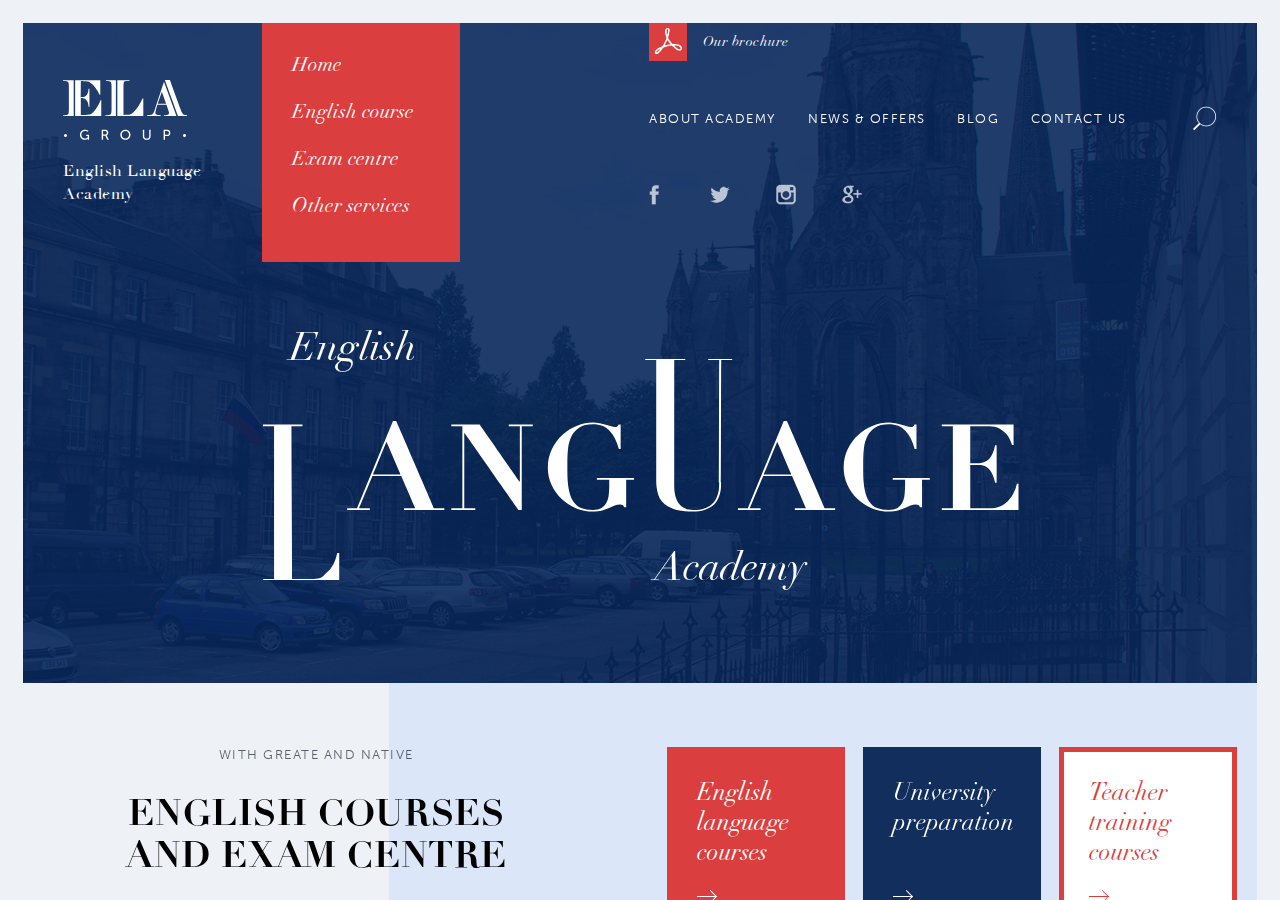
<file: home.html>
<!doctype html>
<html>
<head>
	<meta charset="utf-8">
	<title>index</title>
	<meta name="viewport" content="initial-scale=1, user-scalable=no">
	<meta name="format-detection" content="telephone=no">
	<link rel="stylesheet" media="all" href="css/screen.css" >
	
</head>
<body class="index-page">
<!-- BEGIN  out-->
<div class="out" id="out">
	<div class="l-center">
		<div class="header" style="background-image: url(./img/bg.jpg);">
			<div class="header__in">
				<div class="l-inner">
					<div class="header__left">
						<a class="logo" href="#" data-sr="wait .1s">
							<img src="img/svg/logo.svg" alt="ELA group">
							English Language Academy
						</a>
						<ul class="nav" data-sr="wait .5s">
							<li class="is-active">
								<a href="#"><span>Home</span> <i data-sr="wait .9s"></i></a>
							</li>
							<li class="has-nav-drop">
								<a href="#"><span>English <span>course</span></span><i data-sr="wait .9s"></i></a>
								<ul>
									<li>
										<a href="#"><span>English language courses</span></a>
										<ul>
											<li><a href="#">Intensive General English courses</a></li>
											<li><a href="#">Individual or Business English</a></li>
											<li><a href="#">IELTS Preparation courses</a></li>
											<li><a href="#">Pearson Preparation courses</a></li>
											<li><a href="#">TOEFL Preparation courses</a></li>
											<li><a href="#">Cambridge Preparation courses</a></li>
										</ul>
									</li>
									<li><a href="#"><span>University preparation</span></a></li>
									<li><a href="#"><span>Bespoke courses</span></a></li>
									<li><a href="#"><span>Teacher training courses</span></a></li>
									<li><a href="#"><span>School Groups</span></a></li>
									<li><a href="#"><span>Exam centre</span></a></li>
								</ul>
							</li>
							<li class="has-nav-drop">
								<a href="#"><span>Exam centre</span><i data-sr="wait .9s"></i></a>
								<ul>
									<li>
										<a href="#"><span>English language courses</span></a>
										<ul>
											<li><a href="#">Intensive General English courses</a></li>
											<li><a href="#">Individual or Business English</a></li>
											<li><a href="#">IELTS Preparation courses</a></li>
											<li><a href="#">Pearson Preparation courses</a></li>
											<li><a href="#">TOEFL Preparation courses</a></li>
											<li><a href="#">Cambridge Preparation courses</a></li>
										</ul>
									</li>
									<li><a href="#"><span>University preparation</span></a></li>
									<li><a href="#"><span>Bespoke courses</span></a></li>
									<li><a href="#"><span>Teacher training courses</span></a></li>
									<li><a href="#"><span>School Groups</span></a></li>
									<li><a href="#"><span>Exam centre</span></a></li>
								</ul>
							</li>
							<li class="has-nav-drop">
								<a href="#"><span>Other services</span><i data-sr="wait .9s"></i></a>
								<ul>
									<li>
										<a href="#"><span>English language courses</span></a>
										<ul>
											<li><a href="#">Intensive General English courses</a></li>
											<li><a href="#">Individual or Business English</a></li>
											<li><a href="#">IELTS Preparation courses</a></li>
											<li><a href="#">Pearson Preparation courses</a></li>
											<li><a href="#">TOEFL Preparation courses</a></li>
											<li><a href="#">Cambridge Preparation courses</a></li>
										</ul>
									</li>
									<li><a href="#"><span>University preparation</span></a></li>
									<li><a href="#"><span>Bespoke courses</span></a></li>
									<li><a href="#"><span>Teacher training courses</span></a></li>
									<li><a href="#"><span>School Groups</span></a></li>
									<li><a href="#"><span>Exam centre</span></a></li>
								</ul>
							</li>
						</ul>
					</div>
					<div class="header__right" data-sr="wait .3s">
						<a href="#" class="doc">
							<i class="icon-pdf"></i> 
							<span>Our brochure</span>
						</a>
						<div class="menu-wrap">
							<div class="menu">
								<a href="#">About academy</a>   
								<a href="#">News & offers</a>     
								<a href="#">Blog</a>   
								<a href="#">Contact us</a>
							</div>
							<button class="btn-search js-toggle-popup" data-popup="js-popup-search" type="button"></button>
						</div>
						<div class="soc">
							<a href="#"><i class="icon-fb"></i></a>
							<a href="#"><i class="icon-tw"></i></a>
							<a href="#"><i class="icon-ig"></i></a>
							<a href="#"><i class="icon-gp"></i></a>
						</div>
					</div>
				</div>
				<div class="academy" data-sr="wait .7s">
					<div class="academy__img">
						<span>English</span>
						<div class="academy__in">
							<img src="img/svg/lang.svg" alt="language">
						</div>
						<span>Academy</span>
					</div>
				</div>
				<button class="btn-menu js-toggle-menu" type="button"><i></i></button>
			</div>
		</div>
		<div class="section">
			<div class="l-inner">
				<div class="l-cols">
					<div class="l-col-left">
						<div class="title-group" data-sr="wait 1.1s">
							<div class="subtitle">With greate and native</div>
							<div class="title-h1">English courses and exam centre</div>
						</div>
					</div>
					<div class="l-col-right">
						<div class="items-wrap">
							<a class="item item_red" href="#" data-sr="wait 1.3s">
								<span class="item__title">English language courses</span>
								<i class="icon-arr"></i>
							</a>
							<a class="item item_blue" href="#" data-sr="wait 1.5s">
								<span class="item__title">University preparation</span>
								<i class="icon-arr"></i>
							</a>
							<a class="item item_border" href="#" data-sr="wait 1.7s">
								<span class="item__title">Teacher training courses</span>
								<i class="icon-arr"></i>
								<i class="part-left"></i>
								<i class="part-right"></i>
							</a>
						</div>
					</div>
				</div>
				<div class="wrap">
					<div class="items-wrap">
						<a class="item item_big item_border" href="#" data-sr>
							<span class="item__title">Bespoke courses <i class="icon-arr"></i></span>
							<span class="item__text">Unique courses designed to suit your needs</span>
							<i class="part-left"></i>
							<i class="part-right"></i>
						</a>	
						<a class="item item_big item_blue" href="#" data-sr>
							<span class="item__title">School Groups <i class="icon-arr"></i></span>
							<span class="item__text">Package offers for children to learn English and explore Scotland </span>
						</a>
						<a class="item item_big item_red" href="#" data-sr>
							<span class="item__title">Exam centre <i class="icon-arr"></i></span>
							<span class="item__text">Exam centre for Cambridge, Pearson, TOEFL and Trinity</span>
						</a>
										
					</div>
				</div>
			</div>	
		</div>
		<div class="section section_white" data-sr>
			<div class="about">
				<div class="l-inner l-inner_width">
					<div class="l-cols l-cols_flex">
						<div class="l-col-left">
							<div class="slider">
								<div class="js-slider">
									<div class="img">
										<img src="img/slide.jpg" alt="">
									</div>
									<div class="img">
										<img src="img/slide.jpg" alt="">
									</div>
									<div class="img">
										<img src="img/slide.jpg" alt="">
									</div>
									<div class="img">
										<img src="img/slide.jpg" alt="">
									</div>
									<div class="img">
										<img src="img/slide.jpg" alt="">
									</div>
								</div>
							</div>
						</div>
						<div class="l-col-right">
							<div class="l-col-right__in">
								<div class="subtitle">ELA is an independent</div>
								<div class="title-h1">private language school</div>
								<div class="title-h2">with over 8 years of experience in education and a great interest in success of every student.</div>
								<a href="#" class="btn">
									about <strong>Academy</strong> <i class="icon-arr"></i>
								</a>
							</div>
						</div>
					</div>
				</div>	
			</div>
			<div class="line-v" data-sr></div>
			<div class="line-h" data-sr></div>
		</div>
		<div class="news-cols" data-sr>
			<div class="l-inner l-inner_width">
				<div class="news-cols__left">
					<a class="banner" href="#">
						<img src="img/crown.png" alt="">
						<span class="banner__text">Check</span>
						<div class="line-title">
							<span>our</span>
						</div>
						<span class="banner__title">BLOG</span>
					</a>
				</div>
				<div class="news-cols__right">
					<div class="subtitle subtitle_dark">Fresh and sweet</div>
					<div class="title-h1">News & offers</div>
					<a class="post" href="#">
						<div class="img">
							<img src="img/post.jpg" alt="">
						</div>
						<div class="post__body">
							<div class="date">
								<span>26</span>
								October
							</div>
							<div class="post__main">
								<div class="link">How to study when you have hardly any free time?</div>
							</div>
						</div>
					</a>
					<div class="wrapper">
						<a href="#" class="post-link">
							<div class="link">Mysterious Rosslyn Chapel</div>
							<div class="meta">October 23, 2015</div>
						</a>
						<a href="#" class="post-link">
							<div class="link">If you do the crime, you will do the time.</div>
							<div class="meta">October 23, 2015</div>
						</a>
						<a href="#" class="post-link">
							<div class="link">PET, Reading practice</div>
							<div class="meta">October 23, 2015</div>
						</a>
					</div>
				</div>	

			</div>
			<div class="line-v" data-sr></div>
			<div class="line-h" data-sr></div>
		</div>
		<div class="footer" data-sr>
			<div class="title-h2">We are accredited by</div>
			<div class="footer__logo">
				<a href="#">
					<img src="img/English-UK.png" alt="">
				</a>
				<a href="#">
					<img src="img/Education-Scotland.png" alt="">
				</a>
				<a href="#">
					<img src="img/BritishCouncil.png" alt="">
				</a>
				<a href="#">
					<img src="img/cambridge.png" alt="">
				</a>
				<a href="#">
					<img src="img/toefl.png" alt="">
				</a>
			</div>
			<div class="footer__bottom">
				<div class="footer__item">
					© 2015 English Language Academy LTD
				</div>
				<div class="footer__item">
					<img src="img/payment.png" alt="">
				</div>
				<div class="footer__item">
					Site by <a href="#" class="link">Flex Media</a>
				</div>
			</div>
		</div>
	</div>
</div>
<!-- END out-->
<div class="menu-tablet js-menu">
	<div class="menu-tablet__in">
		<a class="logo" href="#">
			<img src="img/svg/logo.svg" alt="ELA group">
			English Language Academy
		</a>
		<ul class="touch-nav touch-nav_root js-nav-root">
			<li class="is-active"><a href="#"><span>Home</span></a></li>
			<li><a href="#" data-nav="js-nav-1"><span>English course</span></a></li>
			<li><a href="#" data-nav="js-nav-2"><span>Exam centre</span></a></li>
			<li><a href="#" data-nav="js-nav-3"><span>Other services</span></a></li>
		</ul>
		
		<div class="touch-nav js-nav js-nav-1">
			<div class="js-nav-main">
				<button class="touch-nav__back js-nav-back" type="button">
					<span>back</span>
				</button>
				<ul>
					<li><a href="#" data-nav="js-subnav-1">English language courses</a></li>
					<li><a href="#" data-nav="js-subnav-2">University preparation</a></li>
					<li><a href="#">Bespoke courses</a></li>
					<li><a href="#">eacher training courses</a></li>
					<li><a href="#">School Groups</a></li>
					<li><a href="#">Exam centre</a></li>
				</ul>
			</div>
			<div class="touch-nav js-subnav js-subnav-1">
				<button class="touch-nav__back js-subnav-back" type="button">
					<span>back</span>
				</button>
				<ul>
					<li><a href="#">Intensive General English courses</a></li>
					<li><a href="#">Individual or Business English</a></li>
					<li><a href="#">IELTS Preparation courses</a></li>
					<li><a href="#">Pearson Preparation courses</a></li>
					<li><a href="#">TOEFL Preparation courses</a></li>
					<li><a href="#">Cambridge Preparation courses</a></li>
				</ul>
			</div>
			<div class="touch-nav js-subnav js-subnav-2">
				<button class="touch-nav__back js-subnav-back" type="button">
					<span>back</span>
				</button>
				<ul>
					<li><a href="#">Intensive General English courses</a></li>
					<li><a href="#">Individual or Business English</a></li>
					<li><a href="#">IELTS Preparation courses</a></li>
					<li><a href="#">Pearson Preparation courses</a></li>
					<li><a href="#">TOEFL Preparation courses</a></li>
					<li><a href="#">Cambridge Preparation courses</a></li>
				</ul>
			</div>
		</div>

		<button class="btn-search js-toggle-popup" data-popup="js-popup-search" type="button"></button>
		<button class="close js-close-menu" type="button"><i></i></button>
		<a href="#" class="doc">
			<i class="icon-pdf"></i> 
			<span>Our brochure</span>
		</a>
		<div class="menu-wrap">
			<div class="menu">
				<a href="#">About academy</a>   
				<a href="#">News & offers</a>     
				<a href="#">Blog</a>   
				<a href="#">Contact us</a>
			</div>
		</div>
		<div class="soc">
			<a href="#"><i class="icon-fb"></i></a>
			<a href="#"><i class="icon-tw"></i></a>
			<a href="#"><i class="icon-ig"></i></a>
			<a href="#"><i class="icon-gp"></i></a>
		</div>
	</div>
</div>
<div class="overlay js-overlay"></div>
<div class="popup js-popup js-popup-search">
	<button class="close js-close-popup" type="button"><i></i></button>
	<div class="popup__scroll">
		<div class="popup__in">
			<div class="search">
				<form class="js-form">
					<input class="search__input js-input" type="text" placeholder="Search everything" name="any" value="Course">
					<button class="search__btn" type="submit"></button>
					<button class="close js-clear-input" type="button" style="display: block;"><i></i></button>
				</form>
			</div>
			<div class="result">
				<div class="title-h2"><a href="#">School Groups</a></div>
				<p>Package offers for children to learn English and explore Scotland <span>course</span>.</p>
			</div>
			<div class="result">
				<div class="title-h2"><a href="#">School Groups</a></div>
				<p>Package offers for children to learn English and explore Scotland <span>course</span>.</p>
			</div>
			<div class="result">
				<div class="title-h2"><a href="#">School Groups</a></div>
				<p>Package offers for children to learn English and explore Scotland <span>course</span>.</p>
			</div>
			<div class="result">
				<div class="title-h2"><a href="#">School Groups</a></div>
				<p>Package offers for children to learn English and explore Scotland <span>course</span>.</p>
			</div>
		</div>
	</div>
</div>
<!-- load scripts -->
<script src="js/lib/head.js"></script>
<script src="js/lib/jquery.js"></script>
<script src="js/lib/scrollReveal.min.js"></script>
<script src="js/lib/slick.min.js"></script>
<script src="js/lib/jquery.validate.js"></script>
<script src="js/common.js"></script>
<!--[if IE]><script src="js/html5shiv.js"></script><![endif]-->
</body>
</html>
</file>
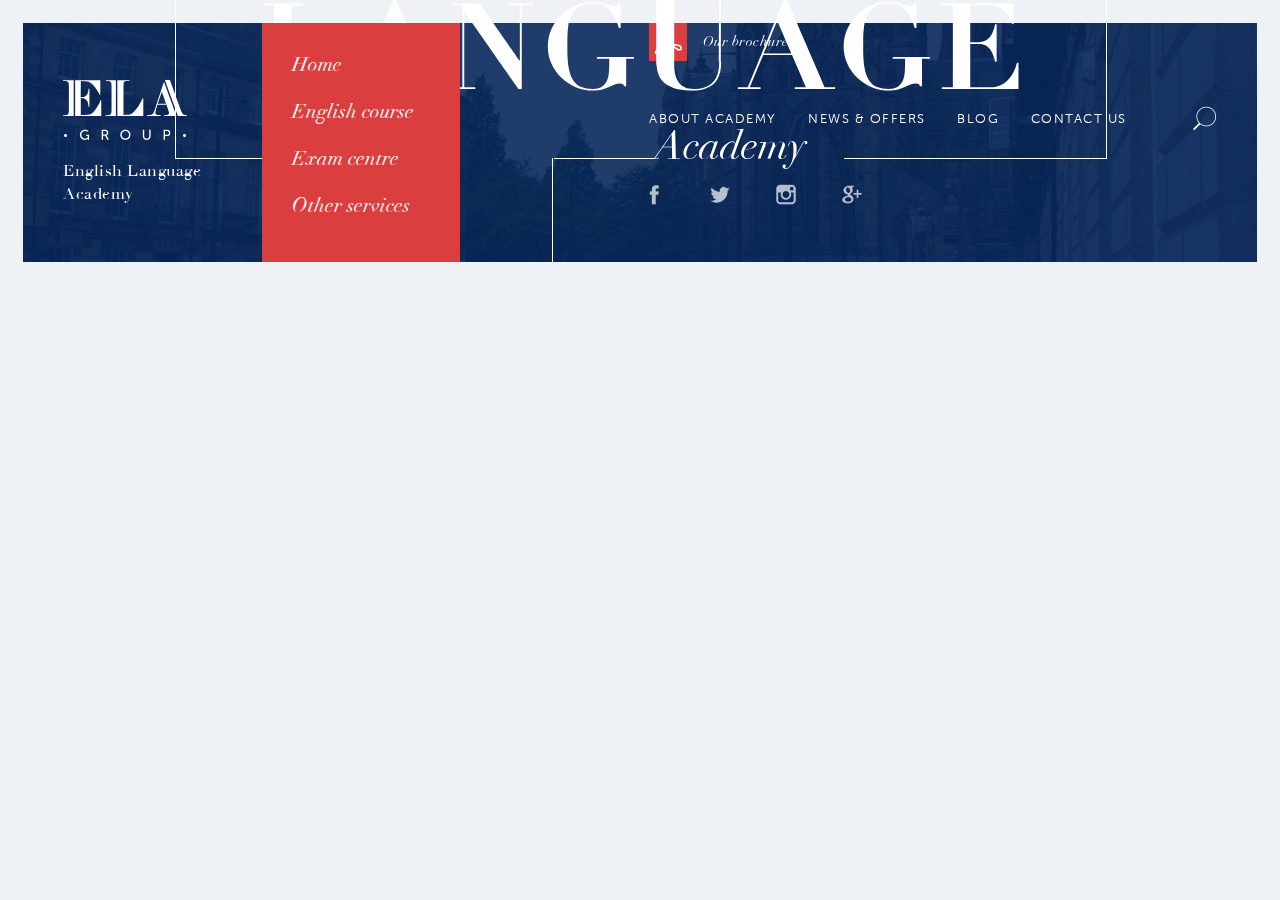
<file: inner.html>
<!doctype html>
<html>
<head>
	<meta charset="utf-8">
	<title>index</title>
	<meta name="viewport" content="width=device-width, initial-scale=1">
	<meta name="format-detection" content="telephone=no">
	<link rel="stylesheet" media="all" href="css/screen.css" >
	
</head>
<body>
<!-- BEGIN  out-->
<div class="out">
	<div class="l-center">
		<div class="header" style="background-image: url(../img/bg.jpg);">
			<div class="l-inner">
				<div class="header__left">
					<a class="logo" href="#">
						<img src="img/svg/logo.svg" alt="ELA group">
						English Language Academy
					</a>
					<ul class="nav">
						<li class="is-active">
							<a href="#"><span>Home</span></a>
						</li>
						<li class="has-nav-drop">
							<a href="#"><span>English course</span></a>
							<ul>
								<li>
									<a href="#"><span>English language courses</span></a>
									<ul>
										<li><a href="#">Intensive General English Courses</a></li>
										<li><a href="#">Individual or Business English</a></li>
										<li><a href="#">IELTS Preparation Courses</a></li>
										<li><a href="#">Pearson Preparation Courses</a></li>
										<li><a href="#">TOEFL Preparation Courses</a></li>
										<li><a href="#">Cambridge Preparation Courses</a></li>
									</ul>
								</li>
								<li><a href="#"><span>University preparation</span></a></li>
								<li><a href="#"><span>Bespoke courses</span></a></li>
								<li><a href="#"><span>Teacher training courses</span></a></li>
								<li><a href="#"><span>School Groups</span></a></li>
								<li><a href="#"><span>Exam centre</span></a></li>
							</ul>
						</li>
						<li class="has-nav-drop">
							<a href="#"><span>Exam centre</span></a>
							<ul>
								<li>
									<a href="#"><span>English language courses</span></a>
									<ul>
										<li><a href="#">Intensive General English Courses</a></li>
										<li><a href="#">Individual or Business English</a></li>
										<li><a href="#">IELTS Preparation Courses</a></li>
										<li><a href="#">Pearson Preparation Courses</a></li>
										<li><a href="#">TOEFL Preparation Courses</a></li>
										<li><a href="#">Cambridge Preparation Courses</a></li>
									</ul>
								</li>
								<li><a href="#"><span>University preparation</span></a></li>
								<li><a href="#"><span>Bespoke courses</span></a></li>
								<li><a href="#"><span>Teacher training courses</span></a></li>
								<li><a href="#"><span>School Groups</span></a></li>
								<li><a href="#"><span>Exam centre</span></a></li>
							</ul>
						</li>
						<li class="has-nav-drop">
							<a href="#"><span>Other services</span></a>
							<ul>
								<li>
									<a href="#"><span>English language courses</span></a>
									<ul>
										<li><a href="#">Intensive General English Courses</a></li>
										<li><a href="#">Individual or Business English</a></li>
										<li><a href="#">IELTS Preparation Courses</a></li>
										<li><a href="#">Pearson Preparation Courses</a></li>
										<li><a href="#">TOEFL Preparation Courses</a></li>
										<li><a href="#">Cambridge Preparation Courses</a></li>
									</ul>
								</li>
								<li><a href="#"><span>University preparation</span></a></li>
								<li><a href="#"><span>Bespoke courses</span></a></li>
								<li><a href="#"><span>Teacher training courses</span></a></li>
								<li><a href="#"><span>School Groups</span></a></li>
								<li><a href="#"><span>Exam centre</span></a></li>
							</ul>
						</li>
					</ul>
				</div>
				<div class="header__right">
					<a href="#" class="doc">
						<i class="icon-pdf"></i> 
						<span>Our brochure</span>
					</a>
					<div class="menu-wrap">
						<div class="menu">
							<a href="#">About academy</a>   
							<a href="#">News & offers</a>     
							<a href="#">Blog</a>   
							<a href="#">Contact us</a>
						</div>
						<button class="btn-search js-btn-search" type="button"></button>
					</div>
					<div class="soc">
						<a href="#"><i class="icon-fb"></i></a>
						<a href="#"><i class="icon-tw"></i></a>
						<a href="#"><i class="icon-ig"></i></a>
						<a href="#"><i class="icon-gp"></i></a>
					</div>
				</div>
			</div>
			<div class="academy is-animated">
				<div class="academy__img">
					<span>English</span>
					<div class="academy__in">
						<img src="img/svg/lang.svg" alt="language">
					</div>
					<span>Academy</span>
				</div>
			</div>
			<button class="btn-menu js-toggle-menu" type="button"><i></i></button>
			<div class="menu-tablet js-menu">
				<div class="menu-tablet__in">
					<a class="logo" href="#">
						<img src="img/svg/logo.svg" alt="ELA group">
						English Language Academy
					</a>
					<ul class="touch-nav touch-nav_main js-nav-main">
						<li><a href="#">Home</a></li>
						<li><a href="#" data-nav="js-nav-1">English course</a></li>
						<li><a href="#" data-nav="js-nav-2">Exam centre</a></li>
						<li><a href="#" data-nav="js-nav-3">Other services</a></li>
					</ul>
					<div class="touch-nav js-nav js-nav-1">
						<button class="touch-nav__back js-nav-back" type="button">
							<span>back</span>
						</button>
						<ul>
							<li><a href="#">Intensive General English Courses</a></li>
							<li><a href="#">Individual or Business English</a></li>
							<li><a href="#">IELTS Preparation Courses</a></li>
							<li><a href="#">Pearson Preparation Courses</a></li>
							<li><a href="#">TOEFL Preparation Courses</a></li>
							<li><a href="#">Cambridge Preparation Courses</a></li>
						</ul>
					</div>
					<button class="btn-search js-btn-search" type="button"></button>
					<a href="#" class="doc">
						<i class="icon-pdf"></i> 
						<span>Our brochure</span>
					</a>
					<div class="menu-wrap">
						<div class="menu">
							<a href="#">About academy</a>   
							<a href="#">News & offers</a>     
							<a href="#">Blog</a>   
							<a href="#">Contact us</a>
						</div>
					</div>
					<div class="soc">
						<a href="#"><i class="icon-fb"></i></a>
						<a href="#"><i class="icon-tw"></i></a>
						<a href="#"><i class="icon-ig"></i></a>
						<a href="#"><i class="icon-gp"></i></a>
					</div>
				</div>
			</div>
		</div>
		
	</div>
</div>
<!-- END out-->
<!-- load scripts -->
<script src="js/lib/head.js"></script>
<script src="js/lib/jquery.js"></script>
<script src="js/lib/slick.min.js"></script>
<!--[if IE]><script src="js/html5shiv.js"></script><![endif]-->
</body>
</html>
</file>
<file: css/screen.css>
@charset "UTF-8";
html, body, div, span, applet, object, iframe, h1, h2, h3, h4, h5, h6, p, blockquote, pre, a, abbr, acronym, address, big, cite, code, del, dfn, em, img, ins, kbd, q, s, samp, small, strike, strong, sub, sup, tt, var, b, u, i, center, dl, dt, dd, ol, ul, li, fieldset, form, label, legend, table, caption, tbody, tfoot, thead, tr, th, td, article, aside, canvas, details, embed, figure, figcaption, footer, header, hgroup, menu, nav, output, ruby, section, summary, time, mark, audio, video { margin: 0; padding: 0; border: 0; vertical-align: baseline; }

body, html { height: 100%; }

img, fieldset, a img { border: none; }

input[type="text"], input[type="email"], input[type="tel"], textarea { -webkit-appearance: none; }

input[type="submit"], button { cursor: pointer; }
input[type="submit"]::-moz-focus-inner, button::-moz-focus-inner { padding: 0; border: 0; }

textarea { overflow: auto; }

input, button { margin: 0; padding: 0; border: 0; }

div, input, textarea, select, button, h1, h2, h3, h4, h5, h6, a, span, a:focus { outline: none; }

ul, ol { list-style-type: none; }

@media only screen and (min-device-width: 320px) and (max-device-width: 480px) { * { -webkit-text-size-adjust: none; } }
table { border-spacing: 0; border-collapse: collapse; width: 100%; }

html { -moz-box-sizing: border-box; -webkit-box-sizing: border-box; box-sizing: border-box; }

* { -moz-box-sizing: border-box; -webkit-box-sizing: border-box; box-sizing: border-box; }
*:before, *:after { -moz-box-sizing: border-box; -webkit-box-sizing: border-box; box-sizing: border-box; }

@font-face { font-family: Didot; src: url("../fonts/Didot.eot"); src: url("../fonts/Didot.eot?#iefix") format("embedded-opentype"), url("../fonts/Didot.woff2") format("woff2"), url("../fonts/Didot.woff") format("woff"), url("../fonts/Didot.ttf") format("truetype"); font-weight: normal; font-style: normal; }
@font-face { font-family: DidotBold; src: url("../fonts/DidotBold.eot"); src: url("../fonts/DidotBold.eot?#iefix") format("embedded-opentype"), url("../fonts/DidotBold.woff2") format("woff2"), url("../fonts/DidotBold.woff") format("woff"), url("../fonts/DidotBold.ttf") format("truetype"); font-weight: normal; font-style: normal; }
@font-face { font-family: DidotItalic; src: url("../fonts/DidotItalic.eot"); src: url("../fonts/DidotItalic.eot?#iefix") format("embedded-opentype"), url("../fonts/DidotItalic.woff2") format("woff2"), url("../fonts/DidotItalic.woff") format("woff"), url("../fonts/DidotItalic.ttf") format("truetype"); font-weight: normal; font-style: normal; }
@font-face { font-family: DidotLTStdItalic; src: url("../fonts/DidotLTStdItalic.eot"); src: url("../fonts/DidotLTStdItalic.eot?#iefix") format("embedded-opentype"), url("../fonts/DidotLTStdItalic.woff2") format("woff2"), url("../fonts/DidotLTStdItalic.woff") format("woff"), url("../fonts/DidotLTStdItalic.ttf") format("truetype"); font-weight: normal; font-style: normal; }
@font-face { font-family: museosanscyrl-300; src: url("../fonts/museosanscyrl-300.eot"); src: url("../fonts/museosanscyrl-300.eot?#iefix") format("embedded-opentype"), url("../fonts/museosanscyrl-300.woff2") format("woff2"), url("../fonts/museosanscyrl-300.woff") format("woff"), url("../fonts/museosanscyrl-300.ttf") format("truetype"); font-weight: normal; font-style: normal; }
@font-face { font-family: museosanscyrl-700; src: url("../fonts/museosanscyrl-700.eot"); src: url("../fonts/museosanscyrl-700.eot?#iefix") format("embedded-opentype"), url("../fonts/museosanscyrl-700.woff2") format("woff2"), url("../fonts/museosanscyrl-700.woff") format("woff"), url("../fonts/museosanscyrl-700.ttf") format("truetype"); font-weight: normal; font-style: normal; }
html ::selection { background: rgba(218, 62, 62, 0.2); }
html ::-moz-selection { background: rgba(218, 62, 62, 0.2); }

body { min-width: 320px; font-size: 14px; line-height: 1.3; font-family: "museosanscyrl-300", Arial, sans-serif; color: #152033; background: #eef1f6; overflow: hidden; }
body.no-scroll .out { -webkit-overflow-scrolling: auto; }

a { text-decoration: none; }

.desktop [data-sr] { visibility: hidden; }

.to-center { text-align: center; }

.link { display: inline; font-size: 24px; border-bottom: 1px solid #da3e3e; -moz-transition: border, color, 0.3s; -o-transition: border, color, 0.3s; -webkit-transition: border, color, 0.3s; transition: border, color, 0.3s; color: #122e5c; font-family: "DidotItalic", Arial, sans-serif; }
@media only screen and (max-width: 1230px) { .link { font-size: 20px; } }
@media only screen and (max-width: 767px) { .link { font-size: 17px; } }
.link:hover { border-color: transparent; color: #da3e3e; }

.wrap { *zoom: 1; }
.wrap:after { content: " "; display: table; clear: both; }

.wrapper { overflow: hidden; }

.out { overflow-y: scroll; overflow-x: hidden; height: 100%; -webkit-overflow-scrolling: touch; }

.l-center { margin: 0 auto; padding: 0 50px; max-width: 1600px; }
@media only screen and (max-width: 1550px) { .l-center { max-width: 1280px; padding: 0 23px; } }
@media only screen and (max-width: 1230px) { .l-center { max-width: 1024px; } }
@media only screen and (max-width: 1023px) { .l-center { max-width: 768px; padding: 0 15px; } }
@media only screen and (max-width: 767px) { .l-center { max-width: 320px; } }

.l-inner { margin: 0 170px; *zoom: 1; }
.l-inner:after { content: " "; display: table; clear: both; }
@media only screen and (max-width: 1660px) { .l-inner { margin: 0 145px; } }
@media only screen and (max-width: 1550px) { .l-inner { margin: 0 20px; } }
@media only screen and (max-width: 1260px) { .l-inner { margin: 0 10px; } }
@media only screen and (max-width: 1023px) { .l-inner { margin: 0 15px; } }
@media only screen and (max-width: 767px) { .l-inner { margin: 0 28px; } }

@media only screen and (max-width: 767px) { .l-inner_width { margin: 0; } }

.l-inner_news { position: relative; width: 1045px; margin: 0 auto; }
@media only screen and (max-width: 1260px) { .l-inner_news { width: 100%; } }
@media only screen and (max-width: 1230px) { .l-inner_news { padding: 0 15px; } }
.l-inner_news .l-col-left { width: 50%; }
.l-inner_news .l-col-right { width: 50%; }
.l-inner_news .l-col-right .post { float: right; }

.l-cols { *zoom: 1; }
.l-cols:after { content: " "; display: table; clear: both; }

@media only screen and (max-width: 767px) { .l-cols_flex { display: -webkit-flex; display: flex; -webkit-flex-direction: column; flex-direction: column; } }
@media only screen and (max-width: 767px) { .l-cols_flex .l-col-right__in { padding: 0 30px; } }

.l-sidebar { position: relative; float: left; width: 317px; min-height: 1px; }
@media only screen and (max-width: 1023px) { .l-sidebar { float: none; width: 100%; } }

.l-main { overflow: hidden; padding: 0 65px 0 75px; }
@media only screen and (max-width: 1230px) { .l-main { padding: 0 20px; } }
@media only screen and (max-width: 1023px) { .l-main { padding: 0; } }

.l-col-left { float: left; width: 588px; }
@media only screen and (max-width: 1230px) { .l-col-left { width: 478px; } }
@media only screen and (max-width: 1023px) { .l-col-left { width: 360px; } }
@media only screen and (max-width: 767px) { .l-col-left { float: none; width: 100%; -webkit-order: 2; order: 2; } }
.l-col-left .l-cols__inner { padding-right: 10px; }
@media only screen and (max-width: 767px) { .l-col-left .l-cols__inner { padding: 0; } }
.l-col-left .text { padding-right: 40px; }
@media only screen and (max-width: 1023px) { .l-col-left .text { padding-right: 20px; } }
@media only screen and (max-width: 767px) { .l-col-left .text { padding-right: 0; } }
.l-col-left .post-link { padding: 0 150px 0 110px; }
@media only screen and (max-width: 1230px) { .l-col-left .post-link { padding: 0 50px 0 50px; } }
@media only screen and (max-width: 767px) { .l-col-left .post-link { padding: 0; } }

.l-col-right { float: right; width: 570px; }
@media only screen and (max-width: 1230px) { .l-col-right { width: 457px; } }
@media only screen and (max-width: 1023px) { .l-col-right { width: 348px; } }
@media only screen and (max-width: 767px) { .l-col-right { float: none; width: 100%; -webkit-order: 1; order: 1; } }
.l-col-right .l-cols__inner { padding-left: 10px; }
@media only screen and (max-width: 767px) { .l-col-right .l-cols__inner { padding: 0; } }
.l-col-right .text { padding-left: 40px; }
@media only screen and (max-width: 1023px) { .l-col-right .text { padding-left: 20px; } }
@media only screen and (max-width: 767px) { .l-col-right .text { padding-left: 0; } }

[class*="icon-"] { display: inline-block; vertical-align: middle; }

.header { position: relative; z-index: 5; margin-top: 50px; background-repeat: no-repeat; background-size: cover; background-position: 50% 50%; -moz-transform: translate3d(0, 0, 0); -ms-transform: translate3d(0, 0, 0); -webkit-transform: translate3d(0, 0, 0); transform: translate3d(0, 0, 0); }
.header:before { content: ""; position: absolute; top: 0; right: 0; bottom: 0; left: 0; z-index: -1; background: rgba(8, 39, 91, 0.9); }
@media only screen and (max-width: 1550px) { .header { margin-top: 23px; } }
@media only screen and (max-width: 1023px) { .header { margin-top: 15px; overflow: visible; } }
.header__in { min-height: 450px; position: relative; z-index: 2; }
@media only screen and (max-width: 1023px) { .header__in { min-height: 400px; } }
@media only screen and (max-width: 767px) { .header__in { min-height: 285px; padding-bottom: 20px; height: auto; } }
.header__left { float: left; width: 49.2%; }
@media only screen and (max-width: 1023px) { .header__left { float: none; width: 100%; } }
.header__right { float: right; width: 49.2%; }
@media only screen and (max-width: 1023px) { .header__right { display: none; } }
.header a { color: #fff; }
@media only screen and (max-width: 1550px) { .header .l-inner { margin: 0 40px; } }
@media only screen and (max-width: 1023px) { .header .l-inner { margin: 0 50px; } }
@media only screen and (max-width: 767px) { .header .l-inner { margin: 0 20px; } }

.logo { display: inline-block; vertical-align: middle; width: 195px; font-size: 16px; font-family: "Didot", Arial, sans-serif; line-height: 1.4; letter-spacing: 0.5px; }
@media only screen and (max-width: 1230px) { .logo { width: 155px; } }
@media only screen and (max-width: 1023px) { .logo { width: 170px; font-size: 14px; } }
@media only screen and (max-width: 767px) { .logo { width: 100px; margin-top: 13px; font-size: 11px; } }
.logo img { display: block; margin-bottom: 20px; }
@media only screen and (max-width: 767px) { .logo img { margin-bottom: 15px; width: 100%; } }

.nav { position: relative; z-index: 5; display: inline-block; vertical-align: middle; padding: 18px 0 33px; width: 198px; background: #da3e3e; font-size: 20px; font-family: "DidotItalic", Arial, sans-serif; }
@media only screen and (max-width: 1023px) { .nav { font-size: 18px; width: 170px; } }
@media only screen and (max-width: 767px) { .nav { display: none; } }
.nav a { display: block; -moz-transition: background, color, 0.3s; -o-transition: background, color, 0.3s; -webkit-transition: background, color, 0.3s; transition: background, color, 0.3s; }
.nav > li.is-active i.is-animated { width: 275px; }
@media only screen and (max-width: 1550px) { .nav > li.is-active i.is-animated { width: 292px; } }
@media only screen and (max-width: 1230px) { .nav > li.is-active i.is-animated { width: 215px; } }
.nav > li.is-active i.is-animated:before { width: 115px; }
@media only screen and (max-width: 1023px) { .nav > li.is-active span:before { display: block; } }
.nav > li.has-nav-drop > a > span:after { content: ""; position: absolute; right: 0; bottom: 8px; opacity: 0; width: 0px; height: 0px; border-style: solid; border-width: 3px 0 3px 6px; border-color: transparent transparent transparent #1f3b6b; -moz-transition: opacity 0.3s; -o-transition: opacity 0.3s; -webkit-transition: opacity 0.3s; transition: opacity 0.3s; }
.nav > li.has-nav-drop:hover > a > span:after { opacity: 1; }
.nav > li:first-child.is-active i.is-animated:after { height: 293px; }
@media only screen and (max-width: 1230px) { .nav > li:first-child.is-active i.is-animated:after { height: 251px; } }
.nav > li:first-child.is-active i.is-animated:before { top: 293px; }
@media only screen and (max-width: 1230px) { .nav > li:first-child.is-active i.is-animated:before { top: 251px; } }
.nav > li:nth-child(2).is-active i.is-animated:after { height: 125px; }
.nav > li:nth-child(2).is-active i.is-animated:before { display: none; }
.nav > li:nth-child(3).is-active i.is-animated:after { height: 80px; }
.nav > li:nth-child(3).is-active i.is-animated:before { display: none; }
.nav > li:nth-child(4).is-active i.is-animated:after { height: 34px; }
.nav > li:nth-child(4).is-active i.is-animated:before:before { display: none; }
.nav > li:hover > a { background: #fff; color: #1f3b6b; }
.nav > li > a { padding: 11px 10px 10px 30px; position: relative; }
.nav > li > a i { position: absolute; left: 20px; top: 26px; width: 0; z-index: -1; height: 1px; background: #fff; -moz-transition: width 0.2s; -o-transition: width 0.2s; -webkit-transition: width 0.2s; transition: width 0.2s; }
@media only screen and (max-width: 1023px) { .nav > li > a i { display: none; } }
.nav > li > a i:before { content: ""; position: absolute; right: -1px; height: 1px; background: #fff; width: 0; -moz-transition: width 0.3s; -o-transition: width 0.3s; -webkit-transition: width 0.3s; transition: width 0.3s; }
.nav > li > a i:after { content: ""; position: absolute; left: 275px; top: 0; z-index: -1; width: 1px; height: 0; background: #fff; -moz-transition: height 0.2s linear 0.2s; -o-transition: height 0.2s linear 0.2s; -webkit-transition: height 0.2s linear; -webkit-transition-delay: 0.2s; transition: height 0.2s linear 0.2s; }
@media only screen and (max-width: 1550px) { .nav > li > a i:after { left: 292px; } }
@media only screen and (max-width: 1230px) { .nav > li > a i:after { left: 215px; } }
@media only screen and (max-width: 1023px) { .nav > li > a i:after { display: none; } }
.nav > li > a > span { padding: 0 26px 0 0; position: relative; }
@media only screen and (max-width: 1023px) { .nav > li > a > span { padding-right: 13px; } }
@media only screen and (max-width: 1023px) { .nav > li > a > span:before { content: ""; display: none; position: absolute; top: 50%; left: -12px; right: -12px; height: 1px; background: #fff; } }
.nav li:hover > ul { -moz-transform: translate3d(0, 0, 0); -ms-transform: translate3d(0, 0, 0); -webkit-transform: translate3d(0, 0, 0); transform: translate3d(0, 0, 0); display: block; }
.nav ul { position: absolute; display: none; left: 100%; top: 0; padding: 20px 0 20px 20px; width: 256px; background: #fff; -moz-transform: translate3d(-5px, 0, 0); -ms-transform: translate3d(-5px, 0, 0); -webkit-transform: translate3d(-5px, 0, 0); transform: translate3d(-5px, 0, 0); }
@media only screen and (max-width: 1023px) { .nav ul { font-size: 14px; width: 188px; } }
.nav ul > li:hover a { background: #122e5c; color: #fff; }
.nav ul > li:hover a span:after { border-color: transparent transparent transparent #fff; }
.nav ul > li > a { color: #da3e3e; padding: 10px 20px 10px 15px; }
@media only screen and (max-width: 1023px) { .nav ul > li > a { padding-right: 10px; padding-left: 15px; } }
.nav ul > li > a span { padding-right: 0; display: inline-block; }
.nav ul > li > a span:after { content: ""; display: inline-block; margin-left: 6px; -moz-transition: border 0.3s; -o-transition: border 0.3s; -webkit-transition: border 0.3s; transition: border 0.3s; width: 0px; height: 0px; border-style: solid; border-width: 3px 0 3px 6px; border-color: transparent transparent transparent #da3e3e; }
@media only screen and (max-width: 1023px) { .nav ul > li > a span:after { bottom: 4px; } }
.nav ul a { font-size: 18px; line-height: 1.3; }
@media only screen and (max-width: 1023px) { .nav ul a { font-size: 14px; line-height: 1; } }
.nav ul ul { background: #122e5c; padding-left: 0; }
@media only screen and (max-width: 1023px) { .nav ul ul { width: 155px; } }
.nav ul ul a { color: #fff; padding-right: 45px; }
@media only screen and (max-width: 1023px) { .nav ul ul a { padding-left: 20px; padding-right: 10px; } }
.nav ul ul a:hover { color: #da3e3e; }

.doc { font-family: "DidotItalic", Arial, sans-serif; letter-spacing: 0.5px; font-size: 14px; -moz-transition: color 0.3s; -o-transition: color 0.3s; -webkit-transition: color 0.3s; transition: color 0.3s; }
.doc:hover { color: rgba(255, 255, 255, 0.7); }
.doc span { display: inline-block; vertical-align: middle; margin-left: 12px; }

.menu-wrap { position: relative; margin: 35px 0 20px -15px; }
@media only screen and (max-width: 1230px) { .menu-wrap { margin-left: -12px; } }

.menu { font-family: "museosanscyrl-300", Arial, sans-serif; text-transform: uppercase; letter-spacing: 1.5px; font-size: 0; -moz-transform: translate3d(0, 0, 0); -ms-transform: translate3d(0, 0, 0); -webkit-transform: translate3d(0, 0, 0); transform: translate3d(0, 0, 0); }
.menu a { display: inline-block; position: relative; vertical-align: middle; font-size: 13px; padding: 15px 15px; overflow: hidden; }
@media only screen and (max-width: 1230px) { .menu a { font-size: 11px; padding: 15px 12px; } }
.menu a:after { content: ""; position: absolute; top: 50%; left: 0; height: 1px; width: 100%; background: #fff; -moz-transform: translate3d(-110%, 0, 0); -ms-transform: translate3d(-110%, 0, 0); -webkit-transform: translate3d(-110%, 0, 0); transform: translate3d(-110%, 0, 0); -moz-transition: -moz-transform 0s cubic-bezier(1, 0, 0, 1), opacity 0s cubic-bezier(0.19, 1, 0.22, 1); -o-transition: -o-transform 0s cubic-bezier(1, 0, 0, 1), opacity 0s cubic-bezier(0.19, 1, 0.22, 1); -webkit-transition: -webkit-transform 0s cubic-bezier(1, 0, 0, 1), opacity 0s cubic-bezier(0.19, 1, 0.22, 1); transition: transform 0s cubic-bezier(1, 0, 0, 1), opacity 0s cubic-bezier(0.19, 1, 0.22, 1); }
.menu a:hover:after { -moz-transform: translate3d(110%, 0, 0); -ms-transform: translate3d(110%, 0, 0); -webkit-transform: translate3d(110%, 0, 0); transform: translate3d(110%, 0, 0); -moz-transition: -moz-transform 0.7s cubic-bezier(1, 0, 0, 1), opacity 0.6s cubic-bezier(0.19, 1, 0.22, 1); -o-transition: -o-transform 0.7s cubic-bezier(1, 0, 0, 1), opacity 0.6s cubic-bezier(0.19, 1, 0.22, 1); -webkit-transition: -webkit-transform 0.7s cubic-bezier(1, 0, 0, 1), opacity 0.6s cubic-bezier(0.19, 1, 0.22, 1); transition: transform 0.7s cubic-bezier(1, 0, 0, 1), opacity 0.6s cubic-bezier(0.19, 1, 0.22, 1); }
.menu a.is-active:after { -moz-transform: translate3d(0, 0, 0); -ms-transform: translate3d(0, 0, 0); -webkit-transform: translate3d(0, 0, 0); transform: translate3d(0, 0, 0); width: auto; left: 4px; right: 4px; }

.btn-search { position: absolute; right: 0; top: 10px; background: url('../img/icons-s5936009d51.png') 0 -146px no-repeat; background-position: 0 -73px; width: 25px; height: 25px; -moz-background-size: 38px 296px; -webkit-background-size: 38px 296px; background-size: 38px 296px; }

.soc { margin-left: -26px; }
.soc a { display: inline-block; vertical-align: middle; padding: 20px; opacity: 0.7; -moz-transition: opacity 0.3s; -o-transition: opacity 0.3s; -webkit-transition: opacity 0.3s; transition: opacity 0.3s; }
.soc a:hover { opacity: 1; }

.btn-menu { display: none; position: absolute; right: 0; top: 0; z-index: 2; width: 55px; height: 55px; background: #da3e3e; line-height: 1; -moz-transition: background 0.3s; -o-transition: background 0.3s; -webkit-transition: background 0.3s; transition: background 0.3s; }
@media only screen and (max-width: 1023px) { .btn-menu { display: block; } }
.btn-menu i { display: inline-block; position: relative; vertical-align: middle; height: 3px; width: 32px; background: #fff; }
.btn-menu i:before, .btn-menu i:after { content: ""; position: absolute; left: 0; right: 0; height: 3px; background: #fff; -moz-transition: -moz-transform 0.3s; -o-transition: -o-transform 0.3s; -webkit-transition: -webkit-transform 0.3s; transition: transform 0.3s; }
.btn-menu i:before { top: -9px; }
.btn-menu i:after { bottom: -9px; }
.btn-menu.is-active { background: none; z-index: 11; }
.btn-menu.is-active i { background: none; }
.btn-menu.is-active i:before { -moz-transform: rotate(45deg) translate3d(6px, 6px, 0); -ms-transform: rotate(45deg) translate3d(6px, 6px, 0); -webkit-transform: rotate(45deg) translate3d(6px, 6px, 0); transform: rotate(45deg) translate3d(6px, 6px, 0); }
.btn-menu.is-active i:after { -moz-transform: rotate(-45deg) translate3d(6px, -6px, 0); -ms-transform: rotate(-45deg) translate3d(6px, -6px, 0); -webkit-transform: rotate(-45deg) translate3d(6px, -6px, 0); transform: rotate(-45deg) translate3d(6px, -6px, 0); }

.menu-tablet { display: none; position: fixed; top: 15px; bottom: 0; left: 50%; width: 369px; z-index: 15; -moz-transition: -moz-transform 0.3s; -o-transition: -o-transform 0.3s; -webkit-transition: -webkit-transform 0.3s; transition: transform 0.3s; -moz-transform: translateX(200%); -ms-transform: translateX(200%); -webkit-transform: translateX(200%); transform: translateX(200%); }
@media only screen and (max-width: 1023px) { .menu-tablet { display: block; } }
@media only screen and (max-width: 767px) { .menu-tablet { opacity: 0; visibility: hidden; width: 320px; margin-left: -160px; -moz-transition: opacity 0.3s; -o-transition: opacity 0.3s; -webkit-transition: opacity 0.3s; transition: opacity 0.3s; -moz-transform: translateX(0); -ms-transform: translateX(0); -webkit-transform: translateX(0); transform: translateX(0); } }
.menu-tablet.is-active { -moz-transform: translateX(-50%); -ms-transform: translateX(-50%); -webkit-transform: translateX(-50%); transform: translateX(-50%); }
@media only screen and (max-width: 767px) { .menu-tablet.is-active { opacity: 1; visibility: visible; -moz-transform: translateX(0); -ms-transform: translateX(0); -webkit-transform: translateX(0); transform: translateX(0); } }
.menu-tablet:before { content: ""; position: absolute; z-index: -1; top: 20px; bottom: 0; left: 0; width: 1px; box-shadow: 0 0 50px 5px #000; }
@media only screen and (max-width: 767px) { .menu-tablet:before { display: none; } }
.menu-tablet a { color: #fff; }
.menu-tablet .close { right: 14px; top: 14px; }
.menu-tablet .close:before, .menu-tablet .close:after { height: 3px; }
.menu-tablet .close:before { background: #fff; }
.menu-tablet .close i:before, .menu-tablet .close i:after { height: 3px; }
.menu-tablet .close i:before { background: #fff; }
.menu-tablet__in { position: absolute; top: 0; left: 0; right: 0; bottom: 0; padding: 13px 20px 13px 50px; z-index: 2; background: rgba(18, 46, 92, 0.98); max-height: 100%; overflow-y: auto; }
@media only screen and (max-width: 767px) { .menu-tablet__in { padding: 12px 20px; left: 15px; right: 15px; } }
.menu-tablet .logo { margin-bottom: 47px; width: 100px; display: block; font-size: 11px; }
@media only screen and (max-width: 767px) { .menu-tablet .logo { margin-top: 0; } }
.menu-tablet .logo img { width: 100%; }
.menu-tablet .doc { display: inline-block; margin-left: -50px; }
@media only screen and (max-width: 767px) { .menu-tablet .doc { margin-left: -20px; } }
.menu-tablet .menu-wrap { margin: 38px 0 8px -15px; }
.menu-tablet .menu a { display: block; padding: 7px 12px; }
.menu-tablet .btn-search { right: 60px; top: 14px; }

.touch-nav { display: none; margin: 0 -20px 24px; font-family: "DidotLTStdItalic", Arial, sans-serif; font-size: 18px; background: #da3e3e; }
.touch-nav ul { padding-bottom: 24px; }
.touch-nav li.is-active span:before { display: block; }
.touch-nav a { display: block; position: relative; padding: 9px 40px 9px 20px; }
.touch-nav a[data-nav]:after { content: ""; position: absolute; right: 28px; bottom: 20px; width: 0px; height: 0px; border-style: solid; border-width: 3px 0 3px 6px; border-color: transparent transparent transparent #fff; }
.touch-nav a span { display: inline-block; position: relative; }
.touch-nav a span:before { content: ""; display: none; position: absolute; top: 50%; left: -12px; right: -12px; height: 1px; background: #fff; }
.touch-nav_root { font-size: 20px; padding: 20px 0 32px; }
.touch-nav_root a { padding: 11px 40px 11px 20px; }
@media only screen and (max-width: 767px) { .touch-nav_root { display: block; } }
.touch-nav__back { background: none; display: block; width: 100%; position: relative; padding: 14px 22px 19px 40px; font-size: 18px; font-family: "DidotLTStdItalic", Arial, sans-serif; color: #fff; background: #d13b3b; text-align: left; }
.touch-nav__back span { border-bottom: 1px solid rgba(255, 255, 255, 0.5); }
.touch-nav__back:before { content: ""; position: absolute; left: 20px; top: 50%; margin-top: -3px; width: 0px; height: 0px; border-style: solid; border-width: 3px 6px 3px 0; border-color: transparent #fff transparent transparent; }

.subtitle { margin-bottom: 28px; font-size: 13px; font-family: "museosanscyrl-300", Arial, sans-serif; text-transform: uppercase; opacity: 0.7; letter-spacing: 1.5px; }
@media only screen and (max-width: 1230px) { .subtitle { margin-bottom: 18px; } }
@media only screen and (max-width: 767px) { .subtitle { font-size: 10px; margin-bottom: 10px; } }
.subtitle_dark { opacity: 1; }

.title { font-size: 24px; font-family: "DidotBold", Arial, sans-serif; color: #122e5c; line-height: 1.25; }
@media only screen and (max-width: 1230px) { .title { font-size: 20px; } }
@media only screen and (max-width: 1023px) { .title { font-size: 16px; } }
@media only screen and (max-width: 767px) { .title { font-size: 12px; } }

.title-h1 { margin-bottom: 20px; font-size: 36px; font-family: "DidotBold", Arial, sans-serif; line-height: 42px; color: #000; letter-spacing: 0.6px; text-transform: uppercase; }
@media only screen and (max-width: 1230px) { .title-h1 { font-size: 30px; } }
@media only screen and (max-width: 1023px) { .title-h1 { margin-bottom: 5px; font-size: 26px; line-height: 36px; } }
@media only screen and (max-width: 767px) { .title-h1 { margin-bottom: 20px; font-size: 16px; line-height: 20px; } }

.title-h1_mb { margin-bottom: 65px; }
@media only screen and (max-width: 1230px) { .title-h1_mb { margin-bottom: 50px; } }
@media only screen and (max-width: 1023px) { .title-h1_mb { margin-bottom: 40px; } }
@media only screen and (max-width: 767px) { .title-h1_mb { margin-bottom: 30px; } }

.title-h2 { font-size: 24px; font-family: "DidotItalic", Arial, sans-serif; letter-spacing: 0.6px; color: #000; }
@media only screen and (max-width: 1230px) { .title-h2 { font-size: 20px; } }
@media only screen and (max-width: 1023px) { .title-h2 { font-size: 16px; } }
@media only screen and (max-width: 767px) { .title-h2 { font-size: 12px; } }
.title-h2 a { color: #fff; -moz-transition: color 0.3s; -o-transition: color 0.3s; -webkit-transition: color 0.3s; transition: color 0.3s; }
.title-h2 a:hover { color: #da3e3e; }

.footer { position: relative; margin: 0 15px 60px; padding: 90px 0 0; background: #fff; text-align: center; }
.footer.is-animated:before { height: 92px; }
.footer:before { content: ""; position: absolute; top: -50px; left: 50%; width: 1px; height: 0; background: #122e5c; -moz-transition: height 0.3s; -o-transition: height 0.3s; -webkit-transition: height 0.3s; transition: height 0.3s; }
@media only screen and (max-width: 1230px) { .footer:before { top: -55px; } }
@media only screen and (max-width: 767px) { .footer:before { display: none; } }
@media only screen and (max-width: 1230px) { .footer { padding-top: 72px; margin-bottom: 0; } }
@media only screen and (max-width: 1023px) { .footer { padding-top: 62px; } }
@media only screen and (max-width: 767px) { .footer { padding-top: 20px; } }
.footer__logo { margin: 61px 0 84px; font-size: 0; }
@media only screen and (max-width: 1230px) { .footer__logo { margin-bottom: 42px; } }
@media only screen and (max-width: 1023px) { .footer__logo { margin: 40px 0 22px; } }
@media only screen and (max-width: 767px) { .footer__logo { margin: 12px 0 18px; } }
.footer__logo a { display: inline-block; vertical-align: middle; padding: 0 30px; }
@media only screen and (max-width: 1230px) { .footer__logo a { padding: 0 13px; margin: 0 0 35px; } }
@media only screen and (max-width: 1023px) { .footer__logo a { width: 20%; } }
@media only screen and (max-width: 767px) { .footer__logo a { width: 33.3%; margin-bottom: 12px; } }
.footer__logo img { display: block; max-width: 100%; margin: 0 auto; }
.footer__bottom { display: table; table-layout: fixed; width: 100%; font-size: 16px; color: #fff; font-family: "DidotItalic", Arial, sans-serif; }
@media only screen and (max-width: 1230px) { .footer__bottom { font-size: 14px; } }
@media only screen and (max-width: 1023px) { .footer__bottom { font-size: 12px; } }
@media only screen and (max-width: 767px) { .footer__bottom { display: -webkit-flex; display: flex; -webkit-flex-direction: column; flex-direction: column; padding: 20px 10px; background: #122e5c; text-align: center; } }
.footer__item { display: table-cell; vertical-align: middle; padding: 45px 35px; text-align: center; background: #122e5c; letter-spacing: 0.6px; }
@media only screen and (max-width: 1023px) { .footer__item { padding: 45px 10px; } }
@media only screen and (max-width: 767px) { .footer__item { -webkit-order: 1; order: 1; display: block; padding: 0; } }
.footer__item:first-child { text-align: left; }
@media only screen and (max-width: 1023px) { .footer__item:first-child { padding-left: 30px; } }
@media only screen and (max-width: 767px) { .footer__item:first-child { -webkit-order: 2; order: 2; padding: 0; margin-bottom: 10px; text-align: center; } }
.footer__item:last-child { text-align: right; }
@media only screen and (max-width: 1023px) { .footer__item:last-child { padding-right: 30px; } }
@media only screen and (max-width: 767px) { .footer__item:last-child { -webkit-order: 3; order: 3; margin-top: 5px; padding: 0; text-align: center; } }
.footer__item img { display: block; margin: 0 auto; opacity: 0.3; }
@media only screen and (max-width: 1023px) { .footer__item img { max-width: 165px; } }
@media only screen and (max-width: 767px) { .footer__item img { margin-bottom: 17px; } }
.footer__item .link { color: #fff; font-size: 16px; }
@media only screen and (max-width: 767px) { .footer__item .link { font-size: 12px; } }
.footer__item .link:hover { color: #fff; }

.btn { display: inline-block; position: relative; padding: 32px 20px 31px; line-height: 1; min-width: 457px; color: #fff; font-size: 13px; z-index: 2; font-family: "museosanscyrl-300", Arial, sans-serif; background: #da3e3e; text-align: center; text-transform: uppercase; -moz-transition: background 0.3s; -o-transition: background 0.3s; -webkit-transition: background 0.3s; transition: background 0.3s; letter-spacing: 1.5px; overflow: hidden; -moz-transform: translate3d(0, 0, 0); -ms-transform: translate3d(0, 0, 0); -webkit-transform: translate3d(0, 0, 0); transform: translate3d(0, 0, 0); }
@media only screen and (max-width: 1230px) { .btn { padding: 28px 20px 27px; min-width: 415px; } }
@media only screen and (max-width: 1023px) { .btn { padding: 21px 20px 20px; min-width: 330px; } }
@media only screen and (max-width: 767px) { .btn { min-width: 100%; } }
.btn:before { content: ""; position: absolute; left: 0; top: 0; bottom: 0; width: 100%; z-index: -1; -moz-transform: translateX(-110%); -ms-transform: translateX(-110%); -webkit-transform: translateX(-110%); transform: translateX(-110%); -moz-transition: -moz-transform 0.3s; -o-transition: -o-transform 0.3s; -webkit-transition: -webkit-transform 0.3s; transition: transform 0.3s; background: #122e5c; }
.btn:hover .icon-arr { -moz-transform: translateX(10px); -ms-transform: translateX(10px); -webkit-transform: translateX(10px); transform: translateX(10px); }
.btn:hover .icon-arr-l { -moz-transform: translateX(-10px); -ms-transform: translateX(-10px); -webkit-transform: translateX(-10px); transform: translateX(-10px); }
.btn:hover:before { -moz-transform: translateX(0); -ms-transform: translateX(0); -webkit-transform: translateX(0); transform: translateX(0); }
.btn:active { background: #c02525; }
.btn strong { font-family: "museosanscyrl-700", Arial, sans-serif; }
.btn .icon-arr { vertical-align: middle; margin-left: 13px; -moz-transition: -moz-transform 0.3s; -o-transition: -o-transform 0.3s; -webkit-transition: -webkit-transform 0.3s; transition: transform 0.3s; }
.btn .icon-arr-l { vertical-align: middle; margin-right: 13px; -moz-transition: -moz-transform 0.3s; -o-transition: -o-transform 0.3s; -webkit-transition: -webkit-transform 0.3s; transition: transform 0.3s; }

.section { position: relative; padding: 64px 0 67px; }
@media only screen and (max-width: 1230px) { .section { padding: 64px 0 62px; } }
@media only screen and (max-width: 1023px) { .section { padding: 55px 0 45px; } }
@media only screen and (max-width: 767px) { .section { padding: 25px 0; } }
.section:before { content: ""; position: absolute; top: 0; bottom: -77px; left: 366px; right: 0; z-index: -1; background: #dbe6f9; }
@media only screen and (max-width: 1230px) { .section:before { right: -300px; left: 200px; } }
@media only screen and (max-width: 1023px) { .section:before { left: 103px; } }
@media only screen and (max-width: 767px) { .section:before { left: 78px; } }
.section .title-group { padding-right: 100px; float: right; width: 90%; text-align: center; }
@media only screen and (max-width: 1230px) { .section .title-group { padding-right: 65px; } }
@media only screen and (max-width: 1023px) { .section .title-group { padding-right: 35px; } }
@media only screen and (max-width: 767px) { .section .title-group { padding-right: 0; margin-bottom: 18px; } }
.section .line-v { top: -85px; left: 650px; height: 0; }
@media only screen and (max-width: 1550px) { .section .line-v { left: 550px; } }
@media only screen and (max-width: 1230px) { .section .line-v { left: 400px; top: -77px; } }
.section .line-v.is-animated { height: 583px; }
@media only screen and (max-width: 1230px) { .section .line-v.is-animated { height: 575px; } }
.section .line-h { left: 650px; top: 498px; width: 0; }
@media only screen and (max-width: 1550px) { .section .line-h { left: 550px; } }
@media only screen and (max-width: 1230px) { .section .line-h { left: 400px; } }
.section .line-h.is-animated { width: 683px; }
@media only screen and (max-width: 1550px) { .section .line-h.is-animated { width: 583px; } }

.section_news { margin-bottom: 165px; }
@media only screen and (max-width: 1230px) { .section_news { margin-bottom: 80px; } }
@media only screen and (max-width: 767px) { .section_news { margin-bottom: 40px; } }
.section_news:before { bottom: 0; }

.line-v { position: absolute; width: 1px; background: #122e5c; -moz-transition: height 0.6s; -o-transition: height 0.6s; -webkit-transition: height 0.6s; transition: height 0.6s; }
@media only screen and (max-width: 1230px) { .line-v { display: none; } }

.line-h { position: absolute; height: 1px; background: #122e5c; -moz-transition: width 0.6s; -o-transition: width 0.6s; -webkit-transition: width 0.6s; transition: width 0.6s; }
@media only screen and (max-width: 1230px) { .line-h { display: none; } }

.section_mod { padding-bottom: 0; }

.section_white { padding: 50px 0; }
.section_white + .footer { margin-top: 142px; }
@media only screen and (max-width: 1230px) { .section_white + .footer { margin-top: 90px; } }
@media only screen and (max-width: 1023px) { .section_white + .footer { margin-top: 50px; } }
@media only screen and (max-width: 767px) { .section_white + .footer { margin-top: 30px; } }
@media only screen and (max-width: 767px) { .section_white { padding: 25px 0; } }
.section_white:before { left: 0; bottom: 0; right: 366px; background: #fff; }
@media only screen and (max-width: 1230px) { .section_white:before { left: -300px; } }
@media only screen and (max-width: 1023px) { .section_white:before { right: 43px; } }

.section_pb { padding-bottom: 105px; }
@media only screen and (max-width: 1230px) { .section_pb { padding-bottom: 90px; } }
@media only screen and (max-width: 767px) { .section_pb { padding: 25px 0; } }

.section_article:before { right: 172px; }
@media only screen and (max-width: 1023px) { .section_article:before { right: 43px; } }

.items-wrap { font-size: 0; text-align: right; }
@media only screen and (max-width: 767px) { .items-wrap { text-align: left; } }

.item { position: relative; display: inline-block; vertical-align: top; margin: 0 0 18px 18px; padding: 33px 10px 20px 30px; width: 178px; height: 186px; background: #fff; font-size: 18px; font-family: "DidotLTStdItalic", Arial, sans-serif; color: #fff; line-height: 1.3; text-align: left; overflow: hidden; -moz-transform: translate3d(0, 0, 0); -ms-transform: translate3d(0, 0, 0); -webkit-transform: translate3d(0, 0, 0); transform: translate3d(0, 0, 0); }
@media only screen and (max-width: 1230px) { .item { width: 142px; height: 148px; padding: 20px 10px 20px 15px; margin: 0 0 15px 15px; } }
@media only screen and (max-width: 1023px) { .item { width: 108px; height: 113px; padding: 6px 7px; margin: 0 0 12px 12px; font-size: 14px; } }
@media only screen and (max-width: 767px) { .item { margin: 0 0 18px 18px; } }
.item:before { content: ""; position: absolute; left: 0; top: 0; bottom: 0; width: 0; z-index: 0; -moz-transition: width 0.3s; -o-transition: width 0.3s; -webkit-transition: width 0.3s; transition: width 0.3s; }
.item:first-child { margin-left: 0; }
@media only screen and (max-width: 767px) { .item:nth-child(2n+1) { margin-left: 0; } }
.item:hover:before { width: 100%; }
.item:hover .icon-arr { -moz-transform: translate3d(10px, 0, 0); -ms-transform: translate3d(10px, 0, 0); -webkit-transform: translate3d(10px, 0, 0); transform: translate3d(10px, 0, 0); }
.item .icon-arr { position: absolute; left: 30px; bottom: 30px; -moz-transition: -moz-transform 0.3s; -o-transition: -o-transform 0.3s; -webkit-transition: -webkit-transform 0.3s; transition: transform 0.3s; }
@media only screen and (max-width: 1230px) { .item .icon-arr { bottom: 20px; left: 15px; } }
@media only screen and (max-width: 1023px) { .item .icon-arr { bottom: 10px; left: 7px; } }
.item__title { display: inline-block; position: relative; font-size: 24px; line-height: 1.25; }
@media only screen and (max-width: 1023px) { .item__title { font-size: 18px; } }
.item__title .icon-arr { left: auto; right: -40px; bottom: auto; top: 10px; }
@media only screen and (max-width: 1023px) { .item__title .icon-arr { right: -35px; left: auto !important; top: 7px; } }
.item__text { display: block; margin-top: 11px; opacity: 0.7; }
@media only screen and (max-width: 1023px) { .item__text { margin-top: 0; } }
.item_red { background: #da3e3e; }
.item_red:before { background: #122e5c; }
.item_blue { background: #122e5c; }
.item_blue:before { background: #da3e3e; }
.item_border { box-shadow: inset 0 0 0 5px #da3e3e; color: #da3e3e; }
@media only screen and (max-width: 1023px) { .item_border { padding: 10px; } }
.item_border .icon-arr { background: url("../img/svg/arr-red.svg") no-repeat 0 0; -moz-background-size: 20px 13px; -o-background-size: 20px 13px; -webkit-background-size: 20px 13px; background-size: 20px 13px; width: 20px; height: 13px; display: inline-block; }
@media only screen and (max-width: 1023px) { .item_border .icon-arr { left: 10px; } }
.item_border:hover { box-shadow: none; }
.item_border:hover .part-left:before { height: 101%; }
.item_border:hover .part-left:after { width: 101%; }
.item_border:hover .part-right:before { width: 101%; }
.item_border:hover .part-right:after { height: 101%; }
.item_big { width: 374px; height: 146px; }
@media only screen and (max-width: 1230px) { .item_big { width: 298px; height: 116px; font-size: 16px; } }
@media only screen and (max-width: 1023px) { .item_big { padding: 6px 15px; width: 228px; height: 90px; font-size: 14px; } }
@media only screen and (max-width: 767px) { .item_big { width: 100%; margin-left: 0; } }
@media only screen and (max-width: 1230px) { .item_big .item__title { font-size: 20px; } }
@media only screen and (max-width: 767px) { .item_big.item_border { padding-top: 10px; } }

.part-left:before, .part-left:after, .part-right:before, .part-right:after { content: ""; position: absolute; background: #da3e3e; }

.part-left:before { top: 0; left: 0; width: 5px; height: 0; -moz-transition: height 0.1s linear; -o-transition: height 0.1s linear; -webkit-transition: height 0.1s linear; transition: height 0.1s linear; }
.part-left:after { left: 0; top: 0; height: 5px; width: 0; -moz-transition: width 0.1s linear; -o-transition: width 0.1s linear; -webkit-transition: width 0.1s linear; transition: width 0.1s linear; }

.part-right:before { bottom: 0; left: 0; height: 5px; width: 0; -moz-transition: width 0.1s linear 0.1s; -o-transition: width 0.1s linear 0.1s; -webkit-transition: width 0.1s linear; -webkit-transition-delay: 0.1s; transition: width 0.1s linear 0.1s; }
.part-right:after { right: 0; top: 0; width: 5px; height: 0; -moz-transition: height 0.1s linear 0.1s; -o-transition: height 0.1s linear 0.1s; -webkit-transition: height 0.1s linear; -webkit-transition-delay: 0.1s; transition: height 0.1s linear 0.1s; }

.banner { display: block; position: relative; z-index: 2; padding: 48px 0 63px; background: #122e5c; text-align: center; color: #fff; overflow: hidden; }
.banner:before { content: ""; position: absolute; left: 0; top: 0; bottom: 0; width: 100%; background: #da3e3e; z-index: -1; -moz-transform: translate3d(-100%, 0, 0); -ms-transform: translate3d(-100%, 0, 0); -webkit-transform: translate3d(-100%, 0, 0); transform: translate3d(-100%, 0, 0); -moz-transition: -moz-transform 0.3s; -o-transition: -o-transform 0.3s; -webkit-transition: -webkit-transform 0.3s; transition: transform 0.3s; }
.banner:hover:before { -moz-transform: translate3d(0, 0, 0); -ms-transform: translate3d(0, 0, 0); -webkit-transform: translate3d(0, 0, 0); transform: translate3d(0, 0, 0); }
.banner__text { display: block; font-size: 40px; font-family: "Didot", Arial, sans-serif; }
.banner__title { display: block; position: relative; padding-bottom: 55px; font-size: 50px; text-transform: uppercase; font-family: "DidotBold", Arial, sans-serif; }
.banner__title:after { content: ""; position: absolute; left: 50%; margin-left: -18px; bottom: 0; width: 36px; height: 3px; background: #fff; }
.banner img { margin-bottom: 36px; }
.banner .line-title { margin: 0 20px; }

.line-title { overflow: hidden; text-align: center; font-size: 28px; font-family: "DidotItalic", Arial, sans-serif; color: #fff; }
.line-title span { display: inline-block; padding: 0 17px; position: relative; }
.line-title span:before, .line-title span:after { content: ""; position: absolute; height: 1px; top: 50%; width: 1000px; background: #fff; }
.line-title span:before { left: -1000px; }
.line-title span:after { right: -1000px; }

.news-cols { padding: 70px 0 140px; position: relative; *zoom: 1; }
.news-cols:after { content: " "; display: table; clear: both; }
@media only screen and (max-width: 1230px) { .news-cols { padding: 35px 0 90px; } }
@media only screen and (max-width: 1023px) { .news-cols { padding-bottom: 75px; } }
@media only screen and (max-width: 767px) { .news-cols { padding: 25px 0 30px; } }
.news-cols__left { float: left; padding-top: 45px; width: 196px; }
@media only screen and (max-width: 767px) { .news-cols__left { float: none; margin: 0 auto 35px; padding: 0; } }
.news-cols__right { overflow: hidden; padding-left: 100px; }
@media only screen and (max-width: 1230px) { .news-cols__right { padding-left: 37px; } }
@media only screen and (max-width: 767px) { .news-cols__right { padding: 0; } }
.news-cols .post { float: left; margin-right: 43px; }
@media only screen and (max-width: 1230px) { .news-cols .post { margin-left: 0; margin-bottom: 30px; } }
@media only screen and (max-width: 1023px) { .news-cols .post { margin-top: 30px; float: none; } }
@media only screen and (max-width: 767px) { .news-cols .post { margin-top: 0; } }
.news-cols .post-link { max-width: 72%; }
.news-cols .line-h { left: 750px; top: 588px; width: 0; }
@media only screen and (max-width: 1550px) { .news-cols .line-h { left: 618px; } }
@media only screen and (max-width: 1230px) { .news-cols .line-h { left: 950px; } }
.news-cols .line-h.is-animated { width: 583px; }
@media only screen and (max-width: 1550px) { .news-cols .line-h.is-animated { width: 515px; } }
@media only screen and (max-width: 1230px) { .news-cols .line-h.is-animated { left: 490px; width: 461px; top: 498px; } }
.news-cols .line-v { top: -25px; left: 1332px; height: 0; }
@media only screen and (max-width: 1550px) { .news-cols .line-v { left: 1132px; } }
@media only screen and (max-width: 1230px) { .news-cols .line-v { left: 950px; top: 24px; } }
.news-cols .line-v.is-animated { height: 613px; }
@media only screen and (max-width: 1230px) { .news-cols .line-v.is-animated { height: 475px; } }

.post-wrap { position: relative; padding: 40px 0 0; font-size: 0; }
@media only screen and (max-width: 1023px) { .post-wrap { padding-top: 0; } }
.post-wrap:before { content: ""; position: absolute; top: 49px; bottom: -50px; left: 523px; width: 1px; background: #c2d2ed; }
@media only screen and (max-width: 1230px) { .post-wrap:before { left: 472px; } }
@media only screen and (max-width: 1023px) { .post-wrap:before { display: none; } }

.post { position: relative; display: block; max-width: 446px; padding: 0 20px 30px 0; }
@media only screen and (max-width: 1230px) { .post { max-width: 395px; } }
.post:hover .img { opacity: 0.5; }
.post:hover .link { color: #da3e3e; border-color: transparent; }
.post:before { content: ""; position: absolute; top: 20px; left: 20px; right: 0; bottom: 0; z-index: -1; background: #fff; }
.post_single { margin: 50px 0 85px; }
@media only screen and (max-width: 1230px) { .post_single { margin: 20px 0 50px; } }
@media only screen and (max-width: 1023px) { .post_single { margin: 20px 0 30px; } }
.post_block { float: none; display: inline-block; margin-bottom: 100px; vertical-align: top; }
@media only screen and (max-width: 1230px) { .post_block { max-width: 446px; } }
@media only screen and (max-width: 1023px) { .post_block { display: block; margin: 0 auto 57px; } }
.post_block:nth-child(2n+1) { margin: -95px 153px 0 0; }
@media only screen and (max-width: 1230px) { .post_block:nth-child(2n+1) { margin-right: 54px; } }
@media only screen and (max-width: 1023px) { .post_block:nth-child(2n+1) { margin: 0 auto 57px; } }
.post_block:nth-child(2n+1) .post__line { left: auto; right: -72px; width: 72px; }
@media only screen and (max-width: 1230px) { .post_block:nth-child(2n+1) .post__line { width: 21px; right: -21px; } }
.post_block:nth-child(2n+1) .post__line:before { left: auto; right: -11px; }
.post_block .post__line { content: ""; position: absolute; top: 100px; left: -70px; width: 70px; height: 1px; background: #c2d2ed; }
@media only screen and (max-width: 1230px) { .post_block .post__line { left: -22px; width: 22px; } }
@media only screen and (max-width: 1023px) { .post_block .post__line { display: none; } }
.post_block .post__line:before { content: ""; position: absolute; left: -11px; top: -5px; width: 11px; height: 11px; border: 2px solid #c2d2ed; border-radius: 50%; background: #dbe6f9; }
.post__body { padding-top: 30px; *zoom: 1; }
.post__body:after { content: " "; display: table; clear: both; }
@media only screen and (max-width: 1230px) { .post__body { padding-top: 20px; } }
.post__main { overflow: hidden; padding-bottom: 1px; }
.post .date { float: left; margin-top: -5px; padding: 0 6px; width: 83px; overflow: hidden; -ms-text-overflow: ellipsis; text-overflow: ellipsis; white-space: nowrap; }

.img { position: relative; overflow: hidden; -moz-transition: opacity 0.3s; -o-transition: opacity 0.3s; -webkit-transition: opacity 0.3s; transition: opacity 0.3s; }
.img img { display: block; width: 100%; }

.date { font-size: 14px; line-height: 1.2; letter-spacing: 0.6px; font-family: "DidotItalic", Arial, sans-serif; color: #152033; }
.date span { display: block; font-family: "Didot", Arial, sans-serif; font-size: 48px; }
@media only screen and (max-width: 1023px) { .date span { font-size: 36px; } }
.date span:first-letter { font-size: 30px; }
@media only screen and (max-width: 1023px) { .date span:first-letter { font-size: 24px; } }

.meta { font-size: 14px; color: #666; font-family: "DidotItalic", Arial, sans-serif; }

.post-link { margin-bottom: 33px; display: block; }
.post-link .meta { margin-top: 10px; }
.post-link:hover .link { color: #da3e3e; border-color: transparent; }

.overlay { position: fixed; z-index: 14; top: 0; right: 0; bottom: 0; left: 0; display: none; background: #eef1f6; overflow-y: scroll; }
.overlay_transparent { background: none; z-index: 9; }

.popup { opacity: 0; visibility: hidden; position: fixed; top: 50px; left: 50%; bottom: 50px; z-index: 15; margin-left: -750px; width: 1500px; background: #122e5c; -moz-transition: opacity 0.4s, -moz-transform 0.4s linear; -o-transition: opacity 0.4s, -o-transform 0.4s linear; -webkit-transition: opacity 0.4s, -webkit-transform 0.4s linear; transition: opacity 0.4s, transform 0.4s linear; -moz-transform: translate3d(0, -150%, 0); -ms-transform: translate3d(0, -150%, 0); -webkit-transform: translate3d(0, -150%, 0); transform: translate3d(0, -150%, 0); }
.popup.is-visible-in { opacity: 1; visibility: visible; -moz-transform: translate3d(0, 0, 0); -ms-transform: translate3d(0, 0, 0); -webkit-transform: translate3d(0, 0, 0); transform: translate3d(0, 0, 0); }
.popup.is-visible-out { opacity: 0; -moz-transform: translate3d(0, 150%, 0); -ms-transform: translate3d(0, 150%, 0); -webkit-transform: translate3d(0, 150%, 0); transform: translate3d(0, 150%, 0); -moz-transition: opacity 0.4s, -moz-transform 0.4s linear; -o-transition: opacity 0.4s, -o-transform 0.4s linear; -webkit-transition: opacity 0.4s, -webkit-transform 0.4s linear; transition: opacity 0.4s, transform 0.4s linear; }
@media only screen and (max-width: 1550px) { .popup { top: 23px; bottom: 23px; margin-left: -617px; max-width: 1234px; } }
@media only screen and (max-width: 1230px) { .popup { margin-left: -489px; padding: 40px 0; max-width: 978px; } }
@media only screen and (max-width: 1023px) { .popup { top: 15px; bottom: 15px; margin-left: -369px; max-width: 738px; } }
@media only screen and (max-width: 767px) { .popup { margin-left: -145px; max-width: 290px; } }
.popup_vertical { text-align: center; font-size: 0; overflow-y: auto; }
.popup_vertical:before { content: ""; display: inline-block; vertical-align: middle; width: 0; height: 100%; }
@media only screen and (max-width: 767px) { .popup_vertical { padding: 15px 0; } }
.popup .close { right: 30px; top: 30px; }
@media only screen and (max-width: 1230px) { .popup .close { right: 10px; top: 10px; } }
.desktop .popup .popup__in::-webkit-scrollbar { width: 4px; height: 4px; }
.desktop .popup .popup__in::-webkit-scrollbar-thumb { background: rgba(255, 255, 255, 0.5); }
.popup__vertical { display: inline-block; vertical-align: middle; width: 528px; text-align: left; }
@media only screen and (max-width: 767px) { .popup__vertical { width: 260px; padding: 30px 0; margin: 0 auto; } }
.popup__in { margin: 0 auto; padding: 0 30px; width: 775px; }
@media only screen and (max-width: 1230px) { .popup__in { width: 100%; padding: 0 50px; } }
@media only screen and (max-width: 767px) { .popup__in { padding: 0 30px; } }
.popup__scroll { padding: 82px 0; max-height: 100%; overflow-y: auto; }
@media only screen and (max-width: 1230px) { .popup__scroll { padding: 40px 0; } }

.close { position: absolute; width: 27px; height: 27px; background: none; overflow: hidden; }
.close:hover:before { -moz-transform: rotate(-45deg) translate3d(-120%, 0, 0); -ms-transform: rotate(-45deg) translate3d(-120%, 0, 0); -webkit-transform: rotate(-45deg) translate3d(-120%, 0, 0); transform: rotate(-45deg) translate3d(-120%, 0, 0); opacity: 0; }
.close:hover:after { -moz-transform: rotate(-45deg) translate3d(0, 0, 0); -ms-transform: rotate(-45deg) translate3d(0, 0, 0); -webkit-transform: rotate(-45deg) translate3d(0, 0, 0); transform: rotate(-45deg) translate3d(0, 0, 0); opacity: 1; }
.close:hover i:before { opacity: 0; -moz-transform: rotate(45deg) translate3d(120%, 0, 0); -ms-transform: rotate(45deg) translate3d(120%, 0, 0); -webkit-transform: rotate(45deg) translate3d(120%, 0, 0); transform: rotate(45deg) translate3d(120%, 0, 0); }
.close:hover i:after { opacity: 1; -moz-transform: rotate(45deg) translate3d(0, 0, 0); -ms-transform: rotate(45deg) translate3d(0, 0, 0); -webkit-transform: rotate(45deg) translate3d(0, 0, 0); transform: rotate(45deg) translate3d(0, 0, 0); }
.close:before, .close:after { content: ""; position: absolute; left: 50%; top: 50%; margin: -1px 0 0 -13px; width: 27px; height: 2px; -moz-transition: -moz-transform 0.6s cubic-bezier(0.19, 1, 0.22, 1), opacity 0.2s cubic-bezier(0.19, 1, 0.22, 1); -o-transition: -o-transform 0.6s cubic-bezier(0.19, 1, 0.22, 1), opacity 0.2s cubic-bezier(0.19, 1, 0.22, 1); -webkit-transition: -webkit-transform 0.6s cubic-bezier(0.19, 1, 0.22, 1), opacity 0.2s cubic-bezier(0.19, 1, 0.22, 1); transition: transform 0.6s cubic-bezier(0.19, 1, 0.22, 1), opacity 0.2s cubic-bezier(0.19, 1, 0.22, 1); }
.close:before { background: rgba(214, 219, 229, 0.5); -moz-transform: rotate(-45deg) translate3d(0, 0, 0); -ms-transform: rotate(-45deg) translate3d(0, 0, 0); -webkit-transform: rotate(-45deg) translate3d(0, 0, 0); transform: rotate(-45deg) translate3d(0, 0, 0); }
.close:after { opacity: 0; background: #fff; -moz-transform: rotate(-45deg) translate3d(120%, 0, 0); -ms-transform: rotate(-45deg) translate3d(120%, 0, 0); -webkit-transform: rotate(-45deg) translate3d(120%, 0, 0); transform: rotate(-45deg) translate3d(120%, 0, 0); }
.close i { position: absolute; top: 0; left: 0; width: 27px; height: 27px; }
.close i:before, .close i:after { content: ""; position: absolute; left: 50%; top: 50%; margin: -1px 0 0 -13px; width: 27px; height: 2px; -moz-transition: -moz-transform 0.6s cubic-bezier(0.19, 1, 0.22, 1) 0.2s, opacity 0.2s cubic-bezier(0.19, 1, 0.22, 1) 0.18s; -o-transition: -o-transform 0.6s cubic-bezier(0.19, 1, 0.22, 1) 0.2s, opacity 0.2s cubic-bezier(0.19, 1, 0.22, 1) 0.18s; -webkit-transition: -webkit-transform 0.6s cubic-bezier(0.19, 1, 0.22, 1), opacity 0.2s cubic-bezier(0.19, 1, 0.22, 1); -webkit-transition-delay: 0.2s, 0.18s; transition: transform 0.6s cubic-bezier(0.19, 1, 0.22, 1) 0.2s, opacity 0.2s cubic-bezier(0.19, 1, 0.22, 1) 0.18s; }
.close i:before { background: rgba(214, 219, 229, 0.5); -moz-transform: rotate(45deg) translate3d(0%, 0, 0); -ms-transform: rotate(45deg) translate3d(0%, 0, 0); -webkit-transform: rotate(45deg) translate3d(0%, 0, 0); transform: rotate(45deg) translate3d(0%, 0, 0); }
.close i:after { opacity: 0; background: #fff; -moz-transform: rotate(45deg) translate3d(120%, 0, 0); -ms-transform: rotate(45deg) translate3d(120%, 0, 0); -webkit-transform: rotate(45deg) translate3d(120%, 0, 0); transform: rotate(45deg) translate3d(120%, 0, 0); }

.close_dark:after { background: #000; }
.close_dark i:after { background: #000; }

.search { position: relative; margin-bottom: 100px; }
@media only screen and (max-width: 1230px) { .search { margin-bottom: 50px; } }
@media only screen and (max-width: 767px) { .search { margin-bottom: 30px; } }
.search .close { left: -27px; top: auto; bottom: 31px; display: none; }
@media only screen and (max-width: 1230px) { .search .close { bottom: 14px; } }
.search label.has-error { position: absolute; top: 100%; left: 0; color: #da3e3e; font-size: 20px; font-family: "DidotItalic", Arial, sans-serif; }
.search__input { display: block; width: 100%; padding: 0 77px 0 20px; background: none; border-bottom: 2px solid; height: 97px; font-size: 48px; font-family: "DidotItalic", Arial, sans-serif; color: #fff; }
@media only screen and (max-width: 767px) { .search__input { padding: 0 45px 0 20px; } }
@media only screen and (max-width: 1230px) { .search__input { height: 50px; font-size: 30px; } }
@media only screen and (max-width: 767px) { .search__input { font-size: 20px; height: 40px; } }
.search__input:-ms-input-placeholder { opacity: 0.3; }
.search__input:-moz-placeholder { opacity: 0.3; }
.search__input::-moz-placeholder { opacity: 0.3; }
.search__input::-webkit-input-placeholder { opacity: 0.3; }
.search__input::placeholder { opacity: 0.3; }
.search__input.has-error { border-color: #da3e3e; }
.search__btn { position: absolute; right: 12px; top: 36px; background: url('../img/icons-s5936009d51.png') 0 -66px no-repeat; background-position: 0 -33px; width: 35px; height: 35px; -moz-background-size: 38px 296px; -webkit-background-size: 38px 296px; background-size: 38px 296px; }
@media only screen and (max-width: 1230px) { .search__btn { top: 5px; } }
@media only screen and (max-width: 767px) { .search__btn { background: url('../img/icons-s5936009d51.png') 0 -146px no-repeat; background-position: 0 -73px; width: 25px; height: 25px; -moz-background-size: 38px 296px; -webkit-background-size: 38px 296px; background-size: 38px 296px; } }

.result { margin-bottom: 45px; color: rgba(255, 255, 255, 0.7); font-family: "DidotItalic", Arial, sans-serif; font-size: 18px; }
@media only screen and (max-width: 1230px) { .result { margin-bottom: 20px; font-size: 16px; } }
@media only screen and (max-width: 1024px) { .result { font-size: 14px; } }
.result .title-h2 { margin-bottom: 10px; color: #fff; }
.result span { color: #da3e3e; }

.slider { max-width: 548px; padding-bottom: 55px; }
.slider > div { -moz-transition: opacity 0.3s; -o-transition: opacity 0.3s; -webkit-transition: opacity 0.3s; transition: opacity 0.3s; opacity: 0; visibility: hidden; }
.slider > div.is-ready { visibility: visible; opacity: 1; }
@media only screen and (max-width: 1230px) { .slider { max-width: 438px; } }
@media only screen and (max-width: 1023px) { .slider { max-width: 325px; padding-bottom: 50px; } }
@media only screen and (max-width: 767px) { .slider { padding-bottom: 35px; margin-top: 24px; } }
.slider_mb { margin-bottom: 40px; }
@media only screen and (max-width: 767px) { .slider_mb { float: none; } }
.slider_big { max-width: 1092px; }
@media only screen and (max-width: 1550px) { .slider_big { max-width: 100%; } }
.slider_auto { max-width: 100%; }

.field { margin-bottom: 27px; display: block; }
@media only screen and (max-width: 767px) { .field { margin-bottom: 15px; } }
.field__title { display: block; position: relative; margin-bottom: 12px; font-size: 12px; font-family: "museosanscyrl-300", Arial, sans-serif; color: #122e5c; color: rgba(18, 46, 92, 0.5); }
@media only screen and (max-width: 767px) { .field__title { margin-bottom: 5px; } }
.field__body { position: relative; display: block; z-index: 2; font-size: 0; }
.field__col { display: inline-block; vertical-align: middle; width: 50%; }
.field__col:last-child { padding-left: 23px; }
.field__text { font-size: 18px; line-height: 1.2; font-family: "DidotItalic", Arial, sans-serif; }
@media only screen and (max-width: 767px) { .field__text { font-size: 16px; } }
.field__text span { color: #da3e3e; }
.field__shadow { position: absolute; top: 0; right: 0; left: 0; bottom: 0; }
.field__shadow:before { content: ""; position: absolute; top: 100%; left: 2px; right: -2px; height: 2px; background: #d6dbe5; }
.field__shadow:after { content: ""; position: absolute; top: 2px; bottom: -2px; right: -2px; width: 2px; background: #d6dbe5; }

.field_inline { position: relative; padding-left: 83px; }
@media only screen and (max-width: 767px) { .field_inline { padding-left: 0; } }
.field_inline .field__title { position: absolute; left: 0; top: 0; padding-right: 5px; height: 43px; width: 82px; line-height: 43px; }
@media only screen and (max-width: 767px) { .field_inline .field__title { position: static; height: auto; line-height: 1.2; width: 100%; } }
.field_inline .field__title span { position: relative; display: inline-block; vertical-align: middle; line-height: 1.2; }
.field_inline .field__title span sup { position: absolute; left: -5px; top: 0; font-size: 12px; }

.input { display: block; position: relative; z-index: 2; border: 2px solid #d6dbe5; padding: 0 18px; width: 100%; height: 43px; background: #fff; font-family: "museosanscyrl-300", Arial, sans-serif; font-size: 14px; color: #122e5c; border-radius: 0; }
@media only screen and (max-width: 767px) { .input { height: 30px; padding: 0 15px; font-size: 12px; } }
.input_textarea { height: 73px; padding: 15px 18px; resize: none; }
.input.has-error { background: #fde8e8; border-color: #fde8e8; color: #da3e3e; }
.input.has-error + .has-error + .field__shadow:before, .input.has-error + .has-error + .field__shadow:after { background: #ffc5c5; }
.input.valid { background: #eef1f6; border-color: #eef1f6; }

.select { position: relative; font-family: "museosanscyrl-300", Arial, sans-serif; font-size: 14px; color: #122e5c; }
.select:before { content: ""; position: absolute; top: 100%; left: 2px; right: -2px; height: 2px; background: #d6dbe5; }
.select:after { content: ""; position: absolute; top: 2px; bottom: -2px; right: -2px; width: 2px; background: #d6dbe5; }
.select:hover .select__main { background: #dde3ed; }
.select__main { position: relative; padding: 0 30px 0 16px; overflow: hidden; -ms-text-overflow: ellipsis; text-overflow: ellipsis; white-space: nowrap; height: 43px; line-height: 43px; background: #eef1f6; -moz-transition: background 0.3s; -o-transition: background 0.3s; -webkit-transition: background 0.3s; transition: background 0.3s; }
.select__main:before { content: ""; position: absolute; top: 13px; right: 15px; width: 0px; height: 0px; border-style: solid; border-width: 0 2.5px 4px 2.5px; border-color: transparent transparent #122e5c transparent; }
.select__main:after { content: ""; position: absolute; bottom: 13px; right: 15px; width: 0px; height: 0px; border-style: solid; border-width: 4px 2.5px 0 2.5px; border-color: #122e5c transparent transparent transparent; }
.select select { position: absolute; opacity: 0; z-index: 2; left: 0; top: 0; height: 45px; width: 100%; -webkit-appearance: none; }

.number { position: relative; display: inline-block; vertical-align: middle; width: 117px; }
.number__plus, .number__minus { position: absolute; top: -2px; width: 25px; height: 38px; background: #eef1f6; font-family: "museosanscyrl-300", Arial, sans-serif; font-size: 20px; color: #122e5c; -moz-transition: background 0.3s; -o-transition: background 0.3s; -webkit-transition: background 0.3s; transition: background 0.3s; }
.number__plus:hover, .number__minus:hover { background: #dde3ed; }
.number__minus { left: 0; }
.number__plus { right: 0; }
.number__input { display: block; border: 1px solid #d6dbe5; padding: 0 28px; height: 38px; width: 100%; font-size: 28px; font-family: "museosanscyrl-300", Arial, sans-serif; color: #122e5c; text-align: center; }

.has-shadow:before { content: ""; position: absolute; top: 100%; left: 2px; right: -2px; height: 2px; background: #d6dbe5; }
.has-shadow:after { content: ""; position: absolute; top: 2px; bottom: -2px; right: -2px; width: 2px; background: #d6dbe5; }

.btn-action { display: block; background: #122e5c; height: 43px; line-height: 43px; font-size: 13px; color: #fff; font-family: "museosanscyrl-300", Arial, sans-serif; text-align: center; text-transform: uppercase; -moz-transition: background 0.3s; -o-transition: background 0.3s; -webkit-transition: background 0.3s; transition: background 0.3s; }
.btn-action:hover { background: #0c1f3e; }
.btn-action .icon-cart { margin-right: 9px; vertical-align: baseline; }
.btn-action.has-shadow { position: relative; }
.btn-action.has-shadow:before, .btn-action.has-shadow:after { background: #c4c7cc; }

.info-text { margin: 15px 0 0; font-size: 12px; color: #122e5c; color: rgba(18, 46, 92, 0.5); text-align: center; }

.btn-info { display: inline-block; padding: 0 17px; height: 41px; line-height: 41px; color: #122e5c; font-size: 13px; font-family: "museosanscyrl-300", Arial, sans-serif; border-radius: 41px; background: #e3e7f0; -moz-transition: background 0.3s; -o-transition: background 0.3s; -webkit-transition: background 0.3s; transition: background 0.3s; text-align: center; }
.btn-info:hover { background: #d2d9e7; }
.btn-info:active { background: #c2cbde; }
.btn-info .icon-wtf { margin-right: 5px; }

.pager { position: absolute; bottom: -67px; left: 15px; right: 15px; background: #da3e3e; text-align: center; *zoom: 1; }
.pager:after { content: " "; display: table; clear: both; }
@media only screen and (max-width: 767px) { .pager { bottom: -25px; } }
.pager__link { display: inline-block; vertical-align: middle; padding: 0 8px; height: 77px; line-height: 77px; color: rgba(255, 255, 255, 0.5); font-size: 16px; font-family: "Didot", Arial, sans-serif; -moz-transition: color 0.3s; -o-transition: color 0.3s; -webkit-transition: color 0.3s; transition: color 0.3s; }
@media only screen and (max-width: 767px) { .pager__link { height: 40px; line-height: 40px; } }
.pager__link:hover { color: #fff; }
.pager__link.is-active { color: #fff; }
.pager__prev, .pager__next { font-size: 13px; padding: 0 92px; text-transform: uppercase; color: #fff; height: 77px; line-height: 77px; font-family: "museosanscyrl-300", Arial, sans-serif; }
@media only screen and (max-width: 767px) { .pager__prev, .pager__next { height: 40px; line-height: 40px; font-size: 0; } }
.pager__prev span, .pager__next span { font-family: "museosanscyrl-700", Arial, sans-serif; }
.pager__prev { float: left; }
@media only screen and (max-width: 1023px) { .pager__prev { padding: 0 10px 0 20px; } }
.pager__prev:hover .icon-arr-l { -moz-transform: translateX(-15px); -ms-transform: translateX(-15px); -webkit-transform: translateX(-15px); transform: translateX(-15px); }
.pager__prev .icon-arr-l { margin-right: 20px; -moz-transition: -moz-transform 0.3s; -o-transition: -o-transform 0.3s; -webkit-transition: -webkit-transform 0.3s; transition: transform 0.3s; }
.pager__next { float: right; }
@media only screen and (max-width: 1023px) { .pager__next { padding: 0 20px 0 10px; } }
.pager__next:hover .icon-arr { -moz-transform: translateX(15px); -ms-transform: translateX(15px); -webkit-transform: translateX(15px); transform: translateX(15px); }
.pager__next .icon-arr { margin-left: 20px; -moz-transition: -moz-transform 0.3s; -o-transition: -o-transform 0.3s; -webkit-transition: -webkit-transform 0.3s; transition: transform 0.3s; }

.index-page .header__in { height: 660px; }
@media only screen and (max-width: 1230px) { .index-page .header__in { height: 530px; } }
@media only screen and (max-width: 1023px) { .index-page .header__in { height: 475px; } }
@media only screen and (max-width: 767px) { .index-page .header__in { height: 268px; } }
.index-page .footer:before { display: none; }
.index-page .news-cols { z-index: 2; }
.index-page .news-cols .line-h:before { content: ""; position: absolute; top: 0; left: 0; width: 1px; height: 0; background: #122e5c; -moz-transition: height 0.3s linear 0.6s; -o-transition: height 0.3s linear 0.6s; -webkit-transition: height 0.3s linear; -webkit-transition-delay: 0.6s; transition: height 0.3s linear 0.6s; }
@media only screen and (max-width: 767px) { .index-page .news-cols .line-h:before { display: none; } }
.index-page .news-cols .line-h.is-animated:before { height: 122px; }

.academy { position: absolute; left: 50%; right: 0; bottom: 98px; margin-left: -467px; width: 935px; text-align: center; }
@media only screen and (max-width: 1230px) { .academy { bottom: 60px; width: 765px; margin-left: -383px; } }
@media only screen and (max-width: 1023px) { .academy { margin-left: -287px; width: 575px; bottom: 76px; } }
@media only screen and (max-width: 767px) { .academy { margin-left: -125px; width: 250px; bottom: 43px; } }
.academy:after { content: ""; position: absolute; top: 100%; left: 379px; margin-top: -6px; height: 0; width: 1px; background: #fff; -moz-transition: height 0.3s; -o-transition: height 0.3s; -webkit-transition: height 0.3s; transition: height 0.3s; }
@media only screen and (max-width: 1230px) { .academy:after { left: 306px; margin-top: -4px; } }
@media only screen and (max-width: 1023px) { .academy:after { left: 216px; margin-top: -6px; } }
@media only screen and (max-width: 767px) { .academy:after { left: 86px; margin-top: -5px; } }
.academy.is-animated:after { height: 104px; }
@media only screen and (max-width: 1230px) { .academy.is-animated:after { height: 64px; } }
@media only screen and (max-width: 1023px) { .academy.is-animated:after { height: 82px; } }
@media only screen and (max-width: 767px) { .academy.is-animated:after { height: 48px; } }
.academy.is-animated .academy__img:before { width: 90px; }
@media only screen and (max-width: 1230px) { .academy.is-animated .academy__img:before { width: 100px; } }
@media only screen and (max-width: 767px) { .academy.is-animated .academy__img:before { width: 38px; } }
.academy.is-animated .academy__img:after { width: 378px; }
@media only screen and (max-width: 1230px) { .academy.is-animated .academy__img:after { width: 314px; } }
@media only screen and (max-width: 1023px) { .academy.is-animated .academy__img:after { width: 238px; } }
@media only screen and (max-width: 767px) { .academy.is-animated .academy__img:after { width: 106px; } }
.academy.is-animated .academy__img span:first-child:before { width: 115px; }
@media only screen and (max-width: 1230px) { .academy.is-animated .academy__img span:first-child:before { width: 105px; } }
@media only screen and (max-width: 1023px) { .academy.is-animated .academy__img span:first-child:before { width: 50px; } }
@media only screen and (max-width: 767px) { .academy.is-animated .academy__img span:first-child:before { width: 20px; } }
.academy.is-animated .academy__img span:first-child:after { width: 100px; }
@media only screen and (max-width: 1550px) { .academy.is-animated .academy__img span:first-child:after { width: 120px; } }
.academy.is-animated .academy__img span:last-child:before { width: 100px; }
@media only screen and (max-width: 1230px) { .academy.is-animated .academy__img span:last-child:before { width: 79px; } }
@media only screen and (max-width: 767px) { .academy.is-animated .academy__img span:last-child:before { width: 75px; } }
.academy.is-animated .academy__img span:last-child:after { width: 263px; }
@media only screen and (max-width: 1230px) { .academy.is-animated .academy__img span:last-child:after { width: 257px; } }
@media only screen and (max-width: 1023px) { .academy.is-animated .academy__img span:last-child:after { width: 180px; } }
@media only screen and (max-width: 767px) { .academy.is-animated .academy__img span:last-child:after { width: 20px; } }
.academy.is-animated .academy__in:before { left: 0; top: 0; height: 100%; }
.academy.is-animated .academy__in:after { right: 0; bottom: 0; height: 100%; }
.academy__img { position: relative; display: inline-block; color: #fff; }
.academy__img:before, .academy__img:after { content: ""; position: absolute; height: 1px; background: #fff; -moz-transition: width 0.3s; -o-transition: width 0.3s; -webkit-transition: width 0.3s; transition: width 0.3s; }
.academy__img:before { left: 0; bottom: 0; width: 0; }
.academy__img:after { right: 0; top: 0; width: 0; }
.academy__img span { position: absolute; line-height: 1; font-family: "DidotItalic", Arial, sans-serif; font-size: 40px; }
@media only screen and (max-width: 1230px) { .academy__img span { font-size: 28px; } }
@media only screen and (max-width: 1023px) { .academy__img span { font-size: 24px; } }
@media only screen and (max-width: 767px) { .academy__img span { font-size: 16px; } }
.academy__img span:before, .academy__img span:after { content: ""; position: absolute; height: 1px; background: #fff; width: 0; -moz-transition: width 0.3s; -o-transition: width 0.3s; -webkit-transition: width 0.3s; transition: width 0.3s; }
.academy__img span:before { right: 100%; }
.academy__img span:first-child { margin-bottom: -8px; left: 115px; bottom: 100%; }
@media only screen and (max-width: 1230px) { .academy__img span:first-child { left: 105px; margin-bottom: -6px; } }
@media only screen and (max-width: 1023px) { .academy__img span:first-child { left: 50px; margin-bottom: -5px; } }
@media only screen and (max-width: 767px) { .academy__img span:first-child { left: 20px; margin-bottom: -4px; } }
.academy__img span:first-child:before { bottom: 7px; }
@media only screen and (max-width: 1230px) { .academy__img span:first-child:before { bottom: 5px; } }
@media only screen and (max-width: 1023px) { .academy__img span:first-child:before { bottom: 4px; } }
@media only screen and (max-width: 767px) { .academy__img span:first-child:before { bottom: 3px; } }
.academy__img span:first-child:after { display: none; }
.academy__img span:last-child { right: 300px; bottom: -7px; }
@media only screen and (max-width: 1230px) { .academy__img span:last-child { right: 272px; } }
@media only screen and (max-width: 1023px) { .academy__img span:last-child { bottom: -4px; right: 187px; } }
@media only screen and (max-width: 767px) { .academy__img span:last-child { right: 27px; } }
.academy__img span:last-child:before { bottom: 7px; }
@media only screen and (max-width: 1230px) { .academy__img span:last-child:before { bottom: 5px; } }
@media only screen and (max-width: 1023px) { .academy__img span:last-child:before { bottom: 4px; } }
@media only screen and (max-width: 767px) { .academy__img span:last-child:before { bottom: 3px; } }
.academy__img span:last-child:after { bottom: 7px; margin-left: 37px; left: 100%; }
@media only screen and (max-width: 1230px) { .academy__img span:last-child:after { margin-left: 15px; } }
@media only screen and (max-width: 1023px) { .academy__img span:last-child:after { bottom: 4px; margin-left: 6px; } }
.academy__in { position: relative; padding: 0 88px; }
@media only screen and (max-width: 1230px) { .academy__in { padding: 0 95px; } }
@media only screen and (max-width: 1023px) { .academy__in { padding: 0 53px; } }
@media only screen and (max-width: 767px) { .academy__in { padding: 0 18px; } }
.academy__in:before, .academy__in:after { content: ""; position: absolute; width: 1px; background: #fff; height: 0; -moz-transition: height 0.3s; -o-transition: height 0.3s; -webkit-transition: height 0.3s; transition: height 0.3s; }
.academy__in img { display: block; width: 100%; }

.about .title-h2 { margin-bottom: 55px; }
@media only screen and (max-width: 1230px) { .about .title-h2 { margin-bottom: 37px; } }
@media only screen and (max-width: 1023px) { .about .title-h2 { margin-bottom: 15px; } }

.courses-nav { position: relative; z-index: 2; *zoom: 1; text-align: center; font-family: "DidotItalic", Arial, sans-serif; font-size: 18px; }
.courses-nav:after { content: " "; display: table; clear: both; }
@media only screen and (max-width: 1230px) { .courses-nav { font-size: 16px; } }
@media only screen and (max-width: 1023px) { .courses-nav { position: static; } }
.courses-nav__main { overflow: hidden; }
.courses-nav__list { display: table; width: 100%; table-layout: fixed; }
@media only screen and (max-width: 1230px) { .courses-nav__list { table-layout: auto; } }
@media only screen and (max-width: 767px) { .courses-nav__list { display: block; padding: 10px 0; } }
.courses-nav__list li { display: table-cell; vertical-align: middle; }
@media only screen and (max-width: 767px) { .courses-nav__list li { display: block; height: auto; line-height: 1.2; } }
.courses-nav__list li.is-active a { background: none; color: #fff; }
.courses-nav__list li.is-active a span { border: none; }
.courses-nav__list a { display: block; color: #122e5d; -moz-transition: background, color, 0.3s; -o-transition: background, color, 0.3s; -webkit-transition: background, color, 0.3s; transition: background, color, 0.3s; background: #fff; height: 105px; line-height: 105px; }
@media only screen and (max-width: 1230px) { .courses-nav__list a { height: 80px; line-height: 80px; } }
@media only screen and (max-width: 767px) { .courses-nav__list a { padding: 10px; height: auto; line-height: 1.2; } }
.courses-nav__list a:hover { color: #da3e3e; background: #FAFAFA; }
.courses-nav__list a:hover span { border-color: transparent; }
.courses-nav__list span { border-bottom: 1px solid #da3e3e; line-height: 1.2; -moz-transition: border 0.3s; -o-transition: border 0.3s; -webkit-transition: border 0.3s; transition: border 0.3s; }

.text { font-size: 14px; line-height: 1.7; font-family: "museosanscyrl-300", Arial, sans-serif; letter-spacing: 0.6px; color: #152033; }
@media only screen and (max-width: 767px) { .text { font-size: 12px; } }
.text p { margin: 25px 0; }
@media only screen and (max-width: 767px) { .text p { margin: 15px 0; } }
.text ul li { position: relative; padding-left: 47px; margin: 25px 0; }
@media only screen and (max-width: 767px) { .text ul li { margin: 15px 0; } }
.text ul li:before { content: ""; position: absolute; left: 0; top: 10px; height: 1px; width: 26px; background: #da3e3e; }

.page-title { position: relative; top: 0; text-align: center; color: #fff; }
@media only screen and (max-width: 1230px) { .page-title { margin-top: 20px; } }
@media only screen and (max-width: 1023px) { .page-title { margin-top: 10px; } }
@media only screen and (max-width: 767px) { .page-title { margin-top: 30px; } }
.page-title span { display: block; margin-bottom: -25px; font-size: 34px; font-family: "DidotItalic", Arial, sans-serif; }
@media only screen and (max-width: 1230px) { .page-title span { font-size: 30px; margin-bottom: -10px; } }
@media only screen and (max-width: 1023px) { .page-title span { margin-bottom: 0; font-size: 20px; } }
.page-title strong { font-weight: normal; font-family: "DidotBold", Arial, sans-serif; text-transform: uppercase; font-size: 100px; letter-spacing: 5px; }
@media only screen and (max-width: 1230px) { .page-title strong { font-size: 80px; } }
@media only screen and (max-width: 1023px) { .page-title strong { font-size: 50px; } }
@media only screen and (max-width: 767px) { .page-title strong { font-size: 20px; } }

.breadcrumbs { margin: -16px 0 0; text-align: center; font-size: 0; font-family: "DidotItalic", Arial, sans-serif; color: #fff; }
@media only screen and (max-width: 1023px) { .breadcrumbs { margin-top: 0; } }
.breadcrumbs a { position: relative; display: inline-block; padding: 10px 15px; vertical-align: middle; font-size: 14px; opacity: 0.5; -moz-transition: opacity 0.3s; -o-transition: opacity 0.3s; -webkit-transition: opacity 0.3s; transition: opacity 0.3s; }
@media only screen and (max-width: 767px) { .breadcrumbs a { padding: 5px 10px; } }
.breadcrumbs a:hover { opacity: 1; }
.breadcrumbs a:before { content: "—"; position: absolute; top: 9px; left: -7px; }
@media only screen and (max-width: 767px) { .breadcrumbs a:before { top: 4px; } }
.breadcrumbs a:first-child:before { display: none; }

.contacts { margin: 25px 0; font-family: "museosanscyrl-300", Arial, sans-serif; font-size: 14px; }
@media only screen and (max-width: 767px) { .contacts { margin: 15px 0; } }
.contacts span { font-family: "museosanscyrl-700", Arial, sans-serif; }
.contacts a { color: #da3e3e; -moz-transition: color 0.3s; -o-transition: color 0.3s; -webkit-transition: color 0.3s; transition: color 0.3s; }
.contacts a:hover { color: #000; }
.contacts a[href^="tel"] { color: #000; }
.contacts a[href^="tel"]:hover { color: #da3e3e; }

.box { display: block; position: relative; margin-bottom: 18px; color: #122e5c; background: #fff; *zoom: 1; }
.box:after { content: " "; display: table; clear: both; }
@media only screen and (max-width: 767px) { .box { padding-bottom: 30px; } }
.box:hover .part-left:before { height: 100%; }
.box:hover .part-left:after { width: 100%; }
.box:hover .part-right:before { width: 100%; }
.box:hover .part-right:after { height: 100%; }
.box:hover .box__title { color: #da3e3e; }
.box:hover .box__title:before { opacity: 0; -moz-transform: translateX(12px); -ms-transform: translateX(12px); -webkit-transform: translateX(12px); transform: translateX(12px); }
.box:hover .box__title:after { opacity: 1; -moz-transform: translateX(12px); -ms-transform: translateX(12px); -webkit-transform: translateX(12px); transform: translateX(12px); }
.box:hover .link { color: #da3e3e; border-color: transparent; }
.box:hover .price { color: #da3e3e; }
.box__in { padding: 35px 33px; }
.box__left { float: left; width: 393px; padding: 16px 55px 16px 35px; }
@media only screen and (max-width: 1023px) { .box__left { float: none; padding: 15px; width: 100%; } }
.box__middle { overflow: hidden; padding: 16px 10px 16px 0; }
@media only screen and (max-width: 1023px) { .box__middle { float: none; padding: 15px; width: 100%; } }
.box__right { float: right; width: 276px; padding: 16px 28px 16px 0; text-align: right; }
@media only screen and (max-width: 1023px) { .box__right { position: absolute; top: 15px; right: 0; padding: 0 15px; width: 100%; text-align: right; } }
@media only screen and (max-width: 767px) { .box__right { position: static; text-align: left; } }
.box__title { position: relative; font-size: 24px; font-family: "DidotBold", Arial, sans-serif; line-height: 1.25; -moz-transition: color 0.3s; -o-transition: color 0.3s; -webkit-transition: color 0.3s; transition: color 0.3s; }
@media only screen and (max-width: 1230px) { .box__title { font-size: 20px; } }
@media only screen and (max-width: 1023px) { .box__title { font-size: 18px; } }
@media only screen and (max-width: 767px) { .box__title { font-size: 16px; display: block; max-width: 80%; } }
.box__title:before, .box__title:after { content: ""; position: absolute; right: -38px; bottom: 7px; -moz-transition: opacity 0.3s, -moz-transform, 0.3s; -o-transition: opacity 0.3s, -o-transform, 0.3s; -webkit-transition: opacity 0.3s, -webkit-transform, 0.3s; transition: opacity 0.3s, transform, 0.3s; }
@media only screen and (max-width: 767px) { .box__title:before, .box__title:after { display: none; } }
.box__title:before { background: url("../img/svg/arr-blue.svg") no-repeat 0 0; -moz-background-size: 20px 13px; -o-background-size: 20px 13px; -webkit-background-size: 20px 13px; background-size: 20px 13px; width: 20px; height: 13px; display: inline-block; }
.box__title:after { background: url("../img/svg/arr-red.svg") no-repeat 0 0; -moz-background-size: 20px 13px; -o-background-size: 20px 13px; -webkit-background-size: 20px 13px; background-size: 20px 13px; width: 20px; height: 13px; display: inline-block; opacity: 0; }
.box__subtitle { margin-top: 12px; opacity: 0.7; font-family: "DidotItalic", Arial, sans-serif; font-size: 18px; }
@media only screen and (max-width: 1023px) { .box__subtitle { font-size: 16px; } }
@media only screen and (max-width: 767px) { .box__subtitle { font-size: 14px; } }
.box .link { position: absolute; right: 28px; bottom: 40px; }
@media only screen and (max-width: 767px) { .box .link { bottom: 20px; } }

.box-wrap { position: absolute; top: 0; left: 0; z-index: 2; width: 317px; }
@media only screen and (max-width: 1023px) { .box-wrap { position: static; margin: 0 auto 20px; } }
@media only screen and (max-width: 767px) { .box-wrap { width: 100%; } }
.box-wrap.is-fixed { position: fixed; top: 64px; z-index: 5; }
@media only screen and (max-width: 1023px) { .box-wrap.is-fixed { position: static; } }
@media only screen and (max-width: 767px) { .box-wrap.is-fixed { width: 100%; } }
.box-wrap.is-fixed.is-abs { position: absolute; top: auto; z-index: 5; }

.box_border { box-shadow: inset 0 0 0 5px #da3e3e; }
.box_border .box__subtitle { margin-bottom: 30px; }
.box_border .box__title:after, .box_border .box__title:before { display: none; }
.box_border:hover .box__title { color: #122e5c; }

.list li { position: relative; margin: 18px 0; padding-left: 20px; color: #152033; font-size: 14px; font-family: "museosanscyrl-300", Arial, sans-serif; line-height: 1.3; }
@media only screen and (max-width: 767px) { .list li { font-size: 12px; margin: 10px 0; } }
.list li:before { content: ""; position: absolute; left: 0; top: 4px; background: url("../img/svg/romb.svg") no-repeat 0 0; -moz-background-size: 9px 9px; -o-background-size: 9px 9px; -webkit-background-size: 9px 9px; background-size: 9px 9px; width: 9px; height: 9px; display: inline-block; }

.price { color: #da3e3e; color: rgba(218, 62, 62, 0.5); font-size: 18px; font-family: "DidotItalic", Arial, sans-serif; -moz-transition: color 0.3s; -o-transition: color 0.3s; -webkit-transition: color 0.3s; transition: color 0.3s; }
@media only screen and (max-width: 1023px) { .price { font-size: 16px; } }
@media only screen and (max-width: 767px) { .price { font-size: 14px; } }

.article { margin: 0 auto; max-width: 895px; font-size: 14px; line-height: 1.7; font-family: "museosanscyrl-300", Arial, sans-serif; letter-spacing: 0.6px; color: #152033; *zoom: 1; }
.article:after { content: " "; display: table; clear: both; }
@media only screen and (max-width: 767px) { .article { font-size: 12px; } }
.article + .to-center .btn { margin: 100px 0 60px; }
@media only screen and (max-width: 1230px) { .article + .to-center .btn { margin: 60px 0 30px; } }
@media only screen and (max-width: 1023px) { .article + .to-center .btn { margin: 30px 0 15px; } }
.article > h2:first-child { margin-top: 0; }
.article > a { display: inline; border-bottom: 1px solid #da3e3e; -moz-transition: border, color, 0.3s; -o-transition: border, color, 0.3s; -webkit-transition: border, color, 0.3s; transition: border, color, 0.3s; color: #122e5c; font-family: "DidotItalic", Arial, sans-serif; }
.article > a:hover { border-color: transparent; color: #da3e3e; }
.article h2 { margin: 65px 0 35px; color: #122e5c; font-family: "DidotBold", Arial, sans-serif; line-height: 1.25; font-size: 24px; }
@media only screen and (max-width: 1230px) { .article h2 { margin: 45px 0 15px; font-size: 20px; } }
@media only screen and (max-width: 1023px) { .article h2 { margin: 25px 0 15px; font-size: 18px; } }
@media only screen and (max-width: 767px) { .article h2 { font-size: 16px; } }
.article > p { margin: 25px 0; }
@media only screen and (max-width: 767px) { .article > p { margin: 15px 0; } }
.article > ul { margin: 25px 0 80px; }
@media only screen and (max-width: 767px) { .article > ul { margin: 15px 0 40px; } }
.article > ul li { position: relative; margin: 18px 0; padding-left: 20px; color: #152033; font-size: 14px; font-family: "museosanscyrl-300", Arial, sans-serif; line-height: 1.3; }
.article > ul li:before { content: ""; position: absolute; left: 0; top: 4px; background: url("../img/svg/romb.svg") no-repeat 0 0; -moz-background-size: 9px 9px; -o-background-size: 9px 9px; -webkit-background-size: 9px 9px; background-size: 9px 9px; width: 9px; height: 9px; display: inline-block; }
.article blockquote { margin-bottom: 70px; clear: both; padding: 50px 80px; background: #da3e3e; font-size: 24px; color: #fff; font-family: "DidotItalic", Arial, sans-serif; line-height: 1.3; }
@media only screen and (max-width: 1230px) { .article blockquote { margin-bottom: 50px; padding: 20px 40px; font-size: 20px; } }
@media only screen and (max-width: 1023px) { .article blockquote { margin-bottom: 30px; padding: 10px 20px; font-size: 18px; } }
@media only screen and (max-width: 767px) { .article blockquote { font-size: 16px; } }
.article > .img { float: right; max-width: 450px; margin: 0 40px 85px 0; }
@media only screen and (max-width: 1230px) { .article > .img { margin: 0 20px 40px 0; } }
@media only screen and (max-width: 1023px) { .article > .img { float: none; } }
@media only screen and (max-width: 767px) { .article > .img { float: none; margin: 0 0 40px; } }
.article > .img_blue { float: left; margin-left: -196px; }
@media only screen and (max-width: 1550px) { .article > .img_blue { margin-left: -100px; } }
@media only screen and (max-width: 1230px) { .article > .img_blue { margin-left: 0; } }
@media only screen and (max-width: 1023px) { .article > .img_blue { float: none; } }
@media only screen and (max-width: 767px) { .article > .img_blue { float: none; } }
.article .slider_big { margin-left: -196px; margin-bottom: 25px; }
.article .slider_big .slick-dots { left: 196px; text-align: left; }
@media only screen and (max-width: 1550px) { .article .slider_big .slick-dots { left: 0; text-align: center; } }
@media only screen and (max-width: 1550px) { .article .slider_big { margin-left: -100px; } }
@media only screen and (max-width: 1230px) { .article .slider_big { margin-left: 0; } }

.reviews-slider { margin-bottom: 55px; float: right; margin-right: 47px; width: 816px; }
@media only screen and (max-width: 1023px) { .reviews-slider { width: 100%; margin: 0 auto 50px; } }
.reviews-slider_small { margin: 0 24px 0 0; width: 617px; }
@media only screen and (max-width: 1230px) { .reviews-slider_small { width: 100%; padding-left: 35px; } }
@media only screen and (max-width: 1023px) { .reviews-slider_small { margin-bottom: 50px; } }
.reviews-slider h2 { margin-left: 90px; }
.reviews-slider .slick-dots { display: none !important; }
@media only screen and (max-width: 1023px) { .reviews-slider .slick-dots { display: block !important; } }
@media only screen and (max-width: 1023px) { .reviews-slider .slick-next, .reviews-slider .slick-prev { display: none !important; } }

.review { padding: 15px 20px 10px 80px; position: relative; z-index: 2; font-size: 18px; font-family: "DidotItalic", Arial, sans-serif; color: #122e5c; }
@media only screen and (max-width: 1023px) { .review { font-size: 16px; } }
@media only screen and (max-width: 767px) { .review { padding: 15px 0px 10px 50px; font-size: 13px; } }
.review_small .review__bg { width: 510px; height: 150px; }
@media only screen and (max-width: 1230px) { .review_small .review__bg { display: none; } }
.review_small .review__bg:before { width: 0px; height: 0px; border-style: solid; border-width: 32px 0 0 537px; border-color: transparent transparent transparent #eef1f6; }
.review_small .review__bg:after { width: 0px; height: 0px; border-style: solid; border-width: 140px 30px 0 0; border-color: #eef1f6 transparent transparent transparent; }
.review:before { content: "“"; position: absolute; top: 12px; left: 20px; font-size: 90px; font-family: "DidotBold", Arial, sans-serif; line-height: 1; color: #da3e3e; }
@media only screen and (max-width: 767px) { .review:before { font-size: 40px; } }
.review__bg { position: absolute; z-index: -1; left: 53px; top: 0; width: 670px; height: 150px; background: #eef1f6; -ms-transform: rotate(-3deg); -webkit-transform: rotate(-3deg); transform: rotate(-3deg); }
@media only screen and (max-width: 1023px) { .review__bg { display: none; } }
.review__bg:before { content: ""; position: absolute; top: -32px; left: 0; width: 0px; height: 0px; border-style: solid; border-width: 32px 0 0 702px; border-color: transparent transparent transparent #eef1f6; -moz-transform: translate3d(0, 0, 0); -ms-transform: translate3d(0, 0, 0); -webkit-transform: translate3d(0, 0, 0); transform: translate3d(0, 0, 0); }
.review__bg:after { content: ""; position: absolute; top: 0; right: -30px; width: 0px; height: 0px; border-style: solid; border-width: 150px 30px 0 0; border-color: #eef1f6 transparent transparent transparent; -moz-transform: translate3d(0, 0, 0); -ms-transform: translate3d(0, 0, 0); -webkit-transform: translate3d(0, 0, 0); transform: translate3d(0, 0, 0); }
.review .user { margin-top: 10px; }

.user { font-size: 18px; font-family: "DidotBold", Arial, sans-serif; line-height: 1.6; }
.user p { margin-bottom: 18px; }
.user__img { display: inline-block; margin-right: 13px; vertical-align: middle; width: 45px; height: 45px; overflow: hidden; border-radius: 50%; }
.user__img img { display: block; width: 100%; border-radius: 50%; }

.infobox { position: relative; padding: 60px 40px 40px 60px; background: #fff; font-size: 14px; font-family: "museosanscyrl-300", Arial, sans-serif; color: #152033; line-height: 1.7; box-shadow: inset 0 0 0 5px #da3e3e; }
@media only screen and (max-width: 1230px) { .infobox { padding: 40px; } }
@media only screen and (max-width: 767px) { .infobox { padding: 20px; font-size: 12px; } }
.infobox__title { margin: 0 0 27px; font-size: 24px; color: #122e5c; font-family: "DidotBold", Arial, sans-serif; text-align: center; }
@media only screen and (max-width: 1023px) { .infobox__title { margin-bottom: 20px; } }
@media only screen and (max-width: 767px) { .infobox__title { font-size: 16px; } }
.infobox__list { counter-reset: listinfo; }
.infobox__list > li:before { content: counter(listinfo) "."; counter-increment: listinfo; }
.infobox__list li { margin-bottom: 44px; }
@media only screen and (max-width: 1023px) { .infobox__list li { margin-bottom: 20px; } }
.infobox__list li:before { float: left; margin: 6px 5px 0 0; line-height: 0.9; font-size: 48px; font-family: "DidotBold", Arial, sans-serif; color: #da3e3e; }
@media only screen and (max-width: 767px) { .infobox__list li:before { font-size: 24px; } }
.infobox__list li span { display: block; color: #da3e3e; font-family: "DidotItalic", Arial, sans-serif; font-size: 18px; }
@media only screen and (max-width: 767px) { .infobox__list li span { font-size: 14px; } }
.infobox .close { position: absolute; right: 21px; top: 18px; }
@media only screen and (max-width: 767px) { .infobox .close { top: 10px; right: 10px; } }

.btn_cart { position: fixed; right: 0; bottom: 0; z-index: 5; text-transform: none; width: 540px; box-shadow: 0 -5px 5px rgba(18, 46, 92, 0.1); -moz-transform: translate3d(0, 150px, 0); -ms-transform: translate3d(0, 150px, 0); -webkit-transform: translate3d(0, 150px, 0); transform: translate3d(0, 150px, 0); -moz-transition: -moz-transform 0.3s; -o-transition: -o-transform 0.3s; -webkit-transition: -webkit-transform 0.3s; transition: transform 0.3s; }
.btn_cart.is-visible { -moz-transform: translate3d(0, 0, 0); -ms-transform: translate3d(0, 0, 0); -webkit-transform: translate3d(0, 0, 0); transform: translate3d(0, 0, 0); }
@media only screen and (max-width: 1230px) { .btn_cart { width: 300px; } }
@media only screen and (max-width: 1023px) { .btn_cart { width: 200px; } }
@media only screen and (max-width: 767px) { .btn_cart { width: 290px; left: 50%; margin-left: -145px; right: auto; height: 45px; padding: 0; min-width: 290px; line-height: 45px; } }
.btn_cart:hover { box-shadow: none; }
.btn_cart .icon-cart { vertical-align: baseline; margin-right: 20px; }

.cart { position: fixed; right: 0; top: 0; bottom: 0; z-index: 10; width: 540px; background: #fff; -moz-transition: -moz-transform 0.3s; -o-transition: -o-transform 0.3s; -webkit-transition: -webkit-transform 0.3s; transition: transform 0.3s; -moz-transform: translateY(120%); -ms-transform: translateY(120%); -webkit-transform: translateY(120%); transform: translateY(120%); }
@media only screen and (max-width: 767px) { .cart { width: 290px; left: 50%; margin-left: -145px; } }
.cart.is-visible-in { -moz-transform: translateY(0); -ms-transform: translateY(0); -webkit-transform: translateY(0); transform: translateY(0); }
.cart.is-visible-out { -moz-transform: translateY(100%); -ms-transform: translateY(100%); -webkit-transform: translateY(100%); transform: translateY(100%); }
.cart:before { content: ""; position: absolute; z-index: -1; top: 20px; bottom: 0; left: 0; width: 1px; box-shadow: 0 0 50px 5px #000; }
@media only screen and (max-width: 767px) { .cart:before { display: none; } }
.cart__in { position: absolute; top: 0; left: 0; right: 0; z-index: 2; background: #fff; height: 100%; }
.cart__scroll { padding: 50px 50px 0 80px; max-height: 100%; overflow-y: auto; overflow-x: hidden; }
@media only screen and (max-width: 1230px) { .cart__scroll { padding: 30px 30px 60px 30px; } }
@media only screen and (max-width: 767px) { .cart__scroll { padding: 20px 20px 60px 20px; } }
.cart__scroll::-webkit-scrollbar { width: 4px; height: 4px; }
.cart__scroll::-webkit-scrollbar-thumb { background: #d8dde7; }
.cart .close { position: absolute; right: 50px; top: 50px; }
@media only screen and (max-width: 1230px) { .cart .close { top: 30px; right: 30px; } }
@media only screen and (max-width: 767px) { .cart .close { top: 10px; right: 10px; } }
.cart__title { margin-bottom: 40px; font-size: 24px; font-family: "DidotBold", Arial, sans-serif; color: #122e5c; }
.cart .field { padding-right: 70px; }
.cart .btn { position: absolute; left: 0; bottom: 0; width: 100%; }
@media only screen and (max-width: 767px) { .cart .btn { height: 40px; line-height: 40px; padding: 0; } }

.cart_vertical .cart__in { text-align: center; font-size: 0; }
.cart_vertical .cart__in:before { content: ""; display: inline-block; vertical-align: middle; width: 0; height: 100%; }
.cart_vertical .success { display: inline-block; vertical-align: middle; padding: 0 70px 100px; font-size: 31px; font-family: "DidotItalic", Arial, sans-serif; color: #000; }
.cart_vertical .success__title { font-size: 46px; font-family: "DidotBold", Arial, sans-serif; }

.steps { font-family: "museosanscyrl-300", Arial, sans-serif; margin-bottom: 50px; }
.steps li { display: inline-block; position: relative; vertical-align: top; width: 114px; padding-left: 80px; }
@media only screen and (max-width: 767px) { .steps li { padding-left: 35px; width: 69px; } }
.steps li:first-child { padding-left: 0; width: 33px; }
.steps li:first-child:before { display: none; }
.steps li:before { content: ""; position: absolute; top: 17px; left: -4px; width: 85px; height: 1px; background: #dfdfdf; }
@media only screen and (max-width: 767px) { .steps li:before { width: 39px; } }
.steps li a { color: #c0c0c2; }
.steps li.is-active a { color: #da3e3e; }
.steps li.is-active:before { background: #da3e3e; }
.steps li.is-active i { background: #da3e3e; color: #fff; border-color: #da3e3e; }
.steps li.is-active span { color: #da3e3e; }
.steps li i { display: block; margin-bottom: 7px; width: 33px; height: 33px; text-align: center; line-height: 33px; font-size: 18px; color: #fff; border: 1px solid #dfdfdf; border-radius: 50%; font-style: normal; color: #dfdfdf; }
.steps li span { display: block; font-size: 12px; }

.form-info { position: relative; margin: 46px 0 0; border-top: 1px solid #eef1f6; padding: 22px 0 0; color: #152033; font-size: 14px; font-family: "museosanscyrl-300", Arial, sans-serif; }
@media only screen and (max-width: 767px) { .form-info { margin-top: 20px; padding-top: 10px; } }
.form-info__in { position: relative; }
.form-info__in sup { position: absolute; left: -7px; top: 0; font-size: 14px; }

.cart-item-wrap { margin-bottom: 100px; }

.cart-item { *zoom: 1; margin-bottom: 40px; border-bottom: 1px solid #eef1f6; padding-bottom: 45px; font-size: 14px; color: #152033; font-family: "museosanscyrl-300", Arial, sans-serif; line-height: 1.7; }
.cart-item:after { content: " "; display: table; clear: both; }
@media only screen and (max-width: 1230px) { .cart-item { padding-bottom: 20px; margin-bottom: 20px; } }
@media only screen and (max-width: 767px) { .cart-item { font-size: 12px; } }
.cart-item__left { float: left; width: 233px; }
.cart-item__right { float: right; }
.cart-item .title { margin-bottom: 14px; }
.cart-item + .total-price { margin-top: -40px; }
@media only screen and (max-width: 1230px) { .cart-item + .total-price { margin-top: -20px; } }

.total-price { border-top: 3px solid; padding: 32px 0 0; font-size: 62px; color: #152033; font-family: "DidotBold", Arial, sans-serif; line-height: 1; }
@media only screen and (max-width: 1230px) { .total-price { font-size: 40px; padding-top: 10px; } }
@media only screen and (max-width: 1023px) { .total-price { font-size: 24px; } }

.btn-remove { font-size: 14px; font-family: "museosanscyrl-300", Arial, sans-serif; color: #da3e3e; background: none; }
.btn-remove:hover { color: #cd2727; }

.payment { position: relative; margin-bottom: 3px; padding-left: 50px; height: 60px; background: #eef1f6; line-height: 60px; cursor: pointer; }
.payment:before { content: ""; position: absolute; top: 50%; left: 22px; margin-top: -5px; width: 10px; height: 10px; box-shadow: inset 0 0 0 1px #da3e3e; border-radius: 50%; -moz-transition: box-shadow 0.5s; -o-transition: box-shadow 0.5s; -webkit-transition: box-shadow 0.5s; transition: box-shadow 0.5s; }
.payment.is-active:before { box-shadow: inset 0 0 0 10px #da3e3e; }
.payment__main { display: inline-block; vertical-align: middle; }
.payment__main img { display: block; }

.cart-info { position: relative; padding: 33px 40px; margin: 50px 0 0; box-shadow: inset 0 0 0 5px; font-size: 14px; font-family: "museosanscyrl-300", Arial, sans-serif; color: #152033; }
.cart-info .title { padding-right: 20px; color: #152033; }
.cart-info ul { margin: 10px 0 23px; }
.cart-info ul li { margin-bottom: 6px; }
.cart-info .price { padding-top: 10px; color: #da3e3e; font-size: 36px; font-family: "DidotBold", Arial, sans-serif; border-top: 1px solid #d8dde7; }
.cart-info .btn-edit { position: absolute; top: 33px; right: 20px; }

.btn-edit { width: 30px; height: 30px; background: none; }
.btn-edit:before, .btn-edit:after { content: ""; position: absolute; top: 50%; left: 50%; margin: -8px 0 0 -8px; -moz-transition: opacity 0.3s; -o-transition: opacity 0.3s; -webkit-transition: opacity 0.3s; transition: opacity 0.3s; }
.btn-edit:before { background: url('../img/icons-s5936009d51.png') 0 -318px no-repeat; width: 16px; height: 16px; }
.btn-edit:after { opacity: 0; background: url('../img/icons-s5936009d51.png') 0 -292px no-repeat; width: 16px; height: 16px; }
.btn-edit:hover:before { opacity: 0; }
.btn-edit:hover:after { opacity: 1; }

.list-icon { margin: 0 0 60px; font-size: 0; }
@media only screen and (max-width: 1230px) { .list-icon { margin-bottom: 40px; } }
@media only screen and (max-width: 1023px) { .list-icon { margin-bottom: 30px; } }
.list-icon__item { display: inline-block; vertical-align: middle; width: 33.3%; font-size: 18px; line-height: 1.2; font-family: "DidotItalic", Arial, sans-serif; color: #da3e3e; }
@media only screen and (max-width: 767px) { .list-icon__item { width: 100%; margin-bottom: 10px; } }
.list-icon__table { display: table; width: 100%; table-layout: fixed; }
.list-icon__table div { display: table-cell; vertical-align: middle; }
.list-icon__table div:first-child { padding-right: 5px; width: 80px; }
.list-icon__table div:first-child img { max-width: 100%; }
.list-icon__table span { display: block; max-width: 75%; }

.icon-fb { background: url('../img/icons-s5936009d51.png') 0 -344px no-repeat; background-position: 0 -172px; width: 22px; height: 22px; -moz-background-size: 38px 296px; -webkit-background-size: 38px 296px; background-size: 38px 296px; }

.icon-tw { background: url('../img/icons-s5936009d51.png') 0 -506px no-repeat; background-position: 0 -253px; width: 22px; height: 22px; -moz-background-size: 38px 296px; -webkit-background-size: 38px 296px; background-size: 38px 296px; }

.icon-ig { background: url('../img/icons-s5936009d51.png') 0 -452px no-repeat; background-position: 0 -226px; width: 22px; height: 22px; -moz-background-size: 38px 296px; -webkit-background-size: 38px 296px; background-size: 38px 296px; }

.icon-gp { background: url('../img/icons-s5936009d51.png') 0 -398px no-repeat; background-position: 0 -199px; width: 22px; height: 22px; -moz-background-size: 38px 296px; -webkit-background-size: 38px 296px; background-size: 38px 296px; }

.icon-pdf { background: url('../img/icons-s5936009d51.png') 0 -206px no-repeat; background-position: 0 -103px; width: 38px; height: 38px; -moz-background-size: 38px 296px; -webkit-background-size: 38px 296px; background-size: 38px 296px; }

.icon-cart { background: url('../img/icons-s5936009d51.png') 0 0 no-repeat; background-position: 0 0; width: 18.5px; height: 13px; -moz-background-size: 38px 296px; -webkit-background-size: 38px 296px; background-size: 38px 296px; }

.icon-arr { background: url("../img/svg/arr.svg") no-repeat 0 0; -moz-background-size: 20px 13px; -o-background-size: 20px 13px; -webkit-background-size: 20px 13px; background-size: 20px 13px; width: 20px; height: 13px; display: inline-block; }

.icon-arr-l { background: url("../img/svg/arr-l.svg") no-repeat 0 0; -moz-background-size: 20px 13px; -o-background-size: 20px 13px; -webkit-background-size: 20px 13px; background-size: 20px 13px; width: 20px; height: 13px; display: inline-block; }

.icon-wtf { background: url('../img/icons-s5936009d51.png') 0 -560px no-repeat; background-position: 0 -280px; width: 16px; height: 16px; -moz-background-size: 38px 296px; -webkit-background-size: 38px 296px; background-size: 38px 296px; }

.slick-slider { position: relative; display: block; box-sizing: border-box; -moz-box-sizing: border-box; -webkit-touch-callout: none; -webkit-user-select: none; -khtml-user-select: none; -moz-user-select: none; -ms-user-select: none; user-select: none; -ms-touch-action: pan-y; touch-action: pan-y; -webkit-tap-highlight-color: transparent; }

.slick-list { position: relative; overflow: hidden; display: block; margin: 0; padding: 0; }
.slick-list:focus { outline: none; }
.slick-loading .slick-list { background: white slick-image-url("ajax-loader.gif") center center no-repeat; }
.slick-list.dragging { cursor: pointer; cursor: hand; }

.slick-slider .slick-list, .slick-track, .slick-slide, .slick-slide img { -webkit-transform: translate3d(0, 0, 0); -moz-transform: translate3d(0, 0, 0); -ms-transform: translate3d(0, 0, 0); -o-transform: translate3d(0, 0, 0); transform: translate3d(0, 0, 0); }

.slick-track { position: relative; left: 0; top: 0; display: block; zoom: 1; }
.slick-track:before, .slick-track:after { content: ""; display: table; }
.slick-track:after { clear: both; }
.slick-loading .slick-track { visibility: hidden; }

.slick-slide { float: left; height: 100%; min-height: 1px; display: none; }
.slick-slide img { display: block; max-width: 100%; }
.slick-slide.slick-loading img { display: none; }
.slick-slide.dragging img { pointer-events: none; }
.slick-initialized .slick-slide { display: block; }
.slick-loading .slick-slide { visibility: hidden; }
.slick-vertical .slick-slide { display: block; height: auto; border: 1px solid transparent; }

.slick-prev, .slick-next { position: absolute; top: 40px; font: 0/0 a; text-shadow: none; color: transparent; width: 34px; height: 64px; background: none; }
.slick-prev:before, .slick-prev:after, .slick-next:before, .slick-next:after { content: ""; position: absolute; top: 50%; left: 50%; margin-top: -16px; margin-left: -8px; -moz-transition: opacity 0.3s; -o-transition: opacity 0.3s; -webkit-transition: opacity 0.3s; transition: opacity 0.3s; }
.slick-prev:before, .slick-next:before { opacity: 0; }
.slick-prev:hover:before, .slick-next:hover:before { opacity: 1; }
.slick-prev:hover:after, .slick-next:hover:after { opacity: 0; }

.slick-prev { left: -32px; }
.slick-prev:before { background: url("../img/svg/prev-red.svg") no-repeat 0 0; -moz-background-size: 17px 32px; -o-background-size: 17px 32px; -webkit-background-size: 17px 32px; background-size: 17px 32px; width: 17px; height: 32px; display: inline-block; }
.slick-prev:after { background: url("../img/svg/prev.svg") no-repeat 0 0; -moz-background-size: 17px 32px; -o-background-size: 17px 32px; -webkit-background-size: 17px 32px; background-size: 17px 32px; width: 17px; height: 32px; display: inline-block; }

.slick-next { right: -32px; }
.slick-next:before { background: url("../img/svg/next-red.svg") no-repeat 0 0; -moz-background-size: 17px 32px; -o-background-size: 17px 32px; -webkit-background-size: 17px 32px; background-size: 17px 32px; width: 17px; height: 32px; display: inline-block; }
.slick-next:after { background: url("../img/svg/next.svg") no-repeat 0 0; -moz-background-size: 17px 32px; -o-background-size: 17px 32px; -webkit-background-size: 17px 32px; background-size: 17px 32px; width: 17px; height: 32px; display: inline-block; }

.slick-dots { text-align: center; position: absolute; margin: 0; bottom: -62px; left: 0; right: 0; font-size: 0; }
@media only screen and (max-width: 1023px) { .slick-dots { bottom: -52px; } }
@media only screen and (max-width: 767px) { .slick-dots { bottom: -42px; } }
.slick-dots li { position: relative; display: inline-block; cursor: pointer; }
.slick-dots li:first-child { margin-left: 0; }
.slick-dots li.slick-active button:before { box-shadow: inset 0 0 0 8px #da3e3e; }
.slick-dots li.slick-active button:hover:before { opacity: 1; }
.slick-dots button { display: block; background: none; width: 26px; height: 26px; cursor: pointer; font: 0/0 a; text-shadow: none; color: transparent; border-radius: 50%; }
.slick-dots button:hover:before { opacity: 0.7; }
.slick-dots button:before { content: ""; display: inline-block; vertical-align: middle; width: 12px; height: 12px; box-shadow: inset 0 0 0 1px #122e5c; border-radius: 50%; -moz-transition: opacity, box-shadow, 0.5s; -o-transition: opacity, box-shadow, 0.5s; -webkit-transition: opacity, box-shadow, 0.5s; transition: opacity, box-shadow, 0.5s; }
</file>
